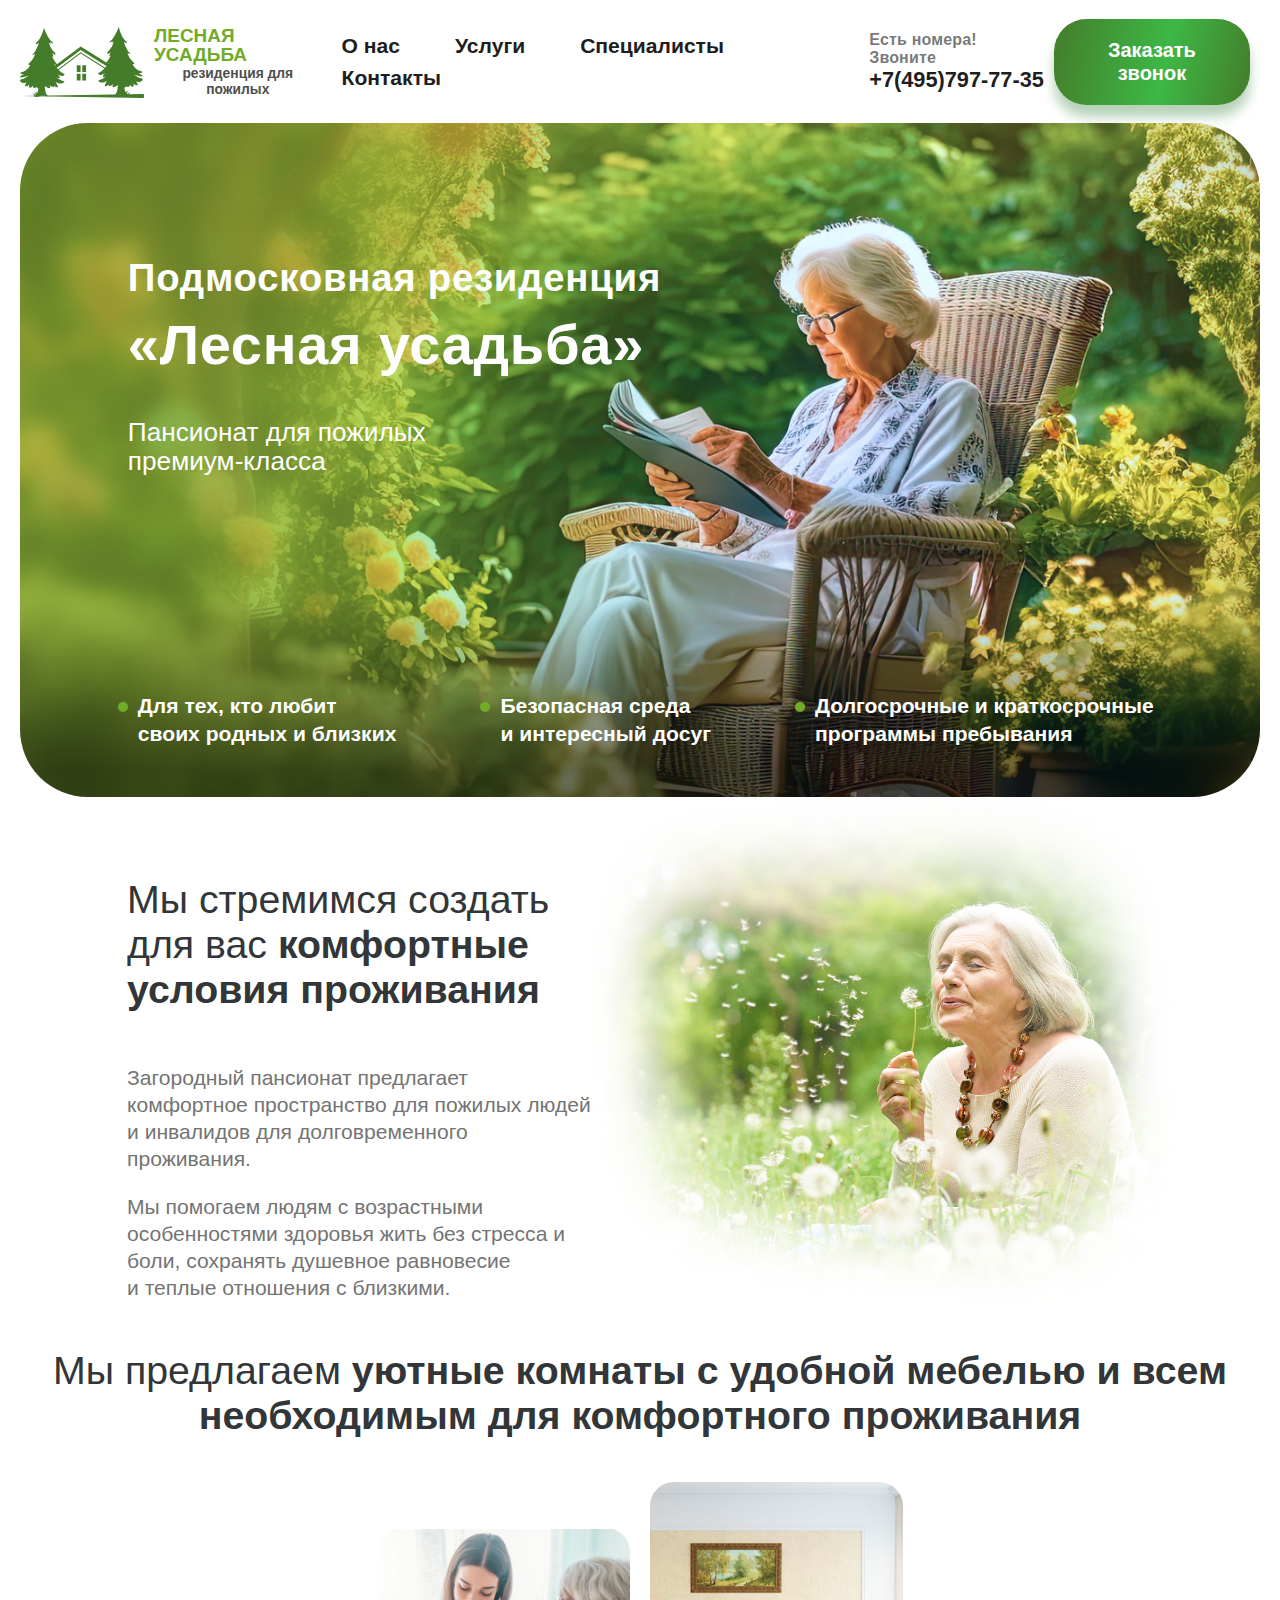
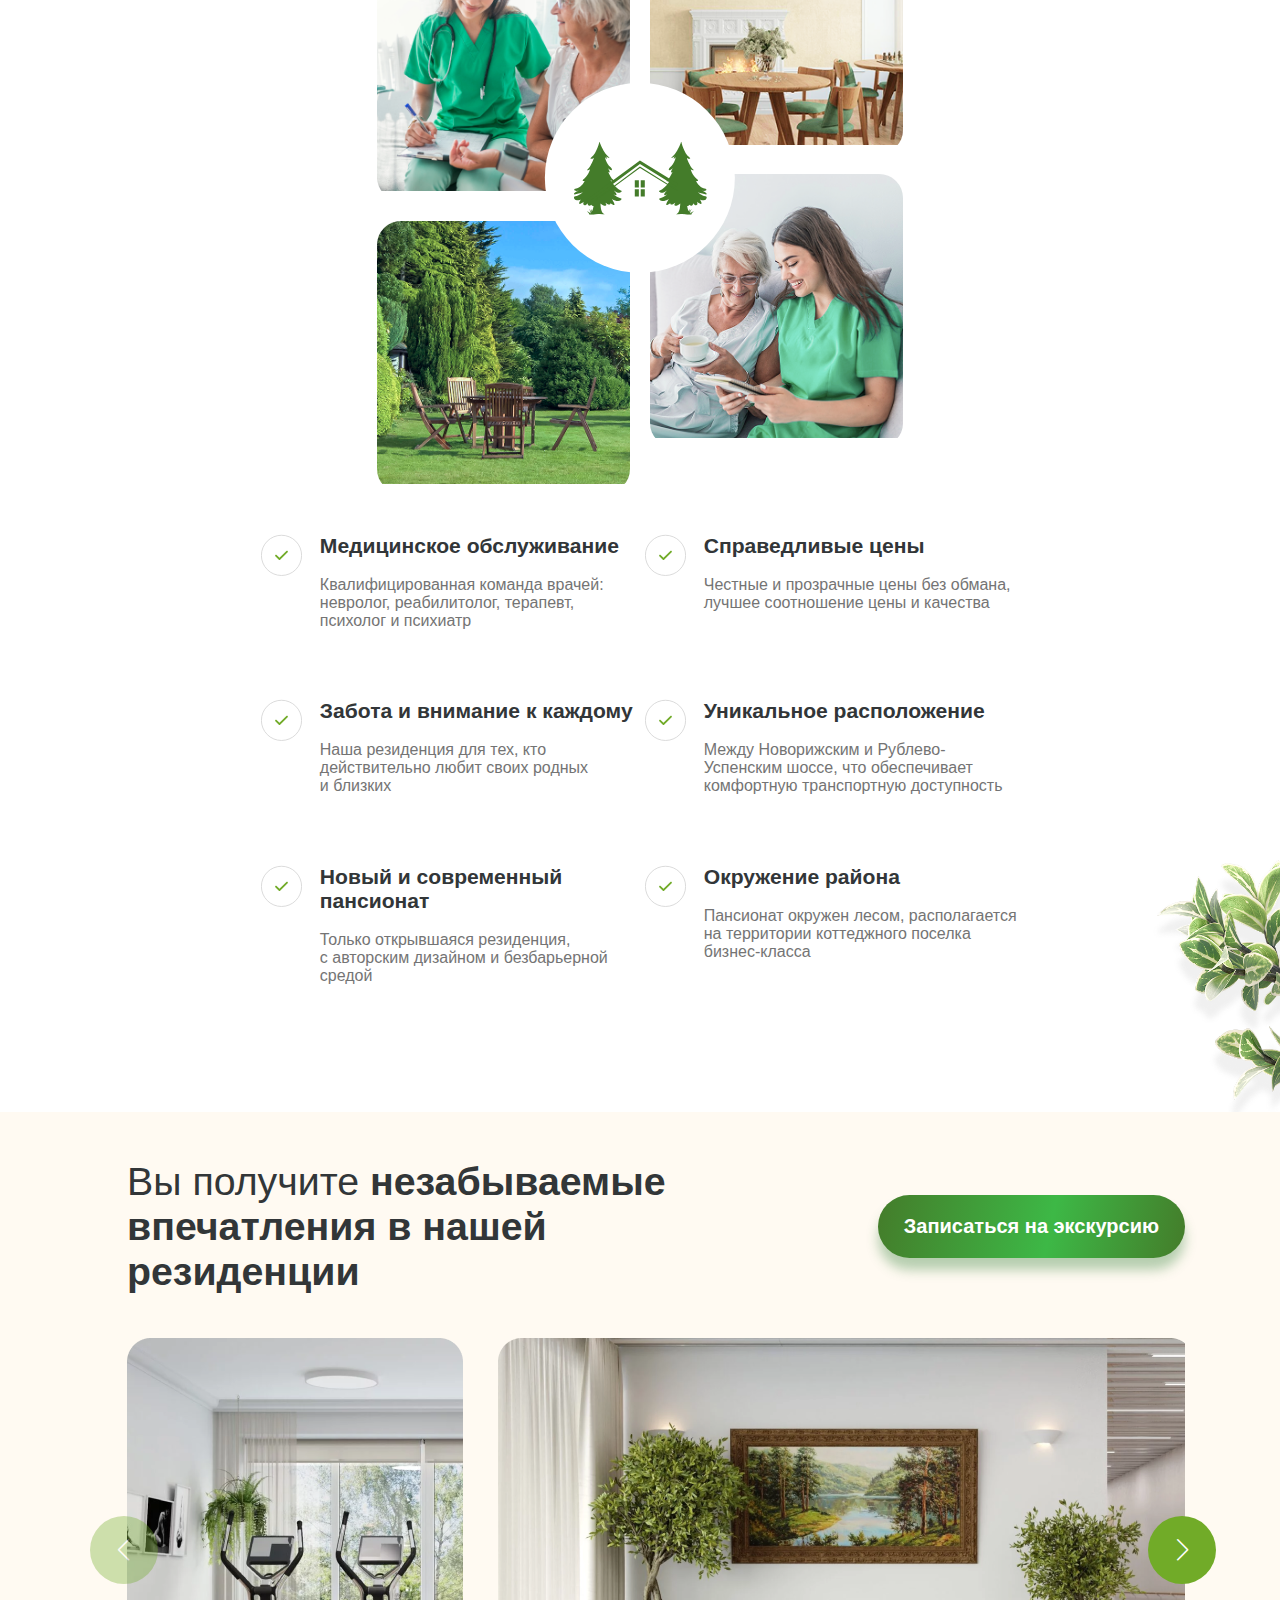
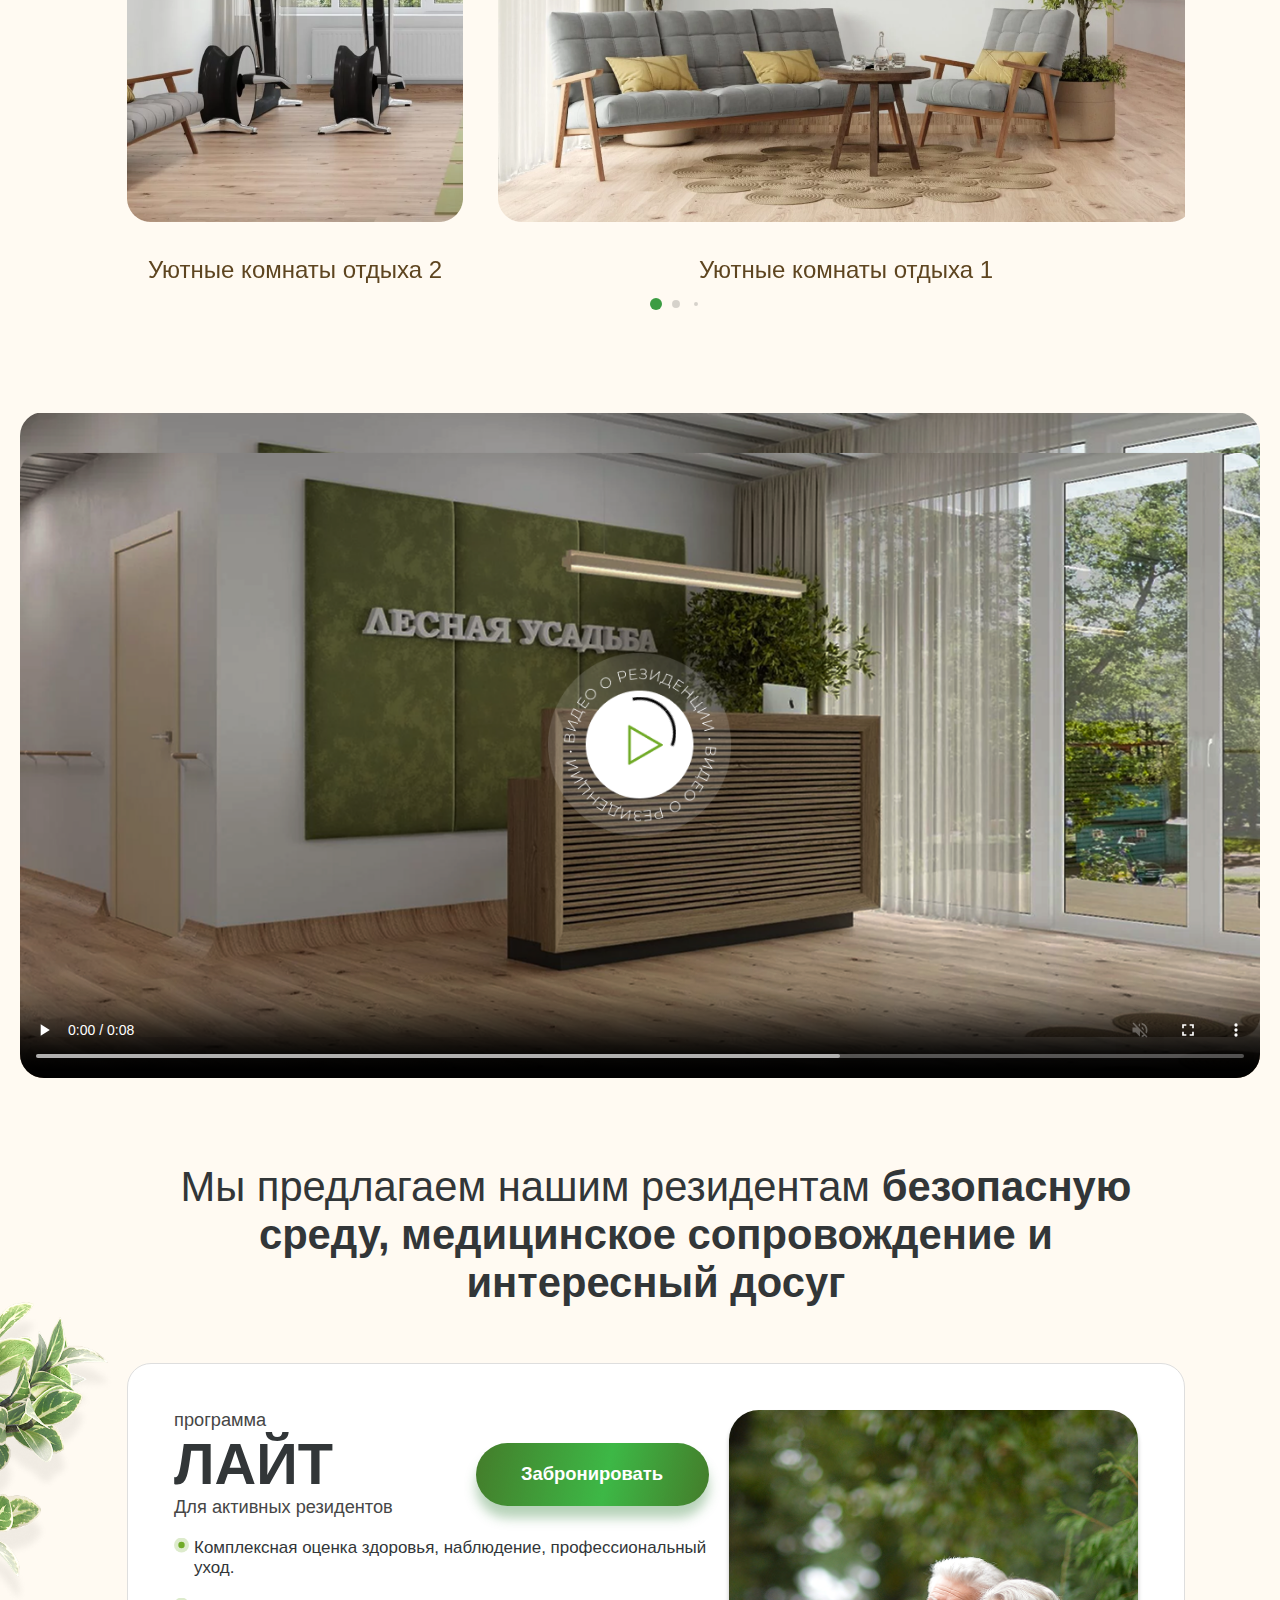
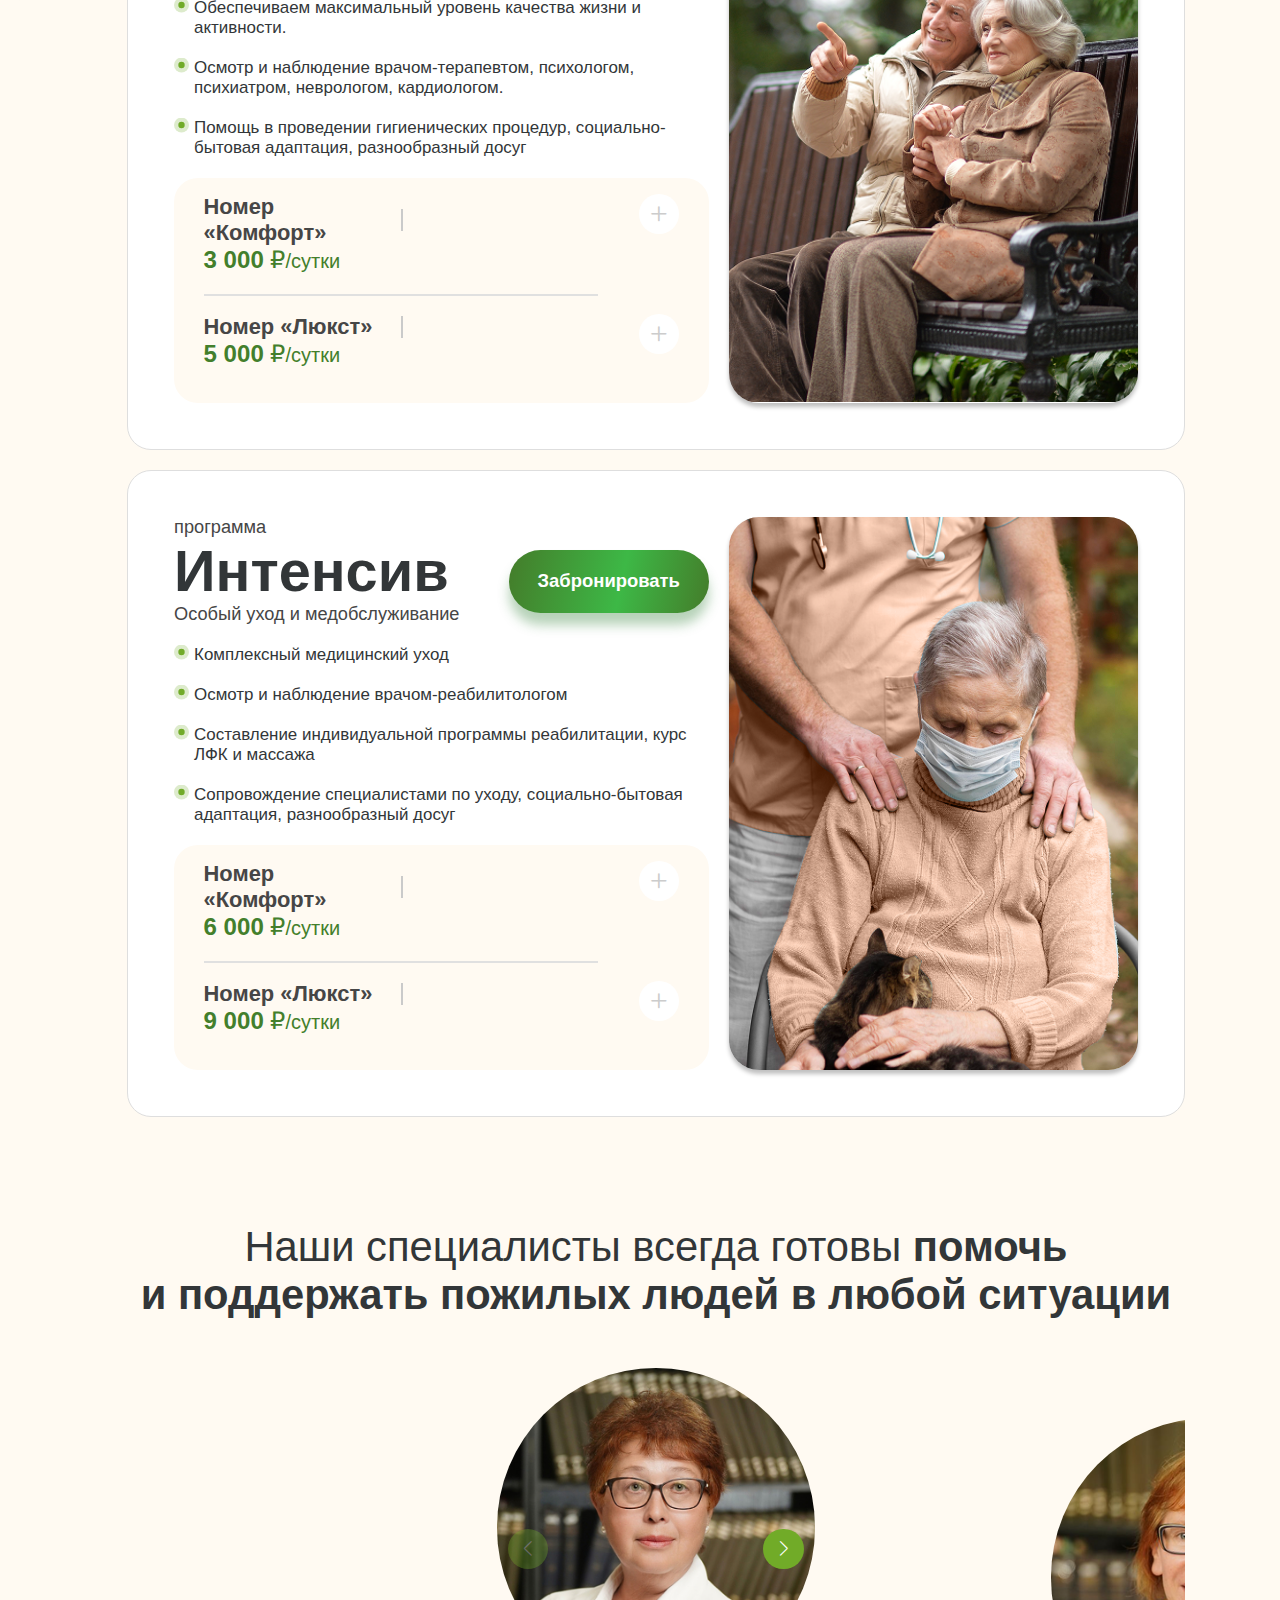
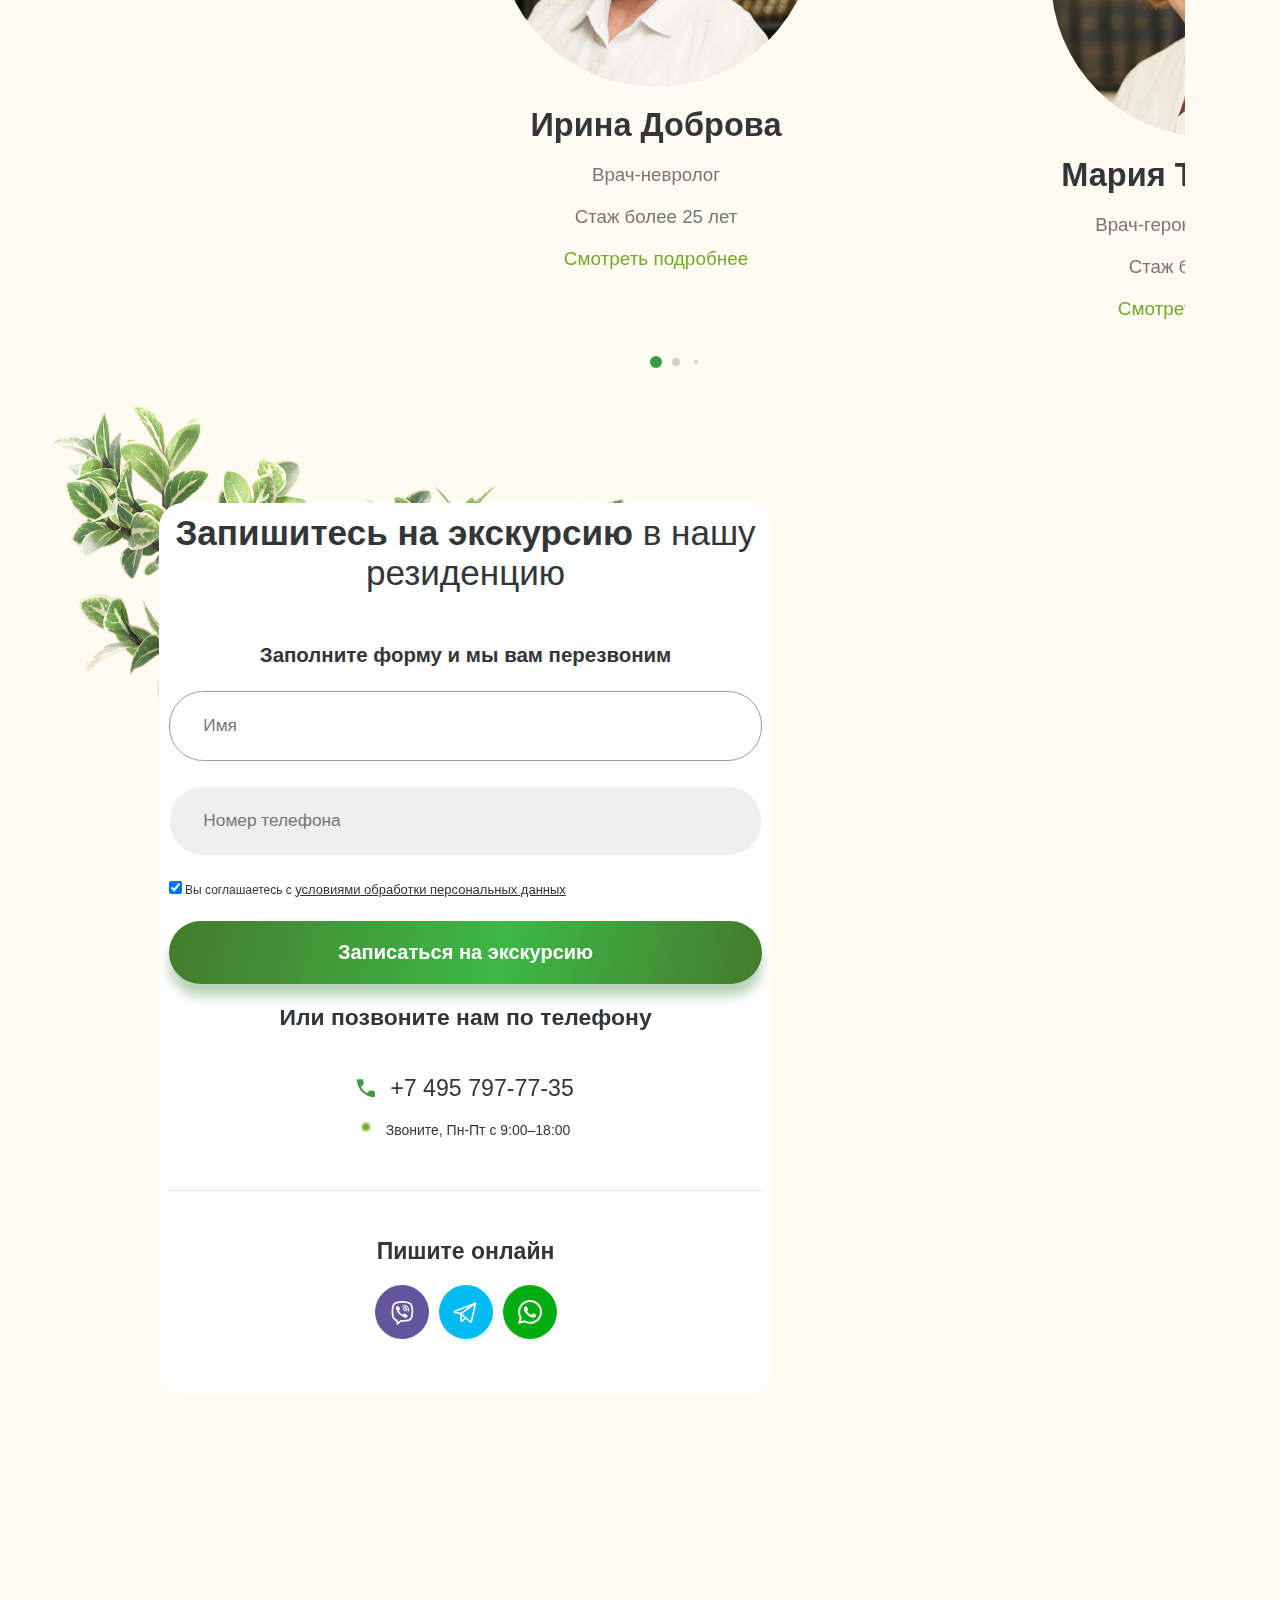
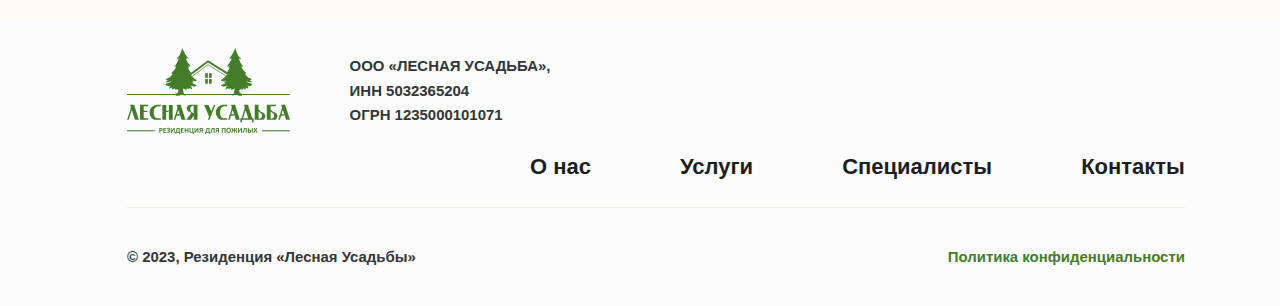
<file: index.html>
<!DOCTYPE html>

<!-- язык страницы -->
<html lang="ru">
<head>

    <!-- Кодировка страницы -->
    <meta charset="UTF-8">

    <!-- Совместимость с Internet Explorer  -->
    <meta http-equiv="X-UA-Compatible" content="IE=edge">

    <!-- Настройки адаптивности страницы  -->
    <meta name="viewport" content="width=device-width, initial-scale=1.0">

    <!-- title -->
    <title>ForestEstate</title>

    <!-- Краткое описание страницы  -->
    <meta name="description" content="Пишем не более 140 символов.">

    <!-- Ключевые слова страницы  -->
    <meta name="keywords" content="Пишем не более 20ти слов. Ключевые фразы разделяем запятой.">

    <!-- Автор страницы -->
    <meta name="Author" content="Sergei Pron">

    <!-- Авторские права -->
    <meta name="Copyright" content="Sergei Pron">

    <!-- Адрес автора -->
    <meta name="Address" content="Луна, кратер №97">

    <!-- Изображение -->
    <meta name="image" content="../icons/logo.png">

    <!-- Управление доступом поисковых роботов к странице -->
    <meta name="robots" content="noindex, nofollow">
    <meta name="robots" content="noimageindex, nofollow">

    <!-- Редирект (перезагрузка) страницы. Задержка в секундах; url=Адрес сайта/страницы -->
    <meta http-equiv="refresh" content="S; url=URL">

    <!-- Отключает принудительную ссылку у номера телефона на iOS -->
    <meta name="format-detection" content="telephone=no">

    <!-- for Facebook -->
    <!-- локализация сайта, для русскоязычного сайта ru_RU -->
    <meta property="og:locale" content="ru_RU">

    <!-- тип контента, по умолчанию используется article -->
    <meta property="og:type" content="article / website">

    <!-- заголовок страницы, который будет выводится в записи социальной сети -->
    <meta property="og:title" content="Название">

    <!-- описание страницы -->
    <meta property="og:description" content="Описание страницы про META теги">

    <!-- ссылка на изображение, которое будет публиковаться в записи -->
    <meta property="og:image" content="../icons/logo.png">

    <!-- ссылка на текущую страницу -->
    <meta property="og:url" content="https://example.com">

    <!-- название сайта -->
    <meta property="og:site_name" content="Фрилансер по жизни">

    <!-- for Twitter -->
    <!-- Тип карты, по умолчанию используется summary -->
    <meta name="twitter:card" content="summary">

    <!-- Имя/логин автора -->
    <meta name="twitter:site" content="Жека">

    <!-- Название страницы -->
    <meta name="twitter:title" content="META теги">

    <!-- Описание страницы -->
    <meta name="twitter:description" content="про META теги">

    <!-- Cсылка на изображение -->
    <meta name="twitter:image" content="../icons/logo.png">

    <!-- Каноническая ссылка сайта-->
    <link rel="canonical" href="https://example.com">

    <!-- Внешние ресурсы нашего сайта для их быстрой загрузки-->
    <link rel="preconnect" href="//fonts.gstatic.com">
    <link rel="preconnect" href="//cdnjs.cloudflare.com">
    <link rel="preconnect" href="//google-analytics.com">

    <!-- создать здесь https://www.favicon-generator.org/, скачать архив и разместить его на сайте в папке isons-->
    <!-- for Apple -->
    <link rel="apple-touch-icon" sizes="57x57" href="./img/favicons/apple-icon-57x57.png">
    <link rel="apple-touch-icon" sizes="60x60" href="./img/favicons/apple-icon-60x60.png">
    <link rel="apple-touch-icon" sizes="72x72" href="./img/favicons/apple-icon-72x72.png">
    <link rel="apple-touch-icon" sizes="76x76" href="./img/favicons/apple-icon-76x76.png">
    <link rel="apple-touch-icon" sizes="114x114" href="./img/favicons/apple-icon-114x114.png">
    <link rel="apple-touch-icon" sizes="120x120" href="./img/favicons/apple-icon-120x120.png">
    <link rel="apple-touch-icon" sizes="144x144" href="./img/favicons/apple-icon-144x144.png">
    <link rel="apple-touch-icon" sizes="152x152" href="./img/favicons//apple-icon-152x152.png">
    <link rel="apple-touch-icon" sizes="180x180" href="./img/favicons/apple-icon-180x180.png">
    <!-- favicon-->
    <link rel="icon" type="image/png" sizes="192x192" href="./img/favicons/android-icon-192x192.png">
    <link rel="icon" type="image/png" sizes="32x32" href="./img/favicons/favicon-32x32.png">
    <link rel="icon" type="image/png" sizes="96x96" href="./img/favicons/favicon-96x96.png">
    <link rel="icon" type="image/png" sizes="16x16" href="./img/favicons/favicon-16x16.png">

    <!-- Настройки для android устройств -->
    <link rel="manifest" href="./img/favicons/manifest.json">

    <!-- Иконка для браузеров Microsoft -->
    <meta name="msapplication-TileImage" content="./../../img/favicons/ms-icon-144x144.png">

    <!-- Цвет сайта -->
    <meta name="msapplication-TileColor" content="#ffffff">

    <!-- Цвет темы сайта -->
    <meta name="theme-color" content="#ffffff">

    <!-- Название сайта рядом с иконкой на рабочем столе -->
    <meta name="apple-mobile-web-app-title" content="Название">

    <!-- Открывать сайт на весь экран -->
    <meta name="apple-mobile-web-app-capable" content="yes">

    <!-- Не подсвечивать синим цветом адрес и телефон  -->
    <meta name="format-detection" content="telephone=no">
    <meta name="format-detection" content="address=no">

    <!-- favicon-->
    <!-- <link rel="shortcut icon" href="favicon.ico"> -->
    <link rel="icon" type="image/x-icon" href="./img/favicons/favicon.svg">

    <!-- Стили -->
    <!-- swiper-slider -->
    <link rel="stylesheet" href="./files/swiper-bundle.min.css" />
    <!-- owl-slider -->
    <link rel="stylesheet" href="./files/owl.carousel.min.css">
    <link rel="stylesheet" href="./files/owl.theme.default.min.css">
    <link rel="stylesheet" href="./css/main.css" />

    <!--[if lt IE 9]>

  <script src="http://html5shiv.googlecode.com/svn/trunk/html5.js"></script>

  <![endif]-->
    <!--[if lt IE 9]>
	   <link rel="stylesheet" type="text/css" href="./css/ie9.css">
	   <![endif]-->

    <!--[if lt IE 9]>
	   <script>
			document.createElement("header");
			document.createElement("footer");
			document.createElement("section");
			document.createElement("aside");
			document.createElement("nav");
			document.createElement("article");
			document.createElement("hgroup");
			document.createElement("time");
	   </script>
	   <noscript>
			<strong>Внимание!</strong>
			Поскольку ваш браузер не поддерживает HTML5, некоторые элементы воспроизводятся с помощью
			JScript.
			Однако в вашем браузере скрипты отключены, пожалуйста, включите их, чтобы браузер смог
			отобразить данную
			страницу.
	   </noscript>
	   <![endif]-->

</head>

<body>
  <div class="wrapper">
    <header class="header">
    <div class="header__container">
        <!-- menu -->
        <!-- class for mobile  header__top--mobile -->
        <div class="header__body">

            <div class="header__info">

                <div class="header__logo">
                    <a href="/../"><img src="./img/header/logo.svg" alt="ForestEstate" /></a>
                </div>

                <div class="header__infoblock">
                    <p class="header__title">Лесная Усадьба</p>
                    <p class="header__description">резиденция для пожилых</p>
                </div>

            </div>

            <div class="header__menu menu">
                <nav class="menu">
                    <ul class="menu__list">
                        <li class="menu__item">
                            <a class="menu__link" href="#">О&#160;нас</a>
                        </li>
                        <li class="menu__item">
                            <a class="menu__link" href="#">Услуги</a>
                        </li>
                        <li class="menu__item">
                            <a class="menu__link" href="#">Специалисты</a>
                        </li>
                        <li class="menu__item">
                            <a class="menu__link" href="#">Контакты</a>
                        </li>

                    </ul>
                </nav>

                <div class="header__phone phone-header">
                    <p class="phone-header__title">Телефон</p>
                    <a href="tel:+74957977735" class="phone-header__link _icon-phone">+7&#160;495&#160;797-77-35</a>
                    <p class="phone-header__text"><img src="./img/header/point.svg" alt="point">Звоните, Пн-Пт с
                        9:00&#8211;18:00</p>
                </div>

                <div class="header__soc soc-header">
                    <p class="soc-header__title">Пишите онлайн</p>
                    <ul class="soc-header__list">
                        <li class="soc-header__item"><a class="soc-header__link" href="#"><img clss="soc-header__img"
									src="./img/header/viber.svg" alt="viber"></a></li>
                        <li class="soc-header__item"><a class="soc-header__link" href="#"><img clss="soc-header__img"
									src="./img/header/telegram.svg" alt="telegram"></a>
                        </li>
                        <li class="soc-header__item"><a class="soc-header__link" href="#"><img clss="soc-header__img"
									src="./img/header/whatsapp.svg" alt="whatsapp"></a>
                        </li>
                    </ul>
                </div>

            </div>

            <div class="header__contact contact-header">
                <p class="contact-header__text">Есть номера! Звоните</p>
                <a class="contact-header__link" href="tel:+74957977735">
                    <pre>+7(495)797-77-35</pre></a>
            </div>

            <button class="header__button button" type="button">
                Заказать звонок
            </button>

            <div class="header_buttons">

                <button class="header__buttonphone _icon-phone" type="button"></button>

                <div class="header__burger burder">
                    <div class="header__btn">
                        <div class="header__icon"></div>
                    </div>
                </div>
            </div>

        </div>

        <!-- всплывающий popup -->
        <div class="header__popup popup-header">
            <div class="popup-header__body">
                <div class="popup-header__contant">

                    <!-- form popup -->
                    <div class="popup-header__form form-header">

                        <p class="form-header__title">Заказать звонок</p>
                        <p class="form-header__text">Заполните форму и&#160;мы&#160;вам перезвоним</p>

                        <form id="header-form" class="form-header__form" method="POST" action="#"
							enctype="multipart/form-data">

                            <div class="form-header__list">

                                <div class="form-header__item">
                                    <!-- <label for="name">Имя:</label><br> -->
                                    <input type="text" name="name" id="name" data-error="Ошибка"
										class="form-header__name" placeholder="Имя" autofocus value=""
										autocomplete="off" required>

                                </div>

                                <div class="form-header__item">
                                    <!-- <label for="tel">Телефон:</label><br> -->
                                    <input type="tel" name="tel" id="tel" data-error="Ошибка" class="form-header__tel"
										placeholder="Номер телефона" value="" autocomplete="off" required>
                                </div>

                                <div class="form-header__item">
                                    <label class="form-header__person">
                                        <input type="checkbox" checked />
                                        Вы&#160;соглашаетесь с&#160;<a href="#" class="form-header__link">условиями обработки
                                            персональных данных</a>
                                    </label>
                                </div>

                            </div>

                            <button type="submit" class="form-header__button button"
								aria-label="кнопка отправить">Заказать
                                звонок</button>
                        </form>
                    </div>
                </div>
                <button type="button" class="popup-header__button">X</button>

            </div>
        </div>
    </div>
</header>

    <main class="page">
      <section class="offer">
  <div class="offer__container">
    <div class="offer__body">
      <div class="offer__top">
        <h1 class="offer__title">
          Подмосковная резиденция<br /><span>&#171;Лесная усадьба&#187;</span>
        </h1>
        <p class="offer__text">Пансионат для пожилых<br />премиум-класса</p>
      </div>
      <div class="offer__bottom">
        <ul class="offer__list">
          <li class="offer__item _icon-round">
            Для тех, кто любит<br />своих родных и&#160;близких
          </li>
          <li class="offer__item _icon-round">Безопасная среда<br />и&#160;интересный досуг</li>
          <li class="offer__item _icon-round">
            Долгосрочные и&#160;краткосрочные<br />программы пребывания
          </li>
        </ul>
      </div>
    </div>
  </div>
</section>
      <section class="about">
    <div class="about__container">
        <div class="about__body">

            <h2 class="about__title">Мы&#160;стремимся создать <br>для вас <span>комфортные условия проживания</span>
            </h2>
            <div class="about__contant">
                <p class="about__text">Загородный пансионат предлагает комфортное пространство для пожилых людей и
                    инвалидов для долговременного проживания.</p>
                <p class="about__text">Мы&#160;помогаем людям с&#160;возрастными особенностями здоровья жить без стресса и
                    боли,
                    сохранять душевное равновесие и&#160;теплые отношения с&#160;близкими.</p>
            </div>

            <div class="about__right"><img src="./img/about/about1x.png" srcset="./img/about/about2x.png 2x"
                    alt="о нас">
            </div>

        </div>
</section>
      <section class="services">
    <div class="services__container">
        <h2 class="services__title">
            <span>Мы&#160;предлагаем</span> уютные комнаты с&#160;удобной мебелью и&#160;всем необходимым для комфортного проживания
        </h2>

        <div class="services__body">
            <div class="services__left">
                <div class="services__item"><img src="./img/services/services1.png" alt="service1" /></div>
                <div class="services__item"><img src="./img/services/services2.png" alt="service2" /></div>
                <div class="services__item"><img src="./img/services/services3.png" alt="service3" /></div>
                <div class="services__item"><img src="./img/services/services4.png" alt="service4" /></div>
                <div class="services__item services__item--round"><img src="./img/services/serviceslogo.svg"
                        alt="servicelogo" /></div>
            </div>

            <div class="services__right">
                <div class="services__name">
                    <h3 class="services__subtitle">Медицинское обслуживание</h3>
                    <p class="services__text">Квалифицированная команда врачей: невролог, реабилитолог, терапевт,
                        психолог и&#160;психиатр</p>
                </div>

                <div class="services__name">
                    <h3 class="services__subtitle">Справедливые цены</h3>
                    <p class="services__text">Честные и&#160;прозрачные цены без обмана, лучшее соотношение цены и&#160;качества
                    </p>
                </div>

                <div class="services__name">
                    <h3 class="services__subtitle">Забота и&#160;внимание к&#160;каждому</h3>
                    <p class="services__text">Наша резиденция для тех, кто действительно любит своих родных и&#160;близких
                    </p>
                </div>

                <div class="services__name">
                    <h3 class="services__subtitle">Уникальное расположение</h3>
                    <p class="services__text">Между Новорижским и&#160;Рублево-Успенским шоссе, что обеспечивает комфортную
                        транспортную доступность
                    </p>
                </div>

                <div class="services__name">
                    <h3 class="services__subtitle">Новый и&#160;современный пансионат</h3>
                    <p class="services__text">Только открывшаяся резиденция, с&#160;авторским дизайном и&#160;безбарьерной средой
                    </p>
                </div>

                <div class="services__name">
                    <h3 class="services__subtitle">Окружение района</h3>
                    <p class="services__text">Пансионат окружен лесом, располагается на&#160;территории коттеджного поселка
                        бизнес-класса
                    </p>
                </div>
            </div>
        </div>
    </div>

    <section></section>
</section>
      <section class="appartment">
    <div class="appartment__container">
        <div class="appartment__wrap">
            <div class="appartment__top">
                <h2 class="appartment__title"><span>Вы&#160;получите</span> незабываемые впечатления в&#160;нашей резиденции
                </h2>
                <button class="appartment__button button">Записаться на&#160;экскурсию</button>

                <!-- всплывающий popup -->
                <div class="appartment__popup popup-appartment">
                    <div class="popup-appartment__body">
                        <div class="popup-appartment__contant">

                            <!-- form popup -->
                            <div class="popup-appartment__form form-appartment">

                                <p class="form-appartment__title">Записаться на&#160;экскурсию</p>
                                <p class="form-appartment__text">Заполните форму и&#160;мы&#160;вам перезвоним</p>

                                <form id="appartment-form" class="form-appartment__form" method="POST" action="#"
                                    enctype="multipart/form-data">

                                    <div class="form-appartment__list">

                                        <div class="form-appartment__item">
                                            <!-- <label for="name">Имя:</label><br> -->
                                            <input type="text" name="name" id="name" data-error="Ошибка"
                                                class="form-appartment__name" placeholder="Имя" autofocus value=""
                                                autocomplete="off" required>

                                        </div>

                                        <div class="form-appartment__item">
                                            <!-- <label for="tel">Телефон:</label><br> -->
                                            <input type="tel" name="tel" id="tel" data-error="Ошибка"
                                                class="form-appartment__tel" placeholder="Номер телефона" value=""
                                                autocomplete="off" required>
                                        </div>

                                        <div class="form-appartment__item">
                                            <label class="form-appartment__person">
                                                <input type="checkbox" checked />
                                                Вы&#160;соглашаетесь с&#160;<a href="#" class="form-appartment__link">условиями
                                                    обработки
                                                    персональных данных</a>
                                            </label>
                                        </div>

                                    </div>

                                    <button type="submit" class="form-appartment__button button"
                                        aria-label="кнопка отправить">Записаться на&#160;экскурсию</button>
                                </form>
                            </div>
                        </div>
                        <button type="button" class="popup-appartment__button">X</button>

                    </div>
                </div>
            </div>

            <!-- Slider main container -->
            <div class="appartment__slider swiper-container">
                <!-- Additional required wrapper -->
                <div class="appartment__slides swiper-wrapper">

                    <!-- Slides -->
                    <div class="appartment__body swiper-slide">
                        <div class="appartment__image">
                            <img src="./img/appartment/appartment2.png" alt="appartment2" />
                        </div>
                        <a class="appartment__link" href="#">Уютные комнаты отдыха 2</a>
                    </div>
                    <div class="appartment__body swiper-slide">
                        <div class="appartment__image">
                            <img src="./img/appartment/appartment1.png" alt="appartment1" />
                        </div>
                        <a class="appartment__link" href="#">Уютные комнаты отдыха 1</a>
                    </div>
                    <div class="appartment__body swiper-slide">
                        <div class="appartment__image">
                            <img src="./img/appartment/appartment3.png" alt="appartment3" />
                        </div>
                        <a class="appartment__link" href="#">Уютные комнаты отдыха 3</a>
                    </div>
                    <div class="appartment__body swiper-slide">
                        <div class="appartment__image">
                            <img src="./img/appartment/appartment1.png" alt="appartment1" />
                        </div>
                        <a class="appartment__link" href="#">Уютные комнаты отдыха 1</a>
                    </div>
                    <div class="appartment__body swiper-slide">
                        <div class="appartment__image">
                            <img src="./img/appartment/appartment2.png" alt="appartment2" />
                        </div>
                        <a class="appartment__link" href="#">Уютные комнаты отдыха 2</a>
                    </div>
                    <div class="appartment__body swiper-slide">
                        <div class="appartment__image">
                            <img src="./img/appartment/appartment1.png" alt="appartment1" />
                        </div>
                        <a class="appartment__link" href="#">Уютные комнаты отдыха 1</a>
                    </div>
                    <div class="appartment__body swiper-slide">
                        <div class="appartment__image">
                            <img src="./img/appartment/appartment3.png" alt="appartment3" />
                        </div>
                        <a class="appartment__link" href="#">Уютные комнаты отдыха 3</a>
                    </div>
                    <div class="appartment__body swiper-slide">
                        <div class="appartment__image">
                            <img src="./img/appartment/appartment1.png" alt="appartment1" />
                        </div>
                        <a class="appartment__link" href="#">Уютные комнаты отдыха 1</a>
                    </div>
                    <div class="appartment__body swiper-slide">
                        <div class="appartment__image">
                            <img src="./img/appartment/appartment2.png" alt="appartment2" />
                        </div>
                        <a class="appartment__link" href="#">Уютные комнаты отдыха 2</a>
                    </div>
                    <div class="appartment__body swiper-slide">
                        <div class="appartment__image">
                            <img src="./img/appartment/appartment1.png" alt="appartment1" />
                        </div>
                        <a class="appartment__link" href="#">Уютные комнаты отдыха 1</a>
                    </div>
                    <div class="appartment__body swiper-slide">
                        <div class="appartment__image">
                            <img src="./img/appartment/appartment3.png" alt="appartment3" />
                        </div>
                        <a class="appartment__link" href="#">Уютные комнаты отдыха 3</a>
                    </div>
                    <div class="appartment__body swiper-slide">
                        <div class="appartment__image">
                            <img src="./img/appartment/appartment1.png" alt="appartment1" />
                        </div>
                        <a class="appartment__link" href="#">Уютные комнаты отдыха 1</a>
                    </div>
                    <div class="appartment__body swiper-slide">
                        <div class="appartment__image">
                            <img src="./img/appartment/appartment2.png" alt="appartment2" />
                        </div>
                        <a class="appartment__link" href="#">Уютные комнаты отдыха 2</a>
                    </div>
                    <div class="appartment__body swiper-slide">
                        <div class="appartment__image">
                            <img src="./img/appartment/appartment1.png" alt="appartment1" />
                        </div>
                        <a class="appartment__link" href="#">Уютные комнаты отдыха 1</a>
                    </div>
                    <div class="appartment__body swiper-slide">
                        <div class="appartment__image">
                            <img src="./img/appartment/appartment3.png" alt="appartment3" />
                        </div>
                        <a class="appartment__link" href="#">Уютные комнаты отдыха 3</a>
                    </div>
                    <div class="appartment__body swiper-slide">
                        <div class="appartment__image">
                            <img src="./img/appartment/appartment2.png" alt="appartment2" />
                        </div>
                        <a class="appartment__link" href="#">Уютные комнаты отдыха 2</a>
                    </div>
                    <div class="appartment__body swiper-slide">
                        <div class="appartment__image">
                            <img src="./img/appartment/appartment1.png" alt="appartment1" />
                        </div>
                        <a class="appartment__link" href="#">Уютные комнаты отдыха 1</a>
                    </div>
                    <div class="appartment__body swiper-slide">
                        <div class="appartment__image">
                            <img src="./img/appartment/appartment3.png" alt="appartment3" />
                        </div>
                        <a class="appartment__link" href="#">Уютные комнаты отдыха 3</a>
                    </div>
                    <div class="appartment__body swiper-slide">
                        <div class="appartment__image">
                            <img src="./img/appartment/appartment1.png" alt="appartment1" />
                        </div>
                        <a class="appartment__link" href="#">Уютные комнаты отдыха 1</a>
                    </div>
                </div>

                <!-- If we need pagination -->
                <div class="swiper-pagination"></div>

                <!-- If we need navigation buttons -->
                <!-- <div class="swiper-button-prev"></div> -->
                <!-- <div class="swiper-button-next"></div> -->

                <!-- If we need scrollbar -->
                <!-- <div class="swiper-scrollbar"></div> -->
            </div>
        </div>
        <!-- Выносим стрелки за родительский блок swiper-->
        <div class="swiper-button-prev appartment-button-prev"></div>
        <div class="swiper-button-next appartment-button-next"></div>
    </div>
</section>
      <div class="video">

    <div class="video__container">
        <!-- Добавление локального видео -->
        <div class="video__storage">
            <div class="video__wrap">
                <video muted controls loop preload="metadata" poster="./../../img/video/video1x.png">
                    <source src="./img/video/fox.webm" type="video/webm">
                    <source src="./fox.mp4" type="video/mp4">
                </video>
            </div>
        </div>

        <!-- 
            <video autoplay muted controls loop preload="metadata"> 
            autoplay - автопроигрывание    
            muted - выкл звук
            controls - панель управления
            loop - автопроизведение после окончания видео
            preload="none" - видеофайл не загружается вместе со страницей
            preload="auto" - видеофайл загружается вместе со страницей за ранее
            preload="metadata" - загружаются только метаданные
            poster - ссылка на картинку poster="./video.png">
        -->
    </div>
</div>
      <section class="offers">

    <div class="offers__container">

        <div class="offers__wrapper">
            <h2 class="offers__title">Мы&#160;предлагаем нашим резидентам <span>безопасную среду, медицинское сопровождение и
                    интересный
                    досуг</span></h2>

            <div class="offers__wrap">

                <div class="offers__block">

                    <div class="offers__left">

                        <div class="offers__program program-offers">
                            <p class="program-offers__text">программа</p>
                            <h3 class="program-offers__title">ЛАЙТ</h3>
                            <p class="program-offers__text">Для активных резидентов</p>
                        </div>

                        <button type="button" aria-label="кнопка забронировать"
                            class="program-offers__button button">Забронировать</button>

                        <div class="program-offers__content">

                            <ul class="program-offers__list">
                                <li class="program-offers__item">Комплексная оценка здоровья, наблюдение,
                                    профессиональный
                                    уход.
                                </li>
                                <li class="program-offers__item">Обеспечиваем максимальный уровень качества жизни и
                                    активности.
                                </li>
                                <li class="program-offers__item">Осмотр и&#160;наблюдение врачом-терапевтом, психологом,
                                    психиатром,
                                    неврологом, кардиологом.
                                </li>
                                <li class="program-offers__item">Помощь в&#160;проведении гигиенических процедур,
                                    социально-бытовая
                                    адаптация, разнообразный досуг
                                </li>
                            </ul>
                        </div>

                        <div class="program-offers__tarif">
                            <div class="program-offers__element">

                                <div class="program-offers__body">

                                    <div class="program-offers__tax">
                                        <div class="program-offers__room">Номер &#171;Комфорт&#187;</div>
                                        <div class="program-offers__price">3 000
                                            <span>₽</span><small>/сутки</small></div>
                                    </div>
                                    <button type="button" class="program-offers__open _icon-plus"></button>

                                </div>
                                <div class="program-offers__description">
                                    <ul class="program-offers__block">
                                        <li class="program-offers__blockcontent _icon-mark">Двух/трёхместное размещение
                                        </li>
                                        <li class="program-offers__blockcontent _icon-mark">5-ти разовое питание</li>
                                    </ul>
                                </div>

                            </div>

                            <div class="program-offers__element">

                                <div class="program-offers__body">

                                    <div class="program-offers__tax">
                                        <div class="program-offers__room">Номер &#171;Люкст&#187;</div>
                                        <div class="program-offers__price">5 000 <span>₽</span><small>/сутки</small>
                                        </div>
                                    </div>
                                    <button type="button" class="program-offers__open _icon-plus"></button>

                                </div>
                                <div class="program-offers__description">
                                    <ul class="program-offers__block">
                                        <li class="program-offers__blockcontent _icon-mark">Двух/трёхместное размещение
                                        </li>
                                        <li class="program-offers__blockcontent _icon-mark">5-ти разовое питание</li>
                                    </ul>
                                </div>

                            </div>

                        </div>

                    </div>

                    <div class="offers__right"><img src="./img/offers/offers1x.png"
                            srcset="./img/offers/offers112x.png 2x" alt="offers"></div>
                </div>
                <div class="offers__block">

                    <div class="offers__left">

                        <div class="offers__program program-offers">
                            <p class="program-offers__text">программа</p>
                            <h3 class="program-offers__title">Интенсив</h3>
                            <p class="program-offers__text">Особый уход и&#160;медобслуживание</p>
                        </div>

                        <button type="button" aria-label="кнопка забронировать"
                            class="program-offers__button button">Забронировать</button>

                        <div class="program-offers__content">

                            <ul class="program-offers__list">
                                <li class="program-offers__item">Комплексный медицинский уход
                                </li>
                                <li class="program-offers__item">Осмотр и&#160;наблюдение врачом-реабилитологом
                                </li>
                                <li class="program-offers__item">Составление индивидуальной программы реабилитации, курс
                                    ЛФК и&#160;массажа
                                </li>
                                <li class="program-offers__item">Сопровождение специалистами по&#160;уходу, социально-бытовая
                                    адаптация, разнообразный досуг
                                </li>
                            </ul>
                        </div>

                        <div class="program-offers__tarif">
                            <div class="program-offers__element">

                                <div class="program-offers__body">

                                    <div class="program-offers__tax">
                                        <div class="program-offers__room">Номер &#171;Комфорт&#187;</div>
                                        <div class="program-offers__price">6 000
                                            <span>₽</span><small>/сутки</small></div>
                                    </div>
                                    <button type="button" class="program-offers__open _icon-plus"></button>

                                </div>
                                <div class="program-offers__description">
                                    <ul class="program-offers__block">
                                        <li class="program-offers__blockcontent _icon-mark">Двух/трёхместное размещение
                                        </li>
                                        <li class="program-offers__blockcontent _icon-mark">5-ти разовое питание</li>
                                    </ul>
                                </div>

                            </div>

                            <div class="program-offers__element">

                                <div class="program-offers__body">

                                    <div class="program-offers__tax">
                                        <div class="program-offers__room">Номер &#171;Люкст&#187;</div>
                                        <div class="program-offers__price">9 000 <span>₽</span><small>/сутки</small>
                                        </div>
                                    </div>
                                    <abutton type="button" class="program-offers__open _icon-plus">
                                    </abutton>

                                </div>
                                <div class="program-offers__description">
                                    <ul class="program-offers__block">
                                        <li class="program-offers__blockcontent _icon-mark">Двух/трёхместное размещение
                                        </li>
                                        <li class="program-offers__blockcontent _icon-mark">5-ти разовое питание</li>
                                    </ul>
                                </div>

                            </div>

                        </div>

                    </div>

                    <div class="offers__right"><img src="./img/offers/offers2x.png"
                            srcset="./img/offers/offers222x.png 2x" alt="offers"></div>
                </div>

                <!-- всплывающий popup -->
                <div class="offers__popup popup-offers">
                    <div class="popup-offers__body">
                        <div class="popup-offers__contant">

                            <!-- form popup -->
                            <div class="popup-offers__form form-offers">

                                <p class="form-offers__title">Забронировать номер</p>
                                <p class="form-offers__text">Вам перезвонит менеджер в&#160;течении 15 минут и&#160;уточнит о
                                    наличии свободных мест</p>

                                <form id="offers-form" class="form-offers__form" method="POST" action="#"
                                    enctype="multipart/form-data">

                                    <div class="form-offers__list">

                                        <div class="form-offers__item">
                                            <!-- <label for="name">Имя:</label><br> -->
                                            <input type="text" name="name" id="name" data-error="Ошибка"
                                                class="form-offers__name" placeholder="Имя" autofocus value=""
                                                autocomplete="off" required>

                                        </div>

                                        <div class="form-offers__item">
                                            <!-- <label for="tel">Телефон:</label><br> -->
                                            <input type="tel" name="tel" id="tel" data-error="Ошибка"
                                                class="form-offers__tel" placeholder="Номер телефона" value=""
                                                autocomplete="off" required>
                                        </div>
                                        <div class="form-offers__item">
                                            <select name="program" id="program-select" class="form-offers__program">
                                                <option value="">Программа</option>
                                                <option value="lite-komfort">Лайт &#171;Комфорт&#187;</option>
                                                <option value="lite-luxe">Лайт &#171;Люкс&#187;</option>
                                                <option value="intensive-komfort">Интенсив &#171;Комфорт&#187;</option>
                                                <option value="intensive-luxe">Интенсив &#171;Люкс&#187;</option>
                                            </select>
                                        </div>
                                        <div class="form-offers__item">
                                            <label class="form-offers__person">
                                                <input type="checkbox" checked />
                                                Вы&#160;соглашаетесь с&#160;<a href="#" class="form-popup__link">условиями
                                                    обработки
                                                    персональных данных</a>
                                            </label>
                                        </div>

                                    </div>

                                    <button type="submit" class="form-offers__button button"
                                        aria-label="кнопка отправить">Заказать
                                        звонок</button>
                                </form>
                            </div>
                        </div>
                        <button type="button" class="popup-offers__button">X</button>

                    </div>
                </div>
            </div>

        </div>
    </div>
</section>
      <section class="specialists">
    <div class="specialists__container">

        <div class="specialists__wraper">
            <h2 class="specialists__title">Наши специалисты всегда готовы <span>помочь и&#160;поддержать пожилых людей в
                    любой
                    ситуации</span>
            </h2>
            <!-- Slider main container -->
            <div class="specialists__slider swiper-container">
                <!-- Additional required wrapper -->
                <div class="specialists__slides swiper-wrapper">

                    <!-- Slides -->

                    <div class="specialists__body swiper-slide">
                        <div class="specialists__image">
                            <img src="./img/specialists/1.png" alt="specialists1" />

                        </div>
                        <div class="specialists__info">
                            <p class="specialists__name">Ирина Доброва</p>
                            <p class="specialists__post">Врач-невролог</p>
                            <p class="specialists__experience">Стаж более 25 лет</p>
                        </div>
                        <a class="specialists__link" href="#">Смотреть подробнее</a>
                    </div>
                    <div class="specialists__body swiper-slide">
                        <div class="specialists__image">
                            <img src="./img/specialists/2.png" alt="specialists2" />
                        </div>
                        <div class="specialists__info">
                            <p class="specialists__name">Мария Тимофеева</p>
                            <p class="specialists__post">Врач-геронтолог, терапевт</p>
                            <p class="specialists__experience">Стаж более 20 лет</p>

                        </div>
                        <a class="specialists__link" href="#">Смотреть подробнее</a>
                    </div>
                    <div class="specialists__body swiper-slide">
                        <div class="specialists__image">
                            <img src="./img/specialists/3.png" alt="specialists3" />
                        </div>
                        <div class="specialists__info">
                            <p class="specialists__name">Сергей Кузнецов</p>
                            <p class="specialists__post">Врач-реабилитолог, главный врач</p>
                            <p class="specialists__experience">Стаж более 30 лет</p>
                        </div>
                        <a class="specialists__link" href="#">Смотреть подробнее</a>
                    </div>
                    <div class="specialists__body swiper-slide">
                        <div class="specialists__image">
                            <img src="./img/specialists/1.png" alt="specialists1" />
                        </div>
                        <div class="specialists__info">
                            <p class="specialists__name">Ирина Доброва</p>
                            <p class="specialists__post">Врач-невролог</p>
                            <p class="specialists__experience">Стаж более 25 лет</p>
                        </div>
                        <a class="specialists__link" href="#">Смотреть подробнее</a>
                    </div>
                    <div class="specialists__body swiper-slide">
                        <div class="specialists__image">
                            <img src="./img/specialists/2.png" alt="specialists2" />
                        </div>
                        <div class="specialists__info">
                            <p class="specialists__name">Мария Тимофеева</p>
                            <p class="specialists__post">Врач-геронтолог, терапевт</p>
                            <p class="specialists__experience">Стаж более 20 лет</p>

                        </div>
                        <a class="specialists__link" href="#">Смотреть подробнее</a>
                    </div>
                    <div class="specialists__body swiper-slide">
                        <div class="specialists__image">
                            <img src="./img/specialists/3.png" alt="specialists3" />
                        </div>
                        <div class="specialists__info">
                            <p class="specialists__name">Сергей Кузнецов</p>
                            <p class="specialists__post">Врач-реабилитолог, главный врач</p>
                            <p class="specialists__experience">Стаж более 30 лет</p>
                        </div>
                        <a class="specialists__link" href="#">Смотреть подробнее</a>

                    </div>
                </div>

                <!-- If we need pagination -->
                <div class="swiper-pagination"></div>

                <!-- If we need navigation buttons -->
                <div class="swiper-button-prev specialists-button-prev"></div>
                <div class="swiper-button-next specialists-button-next"></div>

                <!-- If we need scrollbar -->
                <!-- <div class="swiper-scrollbar"></div> -->
            </div>
        </div>
    </div>

</section>
      <section class="map">

    <div class="map__container">

        <div class="map__wrap">

            <!-- https://yandex.ru/maps/?um=constructor%3A3e07a0b11d49cb91571016036051cad7d3bffe770f19ffda4eae1da6c2762ed6&source=constructorLink -->
            <div class="map__top">
                <iframe
                    src="https://yandex.ru/map-widget/v1/?um=constructor%3A3e07a0b11d49cb91571016036051cad7d3bffe770f19ffda4eae1da6c2762ed6&amp;source=constructor"
                    width="100%" height="683" frameborder="0">
                </iframe>
            </div>

            <div class="map__body">
                <h2 class="map__title">Запишитесь на&#160;экскурсию <span>в&#160;нашу резиденцию</span></h2>
                <div class="map__wrapper">

                    <!-- form -->

                    <div class="popup-map__form form-map">

                        <p class="form-map__text">Заполните форму и&#160;мы&#160;вам перезвоним</p>

                        <form id="map-form" class="form-map__form" method="POST" action="#"
                            enctype="multipart/form-data">

                            <div class="form-map__list">

                                <div class="form-map__item">
                                    <!-- <label for="name">Имя:</label><br> -->
                                    <input type="text" name="name" id="name" data-error="Ошибка" class="form-map__name"
                                        placeholder="Имя" autofocus value="" autocomplete="off" required>

                                </div>

                                <div class="form-map__item">
                                    <!-- <label for="tel">Телефон:</label><br> -->
                                    <input type="tel" name="tel" id="tel" data-error="Ошибка" class="form-map__tel"
                                        placeholder="Номер телефона" value="" autocomplete="off" required>
                                </div>

                                <div class="form-map__item">
                                    <label class="form-map__person">
                                        <input type="checkbox" checked />
                                        Вы&#160;соглашаетесь с&#160;<a href="#" class="form-map__link">условиями
                                            обработки
                                            персональных данных</a>
                                    </label>
                                </div>

                            </div>

                            <button type="submit" class="form-map__button button"
                                aria-label="кнопка отправить">Записаться на&#160;экскурсию</button>
                        </form>
                    </div>

                    <div class="map__info">
                        <div class="map__phone phone-map">
                            <p class="phone-map__title">Или позвоните нам по&#160;телефону</p>
                            <a href="tel:+74957977735" class="phone-map__link _icon-phone">+7&#160;495&#160;797-77-35</a>
                            <p class="phone-map__text"><img src="./img/header/point.svg" alt="point">Звоните,
                                Пн-Пт с
                                9:00&#8211;18:00</p>
                        </div>
                        <div class="map__soc soc-map">
                            <p class="soc-map__title">Пишите онлайн</p>
                            <ul class="soc-map__list">
                                <li class="soc-map__item"><a class="soc-map__link" href="#"><img clss="soc-map__img"
                                            src="./img/header/viber.svg" alt="viber"></a></li>
                                <li class="soc-map__item"><a class="soc-map__link" href="#"><img clss="soc-map__img"
                                            src="./img/header/telegram.svg" alt="telegram"></a>
                                </li>
                                <li class="soc-map__item"><a class="soc-map__link" href="#"><img clss="soc-map__img"
                                            src="./img/header/whatsapp.svg" alt="whatsapp"></a>
                                </li>
                            </ul>
                        </div>
                    </div>
                </div>
            </div>

            <div class="map__bottom">
                <iframe
                    src="https://yandex.ru/map-widget/v1/?um=constructor%3A963babe920e232c118f8288b2433dac5237b3d88121e09d1d8c93bf6a9a5bd0b&amp;source=constructor"
                    width="100%" height="240" frameborder="0">
                </iframe>
            </div>
        </div>
    </div>

</section>

    </main>

    <footer class="footer">
    <div class="footer__container">
        <div class="footer__wrap">
            <div class="footer__top">
                <div class="footer__info">
                    <div class="footer__logo"><a href="/../"><img src="./img/footer/logo.svg"
                                alt="ForestEstate"></a>
                    </div>
                    <div class="footer__text">
                        <p>ООО&#160;&#171;ЛЕСНАЯ УСАДЬБА&#187;, <br>ИНН 5032365204<br> ОГРН 1235000101071</p>
                    </div>
                </div>
                <div class="footer__menu menu-footer">
                    <nav class="menu-footer">
                        <ul class="menu-footer__list">
                            <li class="menu-footer__item">
                                <a class="menu-footer__link" href="#">О&#160;нас</a>
                            </li>
                            <li class="menu-footer__item">
                                <a class="menu-footer__link" href="#">Услуги</a>
                            </li>
                            <li class="menu-footer__item">
                                <a class="menu-footer__link" href="#">Специалисты</a>
                            </li>
                            <li class="menu-footer__item">
                                <a class="menu-footer__link" href="#">Контакты</a>
                            </li>
                        </ul>
                    </nav>
                </div>
            </div>
            <div class="footer__bottom">
                <p class="footer__copyright">&#169; 2023, Резиденция &#171;Лесная Усадьбы&#187;</p>
                <a class="footer__link" href="#">Политика конфиденциальности</a>
            </div>
        </div>
    </div>
</footer>
  </div>
  <script src="./files/swiper-bundle.min.js"></script>
  <script src="./files/jquery-3.6.0.min.js"></script>
  <script src="./files/owl.carousel.min.js"></script>
  <script src="./js/index.bundle.js"></script>
</body>

</html>
</file>
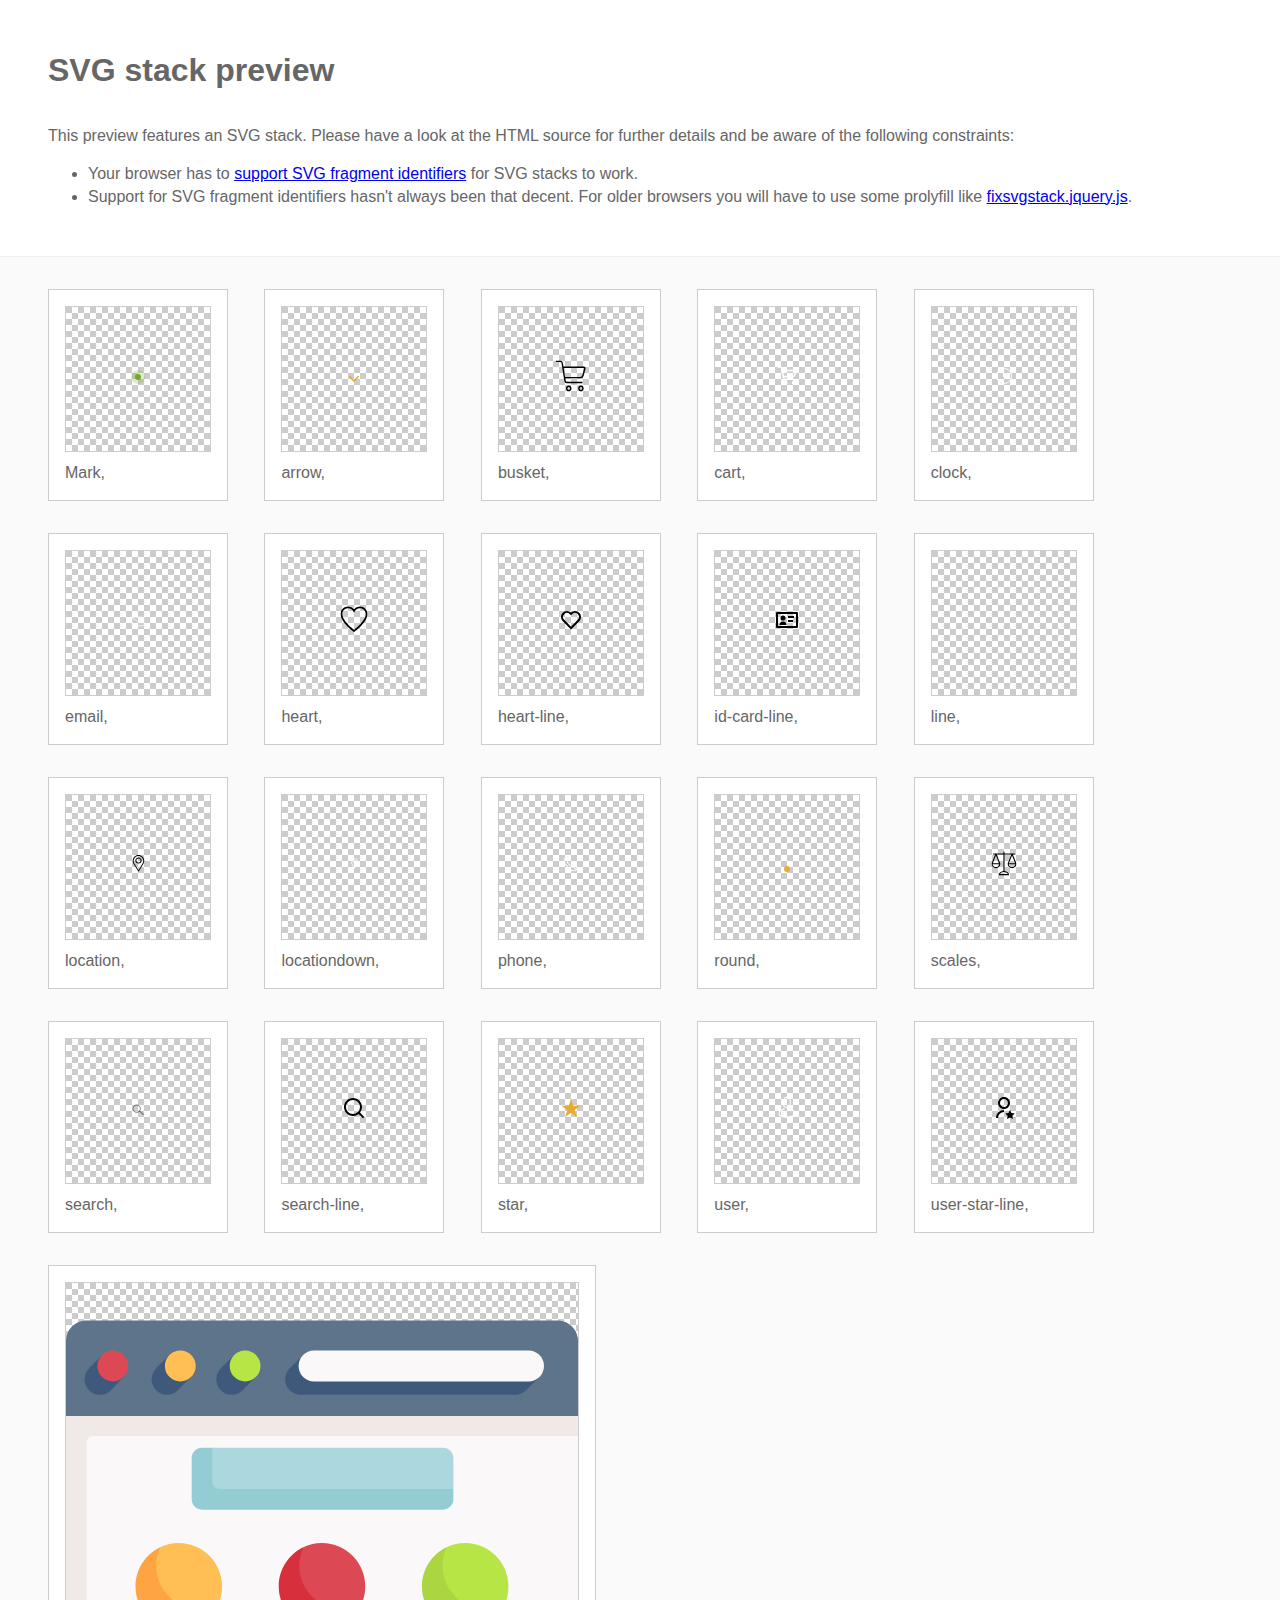
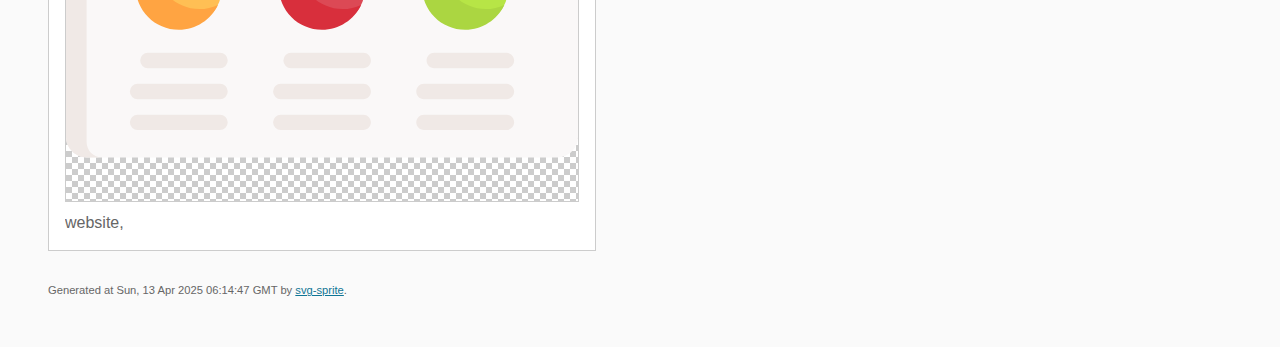
<file: img/svgsprite/stack/sprite.stack.html>
<!doctype html>
<html lang="en">
    <head>
        <meta charset="utf-8">
        <title>SVG stack preview | svg-sprite</title>
        <style>
            body {
                padding: 0;
                margin: 0;
                color: #666;
                background: #fafafa;
                font-family: Arial, Helvetica, sans-serif;
                font-size: 1em;
                line-height: 1.4;
            }

            header {
                display: block;
                padding: 3em 3em 2em;
                background-color: #fff;
            }

            header p {
                margin: 2em 0 0;
            }

            section {
                border-top: 1px solid #eee;
                padding: 2em 3em 0;
            }

            section ul {
                margin: 0;
                padding: 0;
            }

            section li {
                display: inline-block;
                background-color: #fff;
                position: relative;
                margin: 0 2em 2em 0;
                vertical-align: top;
                border: 1px solid #ccc;
                padding: 1em 1em 3em;
                cursor: default;
            }

            .icon-box {
                margin: 0;
                width: 144px;
                height: 144px;
                position: relative;
                background: #ccc url("data:image/svg+xml,%3Csvg xmlns='http://www.w3.org/2000/svg' width='12' height='12'%3E%3Cpath fill='%23fff' d='M6 0h6v6H6zM0 6h6v6H0z'/%3E%3C/svg%3E") top left repeat;
                border: 1px solid #ccc;
                display: table-cell;
                vertical-align: middle;
                text-align: center;
            }

            .icon {
                display: inline-block;
            }

            h1 {
                margin-top: 0;
            }

            h2 {
                margin: 0;
                padding: 0;
                font-size: 1em;
                font-weight: 400;
                white-space: nowrap;
                overflow: hidden;
                text-overflow: ellipsis;
                position: absolute;
                left: 1em;
                right: 1em;
                bottom: 1em;
            }

            footer {
                display: block;
                margin: 0;
                padding: 0 3em 3em;
            }

            footer p {
                margin: 0;
                font-size: .7em;
            }

            footer a {
                color: #0f7595;
                margin-left: 0;
            }
        </style>

<!--
Sprite shape dimensions
====================================================================================================
You will need to set the sprite shape dimensions via CSS when you use them as stack SVGs, otherwise
they would become a huge 100% in size. You may use the following dimension classes for doing so.
They might well be outsourced to an external stylesheet of course.
-->

<style>
 .svg-Mark-dims { width: 14px; height: 14px; }
 .svg-arrow-dims { width: 16px; height: 10px; }
 .svg-busket-dims { width: 32px; height: 34px; }
 .svg-cart-dims { width: 19px; height: 19px; }
 .svg-clock-dims { width: 16px; height: 16px; }
 .svg-email-dims { width: 18px; height: 13px; }
 .svg-heart-dims { width: 28px; height: 27px; }
 .svg-heart-line-dims { width: 24px; height: 24px; }
 .svg-id-card-line-dims { width: 24px; height: 24px; }
 .svg-line-dims { width: 18px; height: 2px; }
 .svg-location-dims { width: 17px; height: 25px; }
 .svg-locationdown-dims { width: 11px; height: 17px; }
 .svg-phone-dims { width: 15px; height: 16px; }
 .svg-round-dims { width: 6px; height: 6px; }
 .svg-scales-dims { width: 26px; height: 25px; }
 .svg-search-dims { width: 13px; height: 12px; }
 .svg-search-line-dims { width: 24px; height: 24px; }
 .svg-star-dims { width: 22px; height: 20px; }
 .svg-user-dims { width: 22px; height: 29px; }
 .svg-user-star-line-dims { width: 24px; height: 24px; }
 .svg-website-dims { width: 512px; height: 512px; }
</style>

<!--
====================================================================================================
-->

    </head>
    <body>
        <header>
            <h1>SVG stack preview</h1>
            <p>This preview features an SVG stack. Please have a look at the HTML source for further details and be aware of the following constraints:</p>
            <ul>
                <li>Your browser has to <a href="https://caniuse.com/svg-fragment" target="_blank" rel="noopener noreferrer">support SVG fragment identifiers</a> for SVG stacks to work.</li>
                <li>Support for SVG fragment identifiers hasn't always been that decent. For older browsers you will have to use some prolyfill like <a href="https://github.com/preciousforever/SVG-Stacker/blob/master/fixsvgstack.jquery.js" target="_blank" rel="noopener noreferrer">fixsvgstack.jquery.js</a>.</li>
            </ul>
        </header>
        <section>

<!--
SVG stack
====================================================================================================
These SVG images make use of fragment identifiers (IDs) to reference certain portions of the
external sprite. By default, all shapes inside the sprite are hidden by CSS. The `:target` pseudo
selector is used to show the very shape that is referenced by the fragment identifier.
-->

            <ul>

             <li title="Mark">
                    <div class="icon-box">
                        <img src="svg/sprite.stack.svg#Mark" class="svg-Mark-dims" alt="Mark">
                    </div>
                    <h2>Mark, </h2>
                </li>
             <li title="arrow">
                    <div class="icon-box">
                        <img src="svg/sprite.stack.svg#arrow" class="svg-arrow-dims" alt="arrow">
                    </div>
                    <h2>arrow, </h2>
                </li>
             <li title="busket">
                    <div class="icon-box">
                        <img src="svg/sprite.stack.svg#busket" class="svg-busket-dims" alt="busket">
                    </div>
                    <h2>busket, </h2>
                </li>
             <li title="cart">
                    <div class="icon-box">
                        <img src="svg/sprite.stack.svg#cart" class="svg-cart-dims" alt="cart">
                    </div>
                    <h2>cart, </h2>
                </li>
             <li title="clock">
                    <div class="icon-box">
                        <img src="svg/sprite.stack.svg#clock" class="svg-clock-dims" alt="clock">
                    </div>
                    <h2>clock, </h2>
                </li>
             <li title="email">
                    <div class="icon-box">
                        <img src="svg/sprite.stack.svg#email" class="svg-email-dims" alt="email">
                    </div>
                    <h2>email, </h2>
                </li>
             <li title="heart">
                    <div class="icon-box">
                        <img src="svg/sprite.stack.svg#heart" class="svg-heart-dims" alt="heart">
                    </div>
                    <h2>heart, </h2>
                </li>
             <li title="heart-line">
                    <div class="icon-box">
                        <img src="svg/sprite.stack.svg#heart-line" class="svg-heart-line-dims" alt="heart-line">
                    </div>
                    <h2>heart-line, </h2>
                </li>
             <li title="id-card-line">
                    <div class="icon-box">
                        <img src="svg/sprite.stack.svg#id-card-line" class="svg-id-card-line-dims" alt="id-card-line">
                    </div>
                    <h2>id-card-line, </h2>
                </li>
             <li title="line">
                    <div class="icon-box">
                        <img src="svg/sprite.stack.svg#line" class="svg-line-dims" alt="line">
                    </div>
                    <h2>line, </h2>
                </li>
             <li title="location">
                    <div class="icon-box">
                        <img src="svg/sprite.stack.svg#location" class="svg-location-dims" alt="location">
                    </div>
                    <h2>location, </h2>
                </li>
             <li title="locationdown">
                    <div class="icon-box">
                        <img src="svg/sprite.stack.svg#locationdown" class="svg-locationdown-dims" alt="locationdown">
                    </div>
                    <h2>locationdown, </h2>
                </li>
             <li title="phone">
                    <div class="icon-box">
                        <img src="svg/sprite.stack.svg#phone" class="svg-phone-dims" alt="phone">
                    </div>
                    <h2>phone, </h2>
                </li>
             <li title="round">
                    <div class="icon-box">
                        <img src="svg/sprite.stack.svg#round" class="svg-round-dims" alt="round">
                    </div>
                    <h2>round, </h2>
                </li>
             <li title="scales">
                    <div class="icon-box">
                        <img src="svg/sprite.stack.svg#scales" class="svg-scales-dims" alt="scales">
                    </div>
                    <h2>scales, </h2>
                </li>
             <li title="search">
                    <div class="icon-box">
                        <img src="svg/sprite.stack.svg#search" class="svg-search-dims" alt="search">
                    </div>
                    <h2>search, </h2>
                </li>
             <li title="search-line">
                    <div class="icon-box">
                        <img src="svg/sprite.stack.svg#search-line" class="svg-search-line-dims" alt="search-line">
                    </div>
                    <h2>search-line, </h2>
                </li>
             <li title="star">
                    <div class="icon-box">
                        <img src="svg/sprite.stack.svg#star" class="svg-star-dims" alt="star">
                    </div>
                    <h2>star, </h2>
                </li>
             <li title="user">
                    <div class="icon-box">
                        <img src="svg/sprite.stack.svg#user" class="svg-user-dims" alt="user">
                    </div>
                    <h2>user, </h2>
                </li>
             <li title="user-star-line">
                    <div class="icon-box">
                        <img src="svg/sprite.stack.svg#user-star-line" class="svg-user-star-line-dims" alt="user-star-line">
                    </div>
                    <h2>user-star-line, </h2>
                </li>
             <li title="website">
                    <div class="icon-box">
                        <img src="svg/sprite.stack.svg#website" class="svg-website-dims" alt="website">
                    </div>
                    <h2>website, </h2>
                </li>
         </ul>

<!--
====================================================================================================
-->

        </section>
        <footer>
            <p>Generated at Sun, 13 Apr 2025 06:14:47 GMT by <a href="https://github.com/svg-sprite/svg-sprite" target="_blank" rel="noopener noreferrer">svg-sprite</a>.</p>
        </footer>
    </body>
</html>
</file>
<file: css/main.css>
@charset "UTF-8";
/* Base */
* {
  padding: 0px;
  margin: 0px;
  border: none;
}

*,
*::before,
*::after {
  box-sizing: border-box;
}

/* Links */
a,
a:link,
a:visited {
  text-decoration: none;
}

a:hover {
  text-decoration: none;
}

/* Common */
aside,
nav,
footer,
header,
section,
main,
figure,
figcaption,
hgroup {
  display: block;
}

h1,
h2,
h3,
h4,
h5,
h6,
p {
  font-size: inherit;
  font-weight: inherit;
}

ul,
ul li {
  list-style: none;
}

img {
  vertical-align: top;
}

img,
svg {
  max-width: 100%;
  height: auto;
}

address {
  font-style: normal;
}

/* Form */
input,
textarea,
button,
select {
  font-family: inherit;
  font-size: inherit;
  color: inherit;
  background-color: transparent;
}

input::-ms-clear {
  display: none;
}

button,
input[type=submit] {
  display: inline-block;
  box-shadow: none;
  background-color: transparent;
  background: none;
  cursor: pointer;
}

input:focus,
input:active,
button:focus,
button:active {
  outline: none;
}

button::-moz-focus-inner {
  padding: 0;
  border: 0;
}

label {
  cursor: pointer;
}

legend {
  display: block;
}

@font-face {
  font-family: "icons";
  src: url("./../files/iconsfont/icons.eot?xwqlae");
  src: url("./../files/iconsfont/icons.eot?xwqlae#iefix") format("embedded-opentype"), url("./../files/iconsfont/icons.ttf?xwqlae") format("truetype"), url("./../files/iconsfont/icons.woff?xwqlae") format("woff"), url("./../files/iconsfont/icons.svg?xwqlae#icons") format("svg");
  font-weight: normal;
  font-style: normal;
  font-display: block;
}
[class^=_icon-]::before,
[class*=" _icon-"]::before {
  /* use !important to prevent issues with browser extensions that change fonts */
  font-family: "icons" !important;
  speak: never;
  font-style: normal;
  font-weight: normal;
  font-variant: normal;
  text-transform: none;
  line-height: 1;
  /* Better Font Rendering =========== */
  -webkit-font-smoothing: antialiased;
  -moz-osx-font-smoothing: grayscale;
}

._icon-circle:before {
  content: "\e900";
  color: #ccc;
  font-size: 16px;
}

._icon-round:before {
  content: "\e901";
  color: #ccc;
  font-size: 16px;
}

._icon-mark:before {
  content: "\e902";
  color: #ccc;
  font-size: 16px;
}

._icon-phone:before {
  content: "\e903";
  color: #3c9c43;
  font-size: 24px;
}

._icon-close:before {
  content: "\e904";
  color: #ccc;
  font-size: 16px;
}

._icon-plus:before {
  content: "\e905";
  color: #ccc;
  font-size: 16px;
}

._icon-check:before {
  content: "\e906";
  color: #ccc;
  font-size: 16px;
}

._icon-triangle:before {
  content: "\e907";
  color: #ccc;
  font-size: 16px;
}

html,
body {
  background-color: #ffffff;
  font-family: "Montserrat", sans-serif;
  font-size: 1rem;
  font-weight: 300;
  color: #e1e1e1;
  scroll-behavior: smooth;
}

.visually-hidden {
  position: absolute;
  width: 1px;
  height: 1px;
  margin: -1px;
  border: 0;
  padding: 0;
  white-space: nowrap;
  clip-path: inset(100%);
  clip: rect(0 0 0 0);
  overflow: hidden;
}

.hide {
  display: none;
}

.show {
  display: block;
}

.none {
  display: none !important;
}

.no-scroll {
  overflow-y: hidden;
}

.wrapper {
  display: flex;
  flex-direction: column;
  min-height: 100vH;
  overflow: hidden;
}
.wrapper > main {
  flex: 1 1 auto;
}
.wrapper > * {
  min-width: 0;
}

[class*=__container] {
  margin: 0 auto;
  padding: 0 20px;
  width: 100%;
  max-width: 1784px;
}

/* Blocks */
.about__body {
  display: grid;
  grid-row: 1/6;
  grid-column: 1/6;
}
@supports (margin-left: clamp( 0.625rem , -1.3962765957rem  +  10.1063829787vw , 10.125rem )) {
  .about__body {
    margin-left: clamp( 0.625rem , -1.3962765957rem  +  10.1063829787vw , 10.125rem );
  }
}
@supports not (margin-left: clamp( 0.625rem , -1.3962765957rem  +  10.1063829787vw , 10.125rem )) {
  .about__body {
    margin-left: calc(
      0.625rem + 9.5 * (100vw - 20rem) / 94
    );
  }
}
@supports (margin-right: clamp( 0.625rem , -0.7313829787rem  +  6.7819148936vw , 7rem )) {
  .about__body {
    margin-right: clamp( 0.625rem , -0.7313829787rem  +  6.7819148936vw , 7rem );
  }
}
@supports not (margin-right: clamp( 0.625rem , -0.7313829787rem  +  6.7819148936vw , 7rem )) {
  .about__body {
    margin-right: calc(
      0.625rem + 6.375 * (100vw - 20rem) / 94
    );
  }
}

.about__title {
  font-family: "Montserrat", sans-serif;
  font-weight: 400;
  color: #323638;
  grid-row: 2/3;
  grid-column: 1/2;
}
@supports (font-size: clamp( 1.5rem , 1.1808510638rem  +  1.5957446809vw , 3rem )) {
  .about__title {
    font-size: clamp( 1.5rem , 1.1808510638rem  +  1.5957446809vw , 3rem );
  }
}
@supports not (font-size: clamp( 1.5rem , 1.1808510638rem  +  1.5957446809vw , 3rem )) {
  .about__title {
    font-size: calc(
      1.5rem + 1.5 * (100vw - 20rem) / 94
    );
  }
}
@supports (padding-top: clamp( 1.25rem , 0.0265957447rem  +  6.1170212766vw , 7rem )) {
  .about__title {
    padding-top: clamp( 1.25rem , 0.0265957447rem  +  6.1170212766vw , 7rem );
  }
}
@supports not (padding-top: clamp( 1.25rem , 0.0265957447rem  +  6.1170212766vw , 7rem )) {
  .about__title {
    padding-top: calc(
      1.25rem + 5.75 * (100vw - 20rem) / 94
    );
  }
}
@supports (margin-bottom: clamp( 0.625rem , -0.625rem  +  6.25vw , 3.25rem )) {
  .about__title:not(:last-child) {
    margin-bottom: clamp( 0.625rem , -0.625rem  +  6.25vw , 3.25rem );
  }
}
@supports not (margin-bottom: clamp( 0.625rem , -0.625rem  +  6.25vw , 3.25rem )) {
  .about__title:not(:last-child) {
    margin-bottom: calc(
      0.625rem + 2.625 * (100vw - 20rem) / 42
    );
  }
}
.about__title span {
  font-weight: 600;
}

.about__contant {
  grid-row: 3/4;
  grid-column: 1/2;
}

.about__text {
  font-family: "Montserrat", sans-serif;
  font-weight: 400;
  line-height: 129%;
  color: #747474;
}
@supports (font-size: clamp( 1rem , 0.8936170213rem  +  0.5319148936vw , 1.5rem )) {
  .about__text {
    font-size: clamp( 1rem , 0.8936170213rem  +  0.5319148936vw , 1.5rem );
  }
}
@supports not (font-size: clamp( 1rem , 0.8936170213rem  +  0.5319148936vw , 1.5rem )) {
  .about__text {
    font-size: calc(
      1rem + 0.5 * (100vw - 20rem) / 94
    );
  }
}
.about__text:not(:last-child) {
  margin-bottom: 1.25rem;
}

.about__right {
  grid-row: 1/6;
  grid-column: 3/6;
}
.about__right img {
  width: 100%;
}

@media (max-width: 1000px) {
  .about__body {
    display: flex;
    flex-direction: column;
  }
  .about__title {
    order: 1;
  }
  .about__contant {
    order: 3;
  }
  .about__right {
    order: 2;
  }
}
.appartment {
  background: rgba(255, 240, 217, 0.34);
}
@supports (padding-top: clamp( 0.9375rem , -0.2780591572rem  +  5.1863857374vw , 2.9375rem )) {
  .appartment {
    padding-top: clamp( 0.9375rem , -0.2780591572rem  +  5.1863857374vw , 2.9375rem );
  }
}
@supports not (padding-top: clamp( 0.9375rem , -0.2780591572rem  +  5.1863857374vw , 2.9375rem )) {
  .appartment {
    padding-top: calc(
      0.9375rem + 2 * (100vw - 23.4375rem) / 38.5625
    );
  }
}
@supports (padding-bottom: clamp( 0.9375rem , -0.2780591572rem  +  5.1863857374vw , 2.9375rem )) {
  .appartment {
    padding-bottom: clamp( 0.9375rem , -0.2780591572rem  +  5.1863857374vw , 2.9375rem );
  }
}
@supports not (padding-bottom: clamp( 0.9375rem , -0.2780591572rem  +  5.1863857374vw , 2.9375rem )) {
  .appartment {
    padding-bottom: calc(
      0.9375rem + 2 * (100vw - 23.4375rem) / 38.5625
    );
  }
}

.appartment__container {
  position: relative;
}

@supports (margin-left: clamp( 0.625rem , -1.3962765957rem  +  10.1063829787vw , 10.125rem )) {
  .appartment__wrap {
    margin-left: clamp( 0.625rem , -1.3962765957rem  +  10.1063829787vw , 10.125rem );
  }
}
@supports not (margin-left: clamp( 0.625rem , -1.3962765957rem  +  10.1063829787vw , 10.125rem )) {
  .appartment__wrap {
    margin-left: calc(
      0.625rem + 9.5 * (100vw - 20rem) / 94
    );
  }
}
@supports (margin-right: clamp( 0.625rem , -0.7313829787rem  +  6.7819148936vw , 7rem )) {
  .appartment__wrap {
    margin-right: clamp( 0.625rem , -0.7313829787rem  +  6.7819148936vw , 7rem );
  }
}
@supports not (margin-right: clamp( 0.625rem , -0.7313829787rem  +  6.7819148936vw , 7rem )) {
  .appartment__wrap {
    margin-right: calc(
      0.625rem + 6.375 * (100vw - 20rem) / 94
    );
  }
}

.appartment__top {
  display: flex;
  justify-content: space-between;
  align-items: center;
}
@supports (margin-bottom: clamp( 1.25rem , 0.7712765957rem  +  2.3936170213vw , 3.5rem )) {
  .appartment__top {
    margin-bottom: clamp( 1.25rem , 0.7712765957rem  +  2.3936170213vw , 3.5rem );
  }
}
@supports not (margin-bottom: clamp( 1.25rem , 0.7712765957rem  +  2.3936170213vw , 3.5rem )) {
  .appartment__top {
    margin-bottom: calc(
      1.25rem + 2.25 * (100vw - 20rem) / 94
    );
  }
}
@media (max-width: 505px) {
  .appartment__top {
    flex-direction: column;
  }
}

.appartment__title {
  font-family: "Montserrat", sans-serif;
  font-weight: 600;
  color: #323638;
}
@supports (font-size: clamp( 1.5rem , 1.1808510638rem  +  1.5957446809vw , 3rem )) {
  .appartment__title {
    font-size: clamp( 1.5rem , 1.1808510638rem  +  1.5957446809vw , 3rem );
  }
}
@supports not (font-size: clamp( 1.5rem , 1.1808510638rem  +  1.5957446809vw , 3rem )) {
  .appartment__title {
    font-size: calc(
      1.5rem + 1.5 * (100vw - 20rem) / 94
    );
  }
}
.appartment__title span {
  font-weight: 400;
}
@supports (margin-right: clamp( 1.25rem , -0.7579787234rem  +  10.039893617vw , 10.6875rem )) {
  .appartment__title:not(:last-child) {
    margin-right: clamp( 1.25rem , -0.7579787234rem  +  10.039893617vw , 10.6875rem );
  }
}
@supports not (margin-right: clamp( 1.25rem , -0.7579787234rem  +  10.039893617vw , 10.6875rem )) {
  .appartment__title:not(:last-child) {
    margin-right: calc(
      1.25rem + 9.4375 * (100vw - 20rem) / 94
    );
  }
}

.appartment__button {
  width: 34.375rem;
}
@media (max-width: 505px) {
  .appartment__button {
    margin-top: 1.25rem;
    width: 100%;
  }
}

.appartment__link {
  display: block;
  font-family: "Montserrat", sans-serif;
  font-weight: 400;
  text-align: center;
  color: #5e4520;
  margin-top: 2.125rem;
  margin-bottom: 2.125rem;
}
@supports (font-size: clamp( 1rem , 0.6961102107rem  +  1.2965964344vw , 1.5rem )) {
  .appartment__link {
    font-size: clamp( 1rem , 0.6961102107rem  +  1.2965964344vw , 1.5rem );
  }
}
@supports not (font-size: clamp( 1rem , 0.6961102107rem  +  1.2965964344vw , 1.5rem )) {
  .appartment__link {
    font-size: calc(
      1rem + 0.5 * (100vw - 23.4375rem) / 38.5625
    );
  }
}

/* Nav Icon */
.header__btn {
  --time: 0.1s;
  --width: 40px;
  --height: 30px;
  --line-height: 1px;
  --line-margin: 2;
  --color: #000;
  height: var(--height);
  width: var(--width);
  display: flex;
  justify-content: center;
  align-items: center;
  cursor: pointer;
  z-index: 1000;
}

.header__icon {
  position: relative;
  width: var(--width);
  height: var(--line-height);
  background-color: var(--color);
}

.header__icon::before,
.header__icon::after {
  content: "";
  display: block;
  position: absolute;
  left: 0;
  width: var(--width);
  height: var(--line-height);
  background-color: var(--color);
  transition: transform var(--time) ease-in, top var(--time) linear var(--time);
}

.header__icon::before {
  top: calc(var(--line-height) * -8);
}

.header__icon::after {
  top: calc(var(--line-height) * 8);
}

.header__icon.header__icon--active {
  background-color: transparent;
  width: 25px;
}

.header__icon.header__icon--active::before,
.header__icon.header__icon--active::after {
  top: 0;
  transition: top var(--time) linear, transform var(--time) ease-in var(--time);
  width: 25px;
}

.header__icon.header__icon--active::before {
  transform: rotate(45deg);
  width: 25px;
}

.header__icon.header__icon--active::after {
  transform: rotate(-45deg);
  width: 25px;
}

.button {
  display: inline-flex;
  justify-content: center;
  align-items: center;
  font-family: "Montserrat", sans-serif;
  font-weight: 600;
  font-size: 1.25rem;
  color: #fff;
  box-shadow: 0 12px 12px 0 rgba(42, 124, 48, 0.34);
  background: linear-gradient(102deg, rgba(61, 184, 70, 0) 0%, #3db846 56%, rgba(61, 184, 70, 0) 100%), #447c2a;
  padding: 1.25rem;
  transition: all 0.3s ease 0s;
}
@supports (border-radius: clamp( 1.25rem , 0.9840425532rem  +  1.329787234vw , 2.5rem )) {
  .button {
    border-radius: clamp( 1.25rem , 0.9840425532rem  +  1.329787234vw , 2.5rem );
  }
}
@supports not (border-radius: clamp( 1.25rem , 0.9840425532rem  +  1.329787234vw , 2.5rem )) {
  .button {
    border-radius: calc(
      1.25rem + 1.25 * (100vw - 20rem) / 94
    );
  }
}
@supports (min-height: clamp( 2.375rem , 1.8563829787rem  +  2.5930851064vw , 4.8125rem )) {
  .button {
    min-height: clamp( 2.375rem , 1.8563829787rem  +  2.5930851064vw , 4.8125rem );
  }
}
@supports not (min-height: clamp( 2.375rem , 1.8563829787rem  +  2.5930851064vw , 4.8125rem )) {
  .button {
    min-height: calc(
      2.375rem + 2.4375 * (100vw - 20rem) / 94
    );
  }
}

.button:hover {
  background-color: #a8d86e;
  cursor: pointer;
}

.carusel {
  padding-top: 2.9375rem;
  padding-bottom: 2.9375rem;
  background: rgba(255, 240, 217, 0.34);
}

@supports (margin-left: clamp( 0.625rem , -1.3962765957rem  +  10.1063829787vw , 10.125rem )) {
  .carusel__wrap {
    margin-left: clamp( 0.625rem , -1.3962765957rem  +  10.1063829787vw , 10.125rem );
  }
}
@supports not (margin-left: clamp( 0.625rem , -1.3962765957rem  +  10.1063829787vw , 10.125rem )) {
  .carusel__wrap {
    margin-left: calc(
      0.625rem + 9.5 * (100vw - 20rem) / 94
    );
  }
}
@supports (margin-right: clamp( 0.625rem , -0.7313829787rem  +  6.7819148936vw , 7rem )) {
  .carusel__wrap {
    margin-right: clamp( 0.625rem , -0.7313829787rem  +  6.7819148936vw , 7rem );
  }
}
@supports not (margin-right: clamp( 0.625rem , -0.7313829787rem  +  6.7819148936vw , 7rem )) {
  .carusel__wrap {
    margin-right: calc(
      0.625rem + 6.375 * (100vw - 20rem) / 94
    );
  }
}

.carusel__top {
  display: flex;
  justify-content: space-between;
  align-items: center;
}
@supports (margin-bottom: clamp( 1.25rem , 0.7712765957rem  +  2.3936170213vw , 3.5rem )) {
  .carusel__top {
    margin-bottom: clamp( 1.25rem , 0.7712765957rem  +  2.3936170213vw , 3.5rem );
  }
}
@supports not (margin-bottom: clamp( 1.25rem , 0.7712765957rem  +  2.3936170213vw , 3.5rem )) {
  .carusel__top {
    margin-bottom: calc(
      1.25rem + 2.25 * (100vw - 20rem) / 94
    );
  }
}

.carusel__title {
  font-family: "Montserrat", sans-serif;
  font-weight: 600;
  color: #323638;
}
@supports (font-size: clamp( 1.5rem , 1.1808510638rem  +  1.5957446809vw , 3rem )) {
  .carusel__title {
    font-size: clamp( 1.5rem , 1.1808510638rem  +  1.5957446809vw , 3rem );
  }
}
@supports not (font-size: clamp( 1.5rem , 1.1808510638rem  +  1.5957446809vw , 3rem )) {
  .carusel__title {
    font-size: calc(
      1.5rem + 1.5 * (100vw - 20rem) / 94
    );
  }
}
.carusel__title span {
  font-weight: 400;
}
@supports (margin-right: clamp( 1.25rem , -0.7579787234rem  +  10.039893617vw , 10.6875rem )) {
  .carusel__title:not(:last-child) {
    margin-right: clamp( 1.25rem , -0.7579787234rem  +  10.039893617vw , 10.6875rem );
  }
}
@supports not (margin-right: clamp( 1.25rem , -0.7579787234rem  +  10.039893617vw , 10.6875rem )) {
  .carusel__title:not(:last-child) {
    margin-right: calc(
      1.25rem + 9.4375 * (100vw - 20rem) / 94
    );
  }
}

.carusel__button {
  width: 34.375rem;
}

.carusel__body {
  max-width: 100%;
}

.carusel__image img {
  max-width: 100%;
}

.carusel__link {
  display: block;
  font-family: "Montserrat", sans-serif;
  font-weight: 400;
  text-align: center;
  color: #5e4520;
  margin-top: 2.125rem;
  margin-bottom: 2.125rem;
}
@supports (font-size: clamp( 1rem , 0.6961102107rem  +  1.2965964344vw , 1.5rem )) {
  .carusel__link {
    font-size: clamp( 1rem , 0.6961102107rem  +  1.2965964344vw , 1.5rem );
  }
}
@supports not (font-size: clamp( 1rem , 0.6961102107rem  +  1.2965964344vw , 1.5rem )) {
  .carusel__link {
    font-size: calc(
      1rem + 0.5 * (100vw - 23.4375rem) / 38.5625
    );
  }
}

.owl-carousel {
  position: relative;
}

.owl-nav {
  position: absolute;
  width: 110%;
  top: 50%;
  left: -68px;
  right: -68px;
  display: flex;
  justify-content: space-between;
  align-items: center;
}

.owl-theme .owl-dots .owl-dot span {
  width: 18px;
  height: 18px;
}

.owl-theme .owl-dots .owl-dot.active span {
  width: 22px;
  height: 22px;
  background-color: green;
}

.owl-prev {
  display: flex;
  border-radius: 50%;
  width: 100px;
  height: 100px;
}

.owl-prev span {
  background-color: green;
}

.owl-prev span {
  font-size: 50px;
  color: #000;
}

.owl-prev span:hover {
  color: green;
}

.owl-next span {
  font-size: 50px;
  color: #000;
}

.footer {
  background-color: #FBFCFB;
}

@supports (margin-left: clamp( 0.625rem , -1.3962765957rem  +  10.1063829787vw , 10.125rem )) {
  .footer__wrap {
    margin-left: clamp( 0.625rem , -1.3962765957rem  +  10.1063829787vw , 10.125rem );
  }
}
@supports not (margin-left: clamp( 0.625rem , -1.3962765957rem  +  10.1063829787vw , 10.125rem )) {
  .footer__wrap {
    margin-left: calc(
      0.625rem + 9.5 * (100vw - 20rem) / 94
    );
  }
}
@supports (margin-right: clamp( 0.625rem , -0.7313829787rem  +  6.7819148936vw , 7rem )) {
  .footer__wrap {
    margin-right: clamp( 0.625rem , -0.7313829787rem  +  6.7819148936vw , 7rem );
  }
}
@supports not (margin-right: clamp( 0.625rem , -0.7313829787rem  +  6.7819148936vw , 7rem )) {
  .footer__wrap {
    margin-right: calc(
      0.625rem + 6.375 * (100vw - 20rem) / 94
    );
  }
}

.footer__top {
  border-bottom: 1px solid #e5f0e1;
  padding-top: 1.6875rem;
  padding-bottom: 1.6875rem;
  display: flex;
  justify-content: space-between;
  align-items: center;
  flex-wrap: wrap;
  column-gap: 1.25rem;
  row-gap: 1.25rem;
}

.footer__info {
  display: flex;
  justify-content: space-between;
  align-items: center;
  row-gap: 1.25rem;
}
@supports (column-gap: clamp( 3.125rem , 2.8762755102rem  +  1.0612244898vw , 3.9375rem )) {
  .footer__info {
    column-gap: clamp( 3.125rem , 2.8762755102rem  +  1.0612244898vw , 3.9375rem );
  }
}
@supports not (column-gap: clamp( 3.125rem , 2.8762755102rem  +  1.0612244898vw , 3.9375rem )) {
  .footer__info {
    column-gap: calc(
      3.125rem + 0.8125 * (100vw - 23.4375rem) / 76.5625
    );
  }
}
@media (max-width: 371px) {
  .footer__info {
    flex-wrap: wrap;
    justify-content: center;
  }
}

.footer__logo {
  flex: 1 1 auto;
}
.footer__logo img {
  display: block;
  margin: 0 auto;
}

.footer__text {
  font-family: "Montserrat", sans-serif;
  font-weight: 600;
  line-height: 162%;
  color: #323638;
}
@supports (font-size: clamp( 0.75rem , 0.6734693878rem  +  0.3265306122vw , 1rem )) {
  .footer__text {
    font-size: clamp( 0.75rem , 0.6734693878rem  +  0.3265306122vw , 1rem );
  }
}
@supports not (font-size: clamp( 0.75rem , 0.6734693878rem  +  0.3265306122vw , 1rem )) {
  .footer__text {
    font-size: calc(
      0.75rem + 0.25 * (100vw - 23.4375rem) / 76.5625
    );
  }
}

.footer__menu {
  flex: 1 1 auto;
}

.menu-footer__list {
  display: flex;
  justify-content: flex-end;
  column-gap: 5.5625rem;
  flex-wrap: wrap;
  row-gap: 0.625rem;
}
@media (max-width: 461px) {
  .menu-footer__list {
    flex-direction: column;
  }
}

.menu-footer__link {
  font-family: "Montserrat", sans-serif;
  font-weight: 600;
  font-size: 1.375rem;
  color: #1e1e1e;
  transition: all 0.3s ease 0s;
}
.menu-footer__link:hover {
  color: #447c2a;
}

.footer__bottom {
  display: flex;
  justify-content: space-between;
  flex-wrap: wrap;
  align-items: center;
  padding-top: 2.1875rem;
  padding-bottom: 2.1875rem;
  column-gap: 0.625rem;
}

.footer__copyright {
  font-family: "Montserrat", sans-serif;
  font-weight: 600;
  line-height: 187%;
  color: #323638;
}
@supports (font-size: clamp( 0.75rem , 0.6734693878rem  +  0.3265306122vw , 1rem )) {
  .footer__copyright {
    font-size: clamp( 0.75rem , 0.6734693878rem  +  0.3265306122vw , 1rem );
  }
}
@supports not (font-size: clamp( 0.75rem , 0.6734693878rem  +  0.3265306122vw , 1rem )) {
  .footer__copyright {
    font-size: calc(
      0.75rem + 0.25 * (100vw - 23.4375rem) / 76.5625
    );
  }
}

.footer__link {
  font-family: "Montserrat", sans-serif;
  font-weight: 600;
  line-height: 187%;
  text-decoration: underline;
  text-decoration-skip-ink: none;
  text-align: center;
  color: #447c2a;
}
@supports (font-size: clamp( 0.75rem , 0.6734693878rem  +  0.3265306122vw , 1rem )) {
  .footer__link {
    font-size: clamp( 0.75rem , 0.6734693878rem  +  0.3265306122vw , 1rem );
  }
}
@supports not (font-size: clamp( 0.75rem , 0.6734693878rem  +  0.3265306122vw , 1rem )) {
  .footer__link {
    font-size: calc(
      0.75rem + 0.25 * (100vw - 23.4375rem) / 76.5625
    );
  }
}
.footer__link:hover {
  color: #447c2a;
  text-decoration: underline;
}

.header {
  padding-top: 1.1875rem;
  padding-bottom: 1.125rem;
  min-height: 7.125rem;
}

.header__body {
  display: flex;
  justify-content: space-between;
  align-items: center;
  gap: 0.625rem;
  row-gap: 1.25rem;
}

.header__body--mobile {
  position: fixed;
  background-color: rgba(252, 252, 252, 0.9);
  top: 0;
  left: 0;
  width: 100%;
  height: 100%;
  z-index: 1000;
  display: flex;
  flex-direction: column;
  justify-content: flex-start;
  align-items: flex-start;
  gap: 3.125rem;
  padding: 0.9375rem 0.9375rem;
  overflow: auto;
}
@media (max-width: 320px) {
  .header__body--mobile .header__info {
    flex-direction: column;
    margin-bottom: 1.25rem;
  }
}
.header__body--mobile .menu {
  display: block;
}
.header__body--mobile .menu__list {
  display: flex;
  flex-direction: column;
  align-items: flex-start;
  gap: 0.9375rem;
}
.header__body--mobile .menu__item {
  padding-top: 2.0625rem;
  padding-bottom: 2.0625rem;
  border-bottom: 1px solid #d6d6d6;
  width: 20.9375rem;
}
.header__body--mobile .menu__link {
  font-family: "Montserrat", sans-serif;
  font-weight: 600;
  font-size: 1.5rem;
  color: #4e4e4e;
}
.header__body--mobile .header__burger {
  position: absolute;
  top: 0.9375rem;
  right: 0.625rem;
  cursor: pointer;
}
.header__body--mobile .header__button {
  display: none;
}
.header__body--mobile .header__buttonphone._icon-phone {
  display: block;
}
.header__body--mobile .header__buttonphone._icon-phone::before {
  position: absolute;
  font-size: 1.3125rem;
  top: 1.25rem;
  right: 3.125rem;
}
.header__body--mobile .contact-header {
  display: none;
}
.header__body--mobile .header__phone {
  display: flex;
}
.header__body--mobile .header__soc {
  display: flex;
}

.header__info {
  display: flex;
  align-items: center;
  gap: 0.625rem;
  margin-right: 0.625rem;
}
@media (max-width: 320px) {
  .header__info {
    flex-wrap: wrap;
  }
}

.header__logo {
  flex: 0 0 auto;
}
@media (max-width: 1000px) {
  .header__logo {
    flex: 0 1 auto;
  }
  @supports (flex-basis: clamp( 3.125rem , 1.25rem  +  8vw , 6.25rem )) {
    .header__logo {
      flex-basis: clamp( 3.125rem , 1.25rem  +  8vw , 6.25rem );
    }
  }
  @supports not (flex-basis: clamp( 3.125rem , 1.25rem  +  8vw , 6.25rem )) {
    .header__logo {
      flex-basis: calc(
      3.125rem + 3.125 * (100vw - 23.4375rem) / 39.0625
    );
    }
  }
}

.header__title {
  font-family: "Montserrat", sans-serif;
  text-transform: uppercase;
  font-weight: 600;
  line-height: 100%;
  /* 24/24 */
  color: #71ab28;
}
@supports (font-size: clamp( 0.625rem , 0.4388297872rem  +  0.9308510638vw , 1.5rem )) {
  .header__title {
    font-size: clamp( 0.625rem , 0.4388297872rem  +  0.9308510638vw , 1.5rem );
  }
}
@supports not (font-size: clamp( 0.625rem , 0.4388297872rem  +  0.9308510638vw , 1.5rem )) {
  .header__title {
    font-size: calc(
      0.625rem + 0.875 * (100vw - 20rem) / 94
    );
  }
}

.header__description {
  font-family: "Montserrat", sans-serif;
  font-weight: 600;
  color: #4e4e4e;
  text-align: center;
}
@supports (font-size: clamp( 0.625rem , 0.545212766rem  +  0.3989361702vw , 1rem )) {
  .header__description {
    font-size: clamp( 0.625rem , 0.545212766rem  +  0.3989361702vw , 1rem );
  }
}
@supports not (font-size: clamp( 0.625rem , 0.545212766rem  +  0.3989361702vw , 1rem )) {
  .header__description {
    font-size: calc(
      0.625rem + 0.375 * (100vw - 20rem) / 94
    );
  }
}

.header__menu {
  flex: 0 1 auto;
}

@media (max-width: 1266px) {
  .menu {
    display: none;
  }
}

.header__phone {
  padding-top: 2.0625rem;
  padding-bottom: 2.0625rem;
  border-bottom: 1px solid #d6d6d6;
  width: 20.9375rem;
}

.phone-header {
  display: flex;
  flex-direction: column;
  gap: 0.75rem;
}

.phone-header__title {
  font-family: "Montserrat", sans-serif;
  font-weight: 600;
  font-size: 1.5rem;
  color: #323638;
}

.phone-header__link {
  display: block;
  font-family: "Montserrat", sans-serif;
  font-weight: 400;
  font-size: 1.5625rem;
  color: #323638;
  transition: all 0.3s ease 0s;
}
.phone-header__link:hover {
  color: #71ab28;
}
.phone-header__link::before {
  margin-right: 0.75rem;
}

.phone-header__text {
  font-family: "Montserrat", sans-serif;
  font-weight: 400;
  font-size: 0.875rem;
  color: #323638;
}
.phone-header__text img {
  margin-right: 1.875rem;
}

.header__phone {
  display: none;
}

.soc-header {
  display: flex;
  flex-direction: column;
  align-items: flex-start;
}

.soc-header__title {
  font-family: "Montserrat", sans-serif;
  font-weight: 600;
  font-size: 1.5rem;
  text-align: center;
  color: #323638;
}
.soc-header__title:not(:last-child) {
  margin-bottom: 1.125rem;
}

.soc-header__list {
  display: flex;
  align-items: center;
  gap: 0.625rem;
}

.header__soc {
  margin-top: 1.875rem;
  display: none;
}

.contact-header {
  display: flex;
  flex-direction: column;
  align-items: center;
}

.contact-header__text {
  font-family: "Montserrat", sans-serif;
  font-weight: 600;
  font-size: 1rem;
  letter-spacing: 0.01em;
  color: rgba(30, 30, 30, 0.62);
}

.contact-header__link pre {
  font-family: "Montserrat", sans-serif;
  font-weight: 600;
  color: #1e1e1e;
  transition: all 0.3s ease 0s;
}
@supports (font-size: clamp( 1rem , 0.8803191489rem  +  0.5984042553vw , 1.5625rem )) {
  .contact-header__link pre {
    font-size: clamp( 1rem , 0.8803191489rem  +  0.5984042553vw , 1.5625rem );
  }
}
@supports not (font-size: clamp( 1rem , 0.8803191489rem  +  0.5984042553vw , 1.5625rem )) {
  .contact-header__link pre {
    font-size: calc(
      1rem + 0.5625 * (100vw - 20rem) / 94
    );
  }
}
.contact-header__link pre:hover {
  color: #71ab28;
}

@media (max-width: 686px) {
  .header__contact {
    display: none;
  }
}

@media (max-width: 890px) {
  .header__button {
    display: none;
  }
}

.header_buttons {
  display: flex;
  gap: 1.25rem;
}

.header__buttonphone._icon-phone {
  display: none;
}
@media (max-width: 890px) {
  .header__buttonphone._icon-phone {
    display: flex;
    align-items: center;
  }
  .header__buttonphone._icon-phone::before {
    font-size: 1.5625rem;
    right: 5rem;
  }
}
@media (max-width: 686px) {
  .header__buttonphone._icon-phone::before {
    position: absolute;
    font-size: 1.3125rem;
    top: 1.5625rem;
    right: 5rem;
  }
}

.header__burger {
  display: none;
}
@media (max-width: 1266px) {
  .header__burger {
    display: block;
  }
}

@media (max-width: 299px) {
  .header__btn {
    margin-top: -20px;
  }
}

.map {
  background: rgba(255, 240, 217, 0.34);
}
@supports (padding-top: clamp( 0.9375rem , -0.2780591572rem  +  5.1863857374vw , 2.9375rem )) {
  .map {
    padding-top: clamp( 0.9375rem , -0.2780591572rem  +  5.1863857374vw , 2.9375rem );
  }
}
@supports not (padding-top: clamp( 0.9375rem , -0.2780591572rem  +  5.1863857374vw , 2.9375rem )) {
  .map {
    padding-top: calc(
      0.9375rem + 2 * (100vw - 23.4375rem) / 38.5625
    );
  }
}
@supports (padding-bottom: clamp( 0.9375rem , -0.2780591572rem  +  5.1863857374vw , 2.9375rem )) {
  .map {
    padding-bottom: clamp( 0.9375rem , -0.2780591572rem  +  5.1863857374vw , 2.9375rem );
  }
}
@supports not (padding-bottom: clamp( 0.9375rem , -0.2780591572rem  +  5.1863857374vw , 2.9375rem )) {
  .map {
    padding-bottom: calc(
      0.9375rem + 2 * (100vw - 23.4375rem) / 38.5625
    );
  }
}

.map__wrap {
  position: relative;
  min-height: 50rem;
  z-index: 2;
}
@supports (margin-left: clamp( 0.625rem , -1.3962765957rem  +  10.1063829787vw , 10.125rem )) {
  .map__wrap {
    margin-left: clamp( 0.625rem , -1.3962765957rem  +  10.1063829787vw , 10.125rem );
  }
}
@supports not (margin-left: clamp( 0.625rem , -1.3962765957rem  +  10.1063829787vw , 10.125rem )) {
  .map__wrap {
    margin-left: calc(
      0.625rem + 9.5 * (100vw - 20rem) / 94
    );
  }
}
@supports (margin-right: clamp( 0.625rem , -0.7313829787rem  +  6.7819148936vw , 7rem )) {
  .map__wrap {
    margin-right: clamp( 0.625rem , -0.7313829787rem  +  6.7819148936vw , 7rem );
  }
}
@supports not (margin-right: clamp( 0.625rem , -0.7313829787rem  +  6.7819148936vw , 7rem )) {
  .map__wrap {
    margin-right: calc(
      0.625rem + 6.375 * (100vw - 20rem) / 94
    );
  }
}
.map__wrap::after {
  position: absolute;
  content: "";
  width: 800px;
  height: 800px;
  transform: rotateY(-13.42deg);
  z-index: -1;
  top: -256px;
  left: -170px;
  background-image: image-set(url("./../img/map/plant1x.png") 1x, url("./../img/map/plant2x.png") 2x);
  background-repeat: no-repeat;
  background-position: left;
  background-size: contain;
}
@media (max-width: 681px) {
  .map__wrap::after {
    width: 350px;
    height: 350px;
    top: -129px;
    left: -88px;
  }
}
@media (max-width: 635px) {
  .map__wrap::after {
    width: 350px;
    height: 350px;
    top: -84px;
  }
}
@media (max-width: 341px) {
  .map__wrap::after {
    width: 200px;
    height: 200px;
    top: -46px;
    left: -43px;
  }
}
@media (max-width: 200px) {
  .map__wrap::after {
    display: none;
  }
}
@media (max-width: 637px) {
  .map__wrap {
    min-height: 71.875rem;
  }
}
@media (max-width: 457px) {
  .map__wrap {
    min-height: 78.125rem;
  }
}
@media (max-width: 267px) {
  .map__wrap {
    min-height: 81.25rem;
  }
}

.map__top iframe {
  border-radius: 1.5rem;
}
@media (max-width: 1509px) {
  .map__top iframe {
    height: 68.75rem;
  }
}
@media (max-width: 637px) {
  .map__top iframe {
    display: none;
  }
}

.map__body {
  position: absolute;
  top: 3%;
  left: 3%;
  width: 58%;
  background-color: #ffffff;
  border-radius: 1.5rem;
  padding: 3.125rem;
  display: flex;
  flex-direction: column;
}
@media (max-width: 1509px) {
  .map__body {
    padding: 0.625rem;
  }
}
@media (max-width: 637px) {
  .map__body {
    padding: 0.625rem;
    width: 95%;
  }
}

.map__wrapper {
  display: grid;
  grid-template-columns: 55% 45%;
}
@media (max-width: 1509px) {
  .map__wrapper {
    grid-template-columns: 1fr;
    row-gap: 1.25rem;
  }
}

.map__title {
  font-family: "Montserrat", sans-serif;
  font-weight: 600;
  text-align: center;
  color: #323638;
}
@supports (font-size: clamp( 1.5rem , 1.2130102041rem  +  1.2244897959vw , 2.4375rem )) {
  .map__title {
    font-size: clamp( 1.5rem , 1.2130102041rem  +  1.2244897959vw , 2.4375rem );
  }
}
@supports not (font-size: clamp( 1.5rem , 1.2130102041rem  +  1.2244897959vw , 2.4375rem )) {
  .map__title {
    font-size: calc(
      1.5rem + 0.9375 * (100vw - 23.4375rem) / 76.5625
    );
  }
}
.map__title:not(:last-child) {
  margin-bottom: 3.125rem;
}
.map__title span {
  font-weight: 400;
}

.map__info {
  padding-left: 2.75rem;
  padding-bottom: 2.75rem;
}
@media (max-width: 1509px) {
  .map__info {
    padding-left: 0;
  }
}

.phone-map {
  padding-bottom: 3.25rem;
  border-bottom: 1px solid #e1e1e1;
}

.phone-map__title {
  font-family: "Montserrat", sans-serif;
  font-weight: 600;
  text-align: center;
  color: #323638;
}
@supports (font-size: clamp( 1.25rem , 1.1734693878rem  +  0.3265306122vw , 1.5rem )) {
  .phone-map__title {
    font-size: clamp( 1.25rem , 1.1734693878rem  +  0.3265306122vw , 1.5rem );
  }
}
@supports not (font-size: clamp( 1.25rem , 1.1734693878rem  +  0.3265306122vw , 1.5rem )) {
  .phone-map__title {
    font-size: calc(
      1.25rem + 0.25 * (100vw - 23.4375rem) / 76.5625
    );
  }
}
.phone-map__title:not(:last-child) {
  margin-bottom: 2.75rem;
}

.phone-map__link {
  display: block;
  font-family: "Montserrat", sans-serif;
  font-weight: 400;
  text-align: center;
  color: #323638;
}
@supports (font-size: clamp( 1.125rem , 0.9910714286rem  +  0.5714285714vw , 1.5625rem )) {
  .phone-map__link {
    font-size: clamp( 1.125rem , 0.9910714286rem  +  0.5714285714vw , 1.5625rem );
  }
}
@supports not (font-size: clamp( 1.125rem , 0.9910714286rem  +  0.5714285714vw , 1.5625rem )) {
  .phone-map__link {
    font-size: calc(
      1.125rem + 0.4375 * (100vw - 23.4375rem) / 76.5625
    );
  }
}
.phone-map__link::before {
  font-size: 1.125rem;
  margin-right: 0.9375rem;
}
.phone-map__link:not(:last-child) {
  margin-bottom: 1.25rem;
}

.phone-map__text {
  font-family: "Montserrat", sans-serif;
  font-weight: 400;
  font-size: 0.875rem;
  text-align: center;
  color: #323638;
}
.phone-map__text img {
  margin-right: 0.9375rem;
}

.soc-map {
  display: flex;
  flex-direction: column;
  align-items: center;
  padding-top: 2.9375rem;
}

.soc-map__title {
  font-family: "Montserrat", sans-serif;
  font-weight: 600;
  font-size: 23px;
  text-align: center;
  color: #323638;
}
.soc-map__title:not(:last-child) {
  margin-bottom: 1.25rem;
}

.soc-map__list {
  display: flex;
  justify-content: center;
  gap: 0.625rem;
}

@media (max-width: 375px) {
  .soc-map__link img {
    width: 2.125rem;
  }
}

.map__bottom {
  display: none;
  position: absolute;
  bottom: 0;
  width: 100%;
}
@media (max-width: 637px) {
  .map__bottom {
    display: block;
    z-index: -1;
  }
}

.menu__list {
  display: flex;
  align-items: baseline;
  flex-wrap: wrap;
  max-width: 37.5rem;
  row-gap: 0.625rem;
  column-gap: 3.4375rem;
}
.menu__link {
  font-family: "Montserrat", sans-serif;
  font-weight: 600;
  line-height: 100%;
  /* 24/24 */
  color: #1e1e1e;
  transition: all 0.3s ease 0s;
}
@supports (font-size: clamp( 1rem , 0.8936170213rem  +  0.5319148936vw , 1.5rem )) {
  .menu__link {
    font-size: clamp( 1rem , 0.8936170213rem  +  0.5319148936vw , 1.5rem );
  }
}
@supports not (font-size: clamp( 1rem , 0.8936170213rem  +  0.5319148936vw , 1.5rem )) {
  .menu__link {
    font-size: calc(
      1rem + 0.5 * (100vw - 20rem) / 94
    );
  }
}
.menu__link:hover {
  color: #71ab28;
}

@supports (min-height: clamp( 33.0625rem , 29.6947815534rem  +  14.3689320388vw , 46.9375rem )) {
  .offer {
    min-height: clamp( 33.0625rem , 29.6947815534rem  +  14.3689320388vw , 46.9375rem );
  }
}
@supports not (min-height: clamp( 33.0625rem , 29.6947815534rem  +  14.3689320388vw , 46.9375rem )) {
  .offer {
    min-height: calc(
      33.0625rem + 13.875 * (100vw - 23.4375rem) / 96.5625
    );
  }
}

.offer__body {
  background-image: image-set(url("./../img/offer/fon1x.jpg") 1x, url("./../img/offer/fon2x.jpg") 2x);
  background-repeat: no-repeat;
  background-position: right top;
  background-size: cover;
}
@supports ( border-radius: clamp( 1.75rem , 0.9255319149rem  +  4.1223404255vw , 5.625rem )) {
  .offer__body {
     border-radius: clamp( 1.75rem , 0.9255319149rem  +  4.1223404255vw , 5.625rem );
  }
}
@supports not ( border-radius: clamp( 1.75rem , 0.9255319149rem  +  4.1223404255vw , 5.625rem )) {
  .offer__body {
     border-radius: calc(
      1.75rem + 3.875 * (100vw - 20rem) / 94
    );
  }
}
@media (max-width: 874px) {
  .offer__body {
    background-position: 86% 100%;
  }
}
@media (max-width: 375px) {
  .offer__body {
    background-image: url("./../img/offer/Image375.png");
  }
}
@supports (padding-top: clamp( 1.5rem , -0.5212765957rem  +  10.1063829787vw , 11rem )) {
  .offer__body {
    padding-top: clamp( 1.5rem , -0.5212765957rem  +  10.1063829787vw , 11rem );
  }
}
@supports not (padding-top: clamp( 1.5rem , -0.5212765957rem  +  10.1063829787vw , 11rem )) {
  .offer__body {
    padding-top: calc(
      1.5rem + 9.5 * (100vw - 20rem) / 94
    );
  }
}
@supports (padding-right: clamp( 1.5rem , -0.2154255319rem  +  8.5771276596vw , 9.5625rem )) {
  .offer__body {
    padding-right: clamp( 1.5rem , -0.2154255319rem  +  8.5771276596vw , 9.5625rem );
  }
}
@supports not (padding-right: clamp( 1.5rem , -0.2154255319rem  +  8.5771276596vw , 9.5625rem )) {
  .offer__body {
    padding-right: calc(
      1.5rem + 8.0625 * (100vw - 20rem) / 94
    );
  }
}
@supports (padding-bottom: clamp( 2rem , 1.6276595745rem  +  1.8617021277vw , 3.75rem )) {
  .offer__body {
    padding-bottom: clamp( 2rem , 1.6276595745rem  +  1.8617021277vw , 3.75rem );
  }
}
@supports not (padding-bottom: clamp( 2rem , 1.6276595745rem  +  1.8617021277vw , 3.75rem )) {
  .offer__body {
    padding-bottom: calc(
      2rem + 1.75 * (100vw - 20rem) / 94
    );
  }
}
@supports (padding-left: clamp( 0.875rem , -1.079787234rem  +  9.7739361702vw , 10.0625rem )) {
  .offer__body {
    padding-left: clamp( 0.875rem , -1.079787234rem  +  9.7739361702vw , 10.0625rem );
  }
}
@supports not (padding-left: clamp( 0.875rem , -1.079787234rem  +  9.7739361702vw , 10.0625rem )) {
  .offer__body {
    padding-left: calc(
      0.875rem + 9.1875 * (100vw - 20rem) / 94
    );
  }
}

.offer__title {
  font-family: "Montserrat", sans-serif;
  font-weight: 900;
  line-height: 175%;
  letter-spacing: 0.02em;
  color: #fff;
}
@supports (font-size: clamp( 1rem , 0.5345744681rem  +  2.3271276596vw , 3.1875rem )) {
  .offer__title {
    font-size: clamp( 1rem , 0.5345744681rem  +  2.3271276596vw , 3.1875rem );
  }
}
@supports not (font-size: clamp( 1rem , 0.5345744681rem  +  2.3271276596vw , 3.1875rem )) {
  .offer__title {
    font-size: calc(
      1rem + 2.1875 * (100vw - 20rem) / 94
    );
  }
}
@supports (line-height: clamp( 6.625%rem , 5.7074468085%rem  +  4.5877659574%vw , 10.9375%rem )) {
  .offer__title {
    line-height: clamp( 6.625%rem , 5.7074468085%rem  +  4.5877659574%vw , 10.9375%rem );
  }
}
@supports not (line-height: clamp( 6.625%rem , 5.7074468085%rem  +  4.5877659574%vw , 10.9375%rem )) {
  .offer__title {
    line-height: calc(
      6.625%rem + 4.3125% * (100vw - 20rem) / 94
    );
  }
}
@supports (margin-bottom: clamp( 0.5625rem , 0.0438829787rem  +  2.5930851064vw , 3rem )) {
  .offer__title:not(:last-child) {
    margin-bottom: clamp( 0.5625rem , 0.0438829787rem  +  2.5930851064vw , 3rem );
  }
}
@supports not (margin-bottom: clamp( 0.5625rem , 0.0438829787rem  +  2.5930851064vw , 3rem )) {
  .offer__title:not(:last-child) {
    margin-bottom: calc(
      0.5625rem + 2.4375 * (100vw - 20rem) / 94
    );
  }
}
@supports (font-size: clamp( 1.5rem , 0.835106383rem  +  3.3244680851vw , 4.625rem )) {
  .offer__title span {
    font-size: clamp( 1.5rem , 0.835106383rem  +  3.3244680851vw , 4.625rem );
  }
}
@supports not (font-size: clamp( 1.5rem , 0.835106383rem  +  3.3244680851vw , 4.625rem )) {
  .offer__title span {
    font-size: calc(
      1.5rem + 3.125 * (100vw - 20rem) / 94
    );
  }
}
@supports (line-height: clamp( 6.625%rem , 5.7074468085%rem  +  4.5877659574%vw , 10.9375%rem )) {
  .offer__title span {
    line-height: clamp( 6.625%rem , 5.7074468085%rem  +  4.5877659574%vw , 10.9375%rem );
  }
}
@supports not (line-height: clamp( 6.625%rem , 5.7074468085%rem  +  4.5877659574%vw , 10.9375%rem )) {
  .offer__title span {
    line-height: calc(
      6.625%rem + 4.3125% * (100vw - 20rem) / 94
    );
  }
}

.offer__text {
  font-family: "Montserrat", sans-serif;
  font-weight: 400;
  line-height: 110%;
  color: #fff;
  margin-bottom: 204px;
}
@supports (font-size: clamp( 1rem , 0.7872340426rem  +  1.0638297872vw , 2rem )) {
  .offer__text {
    font-size: clamp( 1rem , 0.7872340426rem  +  1.0638297872vw , 2rem );
  }
}
@supports not (font-size: clamp( 1rem , 0.7872340426rem  +  1.0638297872vw , 2rem )) {
  .offer__text {
    font-size: calc(
      1rem + 1 * (100vw - 20rem) / 94
    );
  }
}
@supports (margin-bottom: clamp( 12.75rem , 15.4029255319rem  +  -2.3271276596vw , 14.9375rem )) {
  .offer__text {
    margin-bottom: clamp( 12.75rem , 15.4029255319rem  +  -2.3271276596vw , 14.9375rem );
  }
}
@supports not (margin-bottom: clamp( 12.75rem , 15.4029255319rem  +  -2.3271276596vw , 14.9375rem )) {
  .offer__text {
    margin-bottom: calc(
      14.9375rem + -2.1875 * (100vw - 20rem) / 94
    );
  }
}

.offer__list {
  display: flex;
  justify-content: space-between;
  flex-wrap: wrap;
  gap: 1.25rem;
}

.offer__item {
  font-family: "Montserrat", sans-serif;
  font-weight: 600;
  line-height: 129%;
  color: #fff;
  position: relative;
  padding-left: 10px;
}
@supports (font-size: clamp( 1rem , 0.8936170213rem  +  0.5319148936vw , 1.5rem )) {
  .offer__item {
    font-size: clamp( 1rem , 0.8936170213rem  +  0.5319148936vw , 1.5rem );
  }
}
@supports not (font-size: clamp( 1rem , 0.8936170213rem  +  0.5319148936vw , 1.5rem )) {
  .offer__item {
    font-size: calc(
      1rem + 0.5 * (100vw - 20rem) / 94
    );
  }
}
.offer__item::before {
  position: absolute;
  top: 10px;
  left: -10px;
  font-size: 0.625rem;
  color: #71ab28;
}
@supports (font-size: clamp( 0.3125rem , -0.2705223881rem  +  2.4875621891vw , 0.625rem )) {
  .offer__item::before {
    font-size: clamp( 0.3125rem , -0.2705223881rem  +  2.4875621891vw , 0.625rem );
  }
}
@supports not (font-size: clamp( 0.3125rem , -0.2705223881rem  +  2.4875621891vw , 0.625rem )) {
  .offer__item::before {
    font-size: calc(
      0.3125rem + 0.3125 * (100vw - 23.4375rem) / 12.5625
    );
  }
}

.offers {
  position: relative;
  background: rgba(255, 240, 217, 0.34);
}
@supports (padding-top: clamp( 0.9375rem , 0.325255102rem  +  2.612244898vw , 2.9375rem )) {
  .offers {
    padding-top: clamp( 0.9375rem , 0.325255102rem  +  2.612244898vw , 2.9375rem );
  }
}
@supports not (padding-top: clamp( 0.9375rem , 0.325255102rem  +  2.612244898vw , 2.9375rem )) {
  .offers {
    padding-top: calc(
      0.9375rem + 2 * (100vw - 23.4375rem) / 76.5625
    );
  }
}
@supports (padding-bottom: clamp( 0.9375rem , 0.325255102rem  +  2.612244898vw , 2.9375rem )) {
  .offers {
    padding-bottom: clamp( 0.9375rem , 0.325255102rem  +  2.612244898vw , 2.9375rem );
  }
}
@supports not (padding-bottom: clamp( 0.9375rem , 0.325255102rem  +  2.612244898vw , 2.9375rem )) {
  .offers {
    padding-bottom: calc(
      0.9375rem + 2 * (100vw - 23.4375rem) / 76.5625
    );
  }
}
.offers::after {
  position: absolute;
  content: "";
  width: 200px;
  top: 0;
  left: 0;
  background-image: image-set(url("./../img/offers/offers-plant.png") 1x, url("./../img/offers/offers-plant2x.png") 2x);
  background-repeat: no-repeat;
  background-position: left;
  background-size: contain;
}
@supports (height: clamp( 25rem , 17.3469387755rem  +  32.6530612245vw , 50rem )) {
  .offers::after {
    height: clamp( 25rem , 17.3469387755rem  +  32.6530612245vw , 50rem );
  }
}
@supports not (height: clamp( 25rem , 17.3469387755rem  +  32.6530612245vw , 50rem )) {
  .offers::after {
    height: calc(
      25rem + 25 * (100vw - 23.4375rem) / 76.5625
    );
  }
}
@media (max-width: 375px) {
  .offers::after {
    right: 0;
  }
}
@media (max-width: 375px) {
  .offers::after {
    transform: rotateY(180deg);
    width: 100%;
  }
}

@supports (margin-left: clamp( 0.625rem , -1.3962765957rem  +  10.1063829787vw , 10.125rem )) {
  .offers__wrapper {
    margin-left: clamp( 0.625rem , -1.3962765957rem  +  10.1063829787vw , 10.125rem );
  }
}
@supports not (margin-left: clamp( 0.625rem , -1.3962765957rem  +  10.1063829787vw , 10.125rem )) {
  .offers__wrapper {
    margin-left: calc(
      0.625rem + 9.5 * (100vw - 20rem) / 94
    );
  }
}
@supports (margin-right: clamp( 0.625rem , -0.7313829787rem  +  6.7819148936vw , 7rem )) {
  .offers__wrapper {
    margin-right: clamp( 0.625rem , -0.7313829787rem  +  6.7819148936vw , 7rem );
  }
}
@supports not (margin-right: clamp( 0.625rem , -0.7313829787rem  +  6.7819148936vw , 7rem )) {
  .offers__wrapper {
    margin-right: calc(
      0.625rem + 6.375 * (100vw - 20rem) / 94
    );
  }
}

.offers__title {
  font-family: "Montserrat", sans-serif;
  font-weight: 400;
  text-align: center;
  color: #323638;
}
@supports (font-size: clamp( 1.5rem , 1.0408163265rem  +  1.9591836735vw , 3rem )) {
  .offers__title {
    font-size: clamp( 1.5rem , 1.0408163265rem  +  1.9591836735vw , 3rem );
  }
}
@supports not (font-size: clamp( 1.5rem , 1.0408163265rem  +  1.9591836735vw , 3rem )) {
  .offers__title {
    font-size: calc(
      1.5rem + 1.5 * (100vw - 23.4375rem) / 76.5625
    );
  }
}
.offers__title:not(:last-child) {
  margin-bottom: 3.5rem;
}
.offers__title span {
  font-weight: 600;
}

.offers__wrap {
  display: flex;
  flex-direction: column;
}

.offers__block {
  display: flex;
  justify-content: space-between;
  flex-wrap: wrap;
  background-color: #fff;
  column-gap: 1.25rem;
  border-radius: 1.5rem;
  border: 1px solid #dedede;
}
@supports (padding: clamp( 0.9375rem , 0.1339285714rem  +  3.4285714286vw , 3.5625rem )) {
  .offers__block {
    padding: clamp( 0.9375rem , 0.1339285714rem  +  3.4285714286vw , 3.5625rem );
  }
}
@supports not (padding: clamp( 0.9375rem , 0.1339285714rem  +  3.4285714286vw , 3.5625rem )) {
  .offers__block {
    padding: calc(
      0.9375rem + 2.625 * (100vw - 23.4375rem) / 76.5625
    );
  }
}
.offers__block:not(:last-child) {
  margin-bottom: 1.25rem;
}

.offers__left {
  display: flex;
  align-items: center;
  flex-wrap: wrap;
  flex: 1 1 50%;
}

.program-offers {
  flex: 1 1 auto;
  padding-right: 0.625rem;
}
.program-offers:not(:last-child) {
  margin-bottom: 1.25rem;
}

.program-offers__text {
  font-family: "Montserrat", sans-serif;
  font-weight: 300;
  color: #464646;
}
@supports (font-size: clamp( 1rem , 0.9426020408rem  +  0.2448979592vw , 1.1875rem )) {
  .program-offers__text {
    font-size: clamp( 1rem , 0.9426020408rem  +  0.2448979592vw , 1.1875rem );
  }
}
@supports not (font-size: clamp( 1rem , 0.9426020408rem  +  0.2448979592vw , 1.1875rem )) {
  .program-offers__text {
    font-size: calc(
      1rem + 0.1875 * (100vw - 23.4375rem) / 76.5625
    );
  }
}

.program-offers__title {
  font-family: "Montserrat", sans-serif;
  font-weight: 700;
  color: #323638;
}
@supports (font-size: clamp( 2.5rem , 2.0408163265rem  +  1.9591836735vw , 4rem )) {
  .program-offers__title {
    font-size: clamp( 2.5rem , 2.0408163265rem  +  1.9591836735vw , 4rem );
  }
}
@supports not (font-size: clamp( 2.5rem , 2.0408163265rem  +  1.9591836735vw , 4rem )) {
  .program-offers__title {
    font-size: calc(
      2.5rem + 1.5 * (100vw - 23.4375rem) / 76.5625
    );
  }
}
@media (max-width: 375px) {
  .program-offers__title {
    line-height: 184%;
  }
}

.program-offers__button {
  flex: 1 1 30%;
  height: 50px;
}
@supports (font-size: clamp( 0.875rem , 0.7602040816rem  +  0.4897959184vw , 1.25rem )) {
  .program-offers__button {
    font-size: clamp( 0.875rem , 0.7602040816rem  +  0.4897959184vw , 1.25rem );
  }
}
@supports not (font-size: clamp( 0.875rem , 0.7602040816rem  +  0.4897959184vw , 1.25rem )) {
  .program-offers__button {
    font-size: calc(
      0.875rem + 0.375 * (100vw - 23.4375rem) / 76.5625
    );
  }
}
@media (max-width: 1172px) {
  .program-offers__button {
    flex: 1 1 20%;
    order: 1;
  }
}

.program-offers__content {
  width: 100%;
}
.program-offers__content:not(:last-child) {
  margin-bottom: 1.25rem;
}

.program-offers__item {
  position: relative;
  font-family: "Montserrat", sans-serif;
  font-weight: 400;
  color: #323638;
  padding-left: 1.25rem;
}
@supports (font-size: clamp( 0.875rem , 0.7984693878rem  +  0.3265306122vw , 1.125rem )) {
  .program-offers__item {
    font-size: clamp( 0.875rem , 0.7984693878rem  +  0.3265306122vw , 1.125rem );
  }
}
@supports not (font-size: clamp( 0.875rem , 0.7984693878rem  +  0.3265306122vw , 1.125rem )) {
  .program-offers__item {
    font-size: calc(
      0.875rem + 0.25 * (100vw - 23.4375rem) / 76.5625
    );
  }
}
.program-offers__item:not(:last-child) {
  margin-bottom: 1.25rem;
}
.program-offers__item::before {
  position: absolute;
  content: "";
  width: 0.9375rem;
  height: 0.9375rem;
  top: 0;
  left: 0;
  background: url("./../img/offers/mark.svg") center/cover no-repeat;
}

.program-offers__tarif {
  width: 100%;
  background: #fffaf2;
  border-radius: 1.5rem;
}
@supports (padding-left: clamp( 0.875rem , 0.4732142857rem  +  1.7142857143vw , 2.1875rem )) {
  .program-offers__tarif {
    padding-left: clamp( 0.875rem , 0.4732142857rem  +  1.7142857143vw , 2.1875rem );
  }
}
@supports not (padding-left: clamp( 0.875rem , 0.4732142857rem  +  1.7142857143vw , 2.1875rem )) {
  .program-offers__tarif {
    padding-left: calc(
      0.875rem + 1.3125 * (100vw - 23.4375rem) / 76.5625
    );
  }
}
@supports (padding-right: clamp( 0.875rem , 0.4732142857rem  +  1.7142857143vw , 2.1875rem )) {
  .program-offers__tarif {
    padding-right: clamp( 0.875rem , 0.4732142857rem  +  1.7142857143vw , 2.1875rem );
  }
}
@supports not (padding-right: clamp( 0.875rem , 0.4732142857rem  +  1.7142857143vw , 2.1875rem )) {
  .program-offers__tarif {
    padding-right: calc(
      0.875rem + 1.3125 * (100vw - 23.4375rem) / 76.5625
    );
  }
}
@supports (padding-top: clamp( 0.875rem , 0.8367346939rem  +  0.1632653061vw , 1rem )) {
  .program-offers__tarif {
    padding-top: clamp( 0.875rem , 0.8367346939rem  +  0.1632653061vw , 1rem );
  }
}
@supports not (padding-top: clamp( 0.875rem , 0.8367346939rem  +  0.1632653061vw , 1rem )) {
  .program-offers__tarif {
    padding-top: calc(
      0.875rem + 0.125 * (100vw - 23.4375rem) / 76.5625
    );
  }
}
@supports (padding-bottom: clamp( 0.875rem , 0.8367346939rem  +  0.1632653061vw , 1rem )) {
  .program-offers__tarif {
    padding-bottom: clamp( 0.875rem , 0.8367346939rem  +  0.1632653061vw , 1rem );
  }
}
@supports not (padding-bottom: clamp( 0.875rem , 0.8367346939rem  +  0.1632653061vw , 1rem )) {
  .program-offers__tarif {
    padding-bottom: calc(
      0.875rem + 0.125 * (100vw - 23.4375rem) / 76.5625
    );
  }
}
@media (max-width: 1172px) {
  .program-offers__tarif {
    margin-bottom: 1.25rem;
  }
}

.program-offers__element {
  position: relative;
}
.program-offers__element:not(:last-child) {
  margin-bottom: 1.25rem;
}
.program-offers__element:not(:last-child)::after {
  position: absolute;
  content: "";
  border: 1px solid #e0e0e0;
  width: 83%;
  height: 0px;
}

.program-offers__body {
  display: flex;
  justify-content: space-between;
}

.program-offers__tax {
  display: flex;
  justify-content: space-between;
  align-items: center;
  flex-wrap: wrap;
  width: 70%;
  margin-bottom: 1.25rem;
}

.program-offers__room {
  position: relative;
  flex: 0 1 60%;
  font-family: "Montserrat", sans-serif;
  font-weight: 600;
  padding-right: 0.625rem;
  color: #464646;
}
@supports (font-size: clamp( 1rem , 0.8469387755rem  +  0.6530612245vw , 1.5rem )) {
  .program-offers__room {
    font-size: clamp( 1rem , 0.8469387755rem  +  0.6530612245vw , 1.5rem );
  }
}
@supports not (font-size: clamp( 1rem , 0.8469387755rem  +  0.6530612245vw , 1.5rem )) {
  .program-offers__room {
    font-size: calc(
      1rem + 0.5 * (100vw - 23.4375rem) / 76.5625
    );
  }
}
.program-offers__room::before {
  position: absolute;
  content: "";
  top: 50%;
  right: 0;
  border: 1px solid #cacaca;
  width: 1px;
  height: 22px;
  transform: translateY(-50%);
}

.program-offers__price {
  font-family: "Montserrat", sans-serif;
  font-weight: 600;
  color: #437f2c;
}
@supports (font-size: clamp( 0.8125rem , 0.5255102041rem  +  1.2244897959vw , 1.75rem )) {
  .program-offers__price {
    font-size: clamp( 0.8125rem , 0.5255102041rem  +  1.2244897959vw , 1.75rem );
  }
}
@supports not (font-size: clamp( 0.8125rem , 0.5255102041rem  +  1.2244897959vw , 1.75rem )) {
  .program-offers__price {
    font-size: calc(
      0.8125rem + 0.9375 * (100vw - 23.4375rem) / 76.5625
    );
  }
}
.program-offers__price span {
  font-weight: 400;
}
.program-offers__price small {
  font-weight: 400;
  font-size: 20px;
}

.program-offers__open {
  background-color: #fff;
  border-radius: 50%;
  display: flex;
  justify-content: center;
  align-items: center;
}
@supports (width: clamp( 1.4375rem , 0.9974489796rem  +  1.8775510204vw , 2.875rem )) {
  .program-offers__open {
    width: clamp( 1.4375rem , 0.9974489796rem  +  1.8775510204vw , 2.875rem );
  }
}
@supports not (width: clamp( 1.4375rem , 0.9974489796rem  +  1.8775510204vw , 2.875rem )) {
  .program-offers__open {
    width: calc(
      1.4375rem + 1.4375 * (100vw - 23.4375rem) / 76.5625
    );
  }
}
@supports (height: clamp( 1.4375rem , 0.9974489796rem  +  1.8775510204vw , 2.875rem )) {
  .program-offers__open {
    height: clamp( 1.4375rem , 0.9974489796rem  +  1.8775510204vw , 2.875rem );
  }
}
@supports not (height: clamp( 1.4375rem , 0.9974489796rem  +  1.8775510204vw , 2.875rem )) {
  .program-offers__open {
    height: calc(
      1.4375rem + 1.4375 * (100vw - 23.4375rem) / 76.5625
    );
  }
}

.program-offers__block {
  display: flex;
  flex-direction: column;
  justify-content: flex-start;
  align-items: start;
  padding-bottom: 1.25rem;
}

.program-offers__blockcontent {
  display: flex;
  justify-content: start;
  font-family: "Montserrat", sans-serif;
  font-weight: 400;
  color: #464646;
}
@supports (font-size: clamp( 0.875rem , 0.8176020408rem  +  0.2448979592vw , 1.0625rem )) {
  .program-offers__blockcontent {
    font-size: clamp( 0.875rem , 0.8176020408rem  +  0.2448979592vw , 1.0625rem );
  }
}
@supports not (font-size: clamp( 0.875rem , 0.8176020408rem  +  0.2448979592vw , 1.0625rem )) {
  .program-offers__blockcontent {
    font-size: calc(
      0.875rem + 0.1875 * (100vw - 23.4375rem) / 76.5625
    );
  }
}
.program-offers__blockcontent::before {
  font-family: "Montserrat", sans-serif;
  font-style: italic;
  font-weight: 500;
  font-size: 14px;
  color: #71ab28;
  margin-right: 1.25rem;
}

.offers__right {
  display: flex;
  justify-content: center;
  flex: 1 1 37%;
  overflow: hidden;
  border-radius: 1.875rem;
  box-shadow: 0 4px 4px 0 rgba(0, 0, 0, 0.25);
}
.offers__right img {
  width: 100%;
  object-fit: cover;
}
@media (max-width: 998px) {
  .offers__right {
    flex: 1 1 100%;
    margin-top: 1.25rem;
  }
}

.header__popup {
  z-index: 9999;
  box-shadow: 0px 12px 12px rgba(42, 124, 48, 0.34);
}

.popup-header {
  position: fixed;
  top: 0;
  left: 0;
  width: 100%;
  height: 100%;
  background-color: rgba(0, 0, 0, 0.5);
  display: none;
}

.popup-header__body {
  position: absolute;
  top: 50%;
  left: 50%;
  width: 31.25rem;
  height: auto;
  transform: translate(-50%, -50%);
  background-color: #fff;
  color: #e1e1e1;
  padding: 3.125rem;
  border-radius: 1.5rem;
}
@media (max-width: 798px) {
  .popup-header__body {
    width: 70%;
    padding: 1.25rem;
  }
}

.popup-header__contant {
  font-family: "Montserrat", sans-serif;
  font-size: 1rem;
}

.form-header__title {
  font-family: "Mont", sans-serif;
  font-weight: 600;
  text-align: center;
  color: #323638;
}
@supports (font-size: clamp( 1.25rem , 0.9973404255rem  +  1.2632978723vw , 2.4375rem )) {
  .form-header__title {
    font-size: clamp( 1.25rem , 0.9973404255rem  +  1.2632978723vw , 2.4375rem );
  }
}
@supports not (font-size: clamp( 1.25rem , 0.9973404255rem  +  1.2632978723vw , 2.4375rem )) {
  .form-header__title {
    font-size: calc(
      1.25rem + 1.1875 * (100vw - 20rem) / 94
    );
  }
}
.form-header__title:not(:last-child) {
  margin-bottom: 1.5rem;
}

.form-header__text {
  font-family: "Mont", sans-serif;
  font-weight: 600;
  text-align: center;
  color: #323638;
  word-wrap: break-word;
}
@supports (font-size: clamp( 1rem , 0.9069148936rem  +  0.4654255319vw , 1.4375rem )) {
  .form-header__text {
    font-size: clamp( 1rem , 0.9069148936rem  +  0.4654255319vw , 1.4375rem );
  }
}
@supports not (font-size: clamp( 1rem , 0.9069148936rem  +  0.4654255319vw , 1.4375rem )) {
  .form-header__text {
    font-size: calc(
      1rem + 0.4375 * (100vw - 20rem) / 94
    );
  }
}
.form-header__text:not(:last-child) {
  margin-bottom: 1.5rem;
}

.form-header__person {
  display: block;
  font-family: "Mont", sans-serif;
  font-weight: 300;
  font-size: 0.75rem;
  color: #323638;
  margin-bottom: 1.5rem;
}
.form-header__person a {
  font-size: 0.8125rem;
  text-decoration: underline;
}

.form-header__link {
  font-size: 0.8125rem;
  color: #333;
  text-decoration: underline;
}

.form-header__item {
  display: block;
  width: 100%;
}
.form-header__item:not(:last-child) {
  margin-bottom: 1.5625rem;
}

.form-header__name {
  border-radius: 2.125rem;
  background: #efefef;
  height: 4.375rem;
  font-family: "Montserrat", sans-serif;
  font-weight: 400;
  font-size: 1.125rem;
  color: rgba(50, 54, 56, 0.7);
  width: 100%;
  border: 1px white solid;
}
@supports (padding: clamp( 0.3125rem , 0.0199468085rem  +  1.4627659574vw , 1.6875rem )) {
  .form-header__name {
    padding: clamp( 0.3125rem , 0.0199468085rem  +  1.4627659574vw , 1.6875rem );
  }
}
@supports not (padding: clamp( 0.3125rem , 0.0199468085rem  +  1.4627659574vw , 1.6875rem )) {
  .form-header__name {
    padding: calc(
      0.3125rem + 1.375 * (100vw - 20rem) / 94
    );
  }
}
.form-header__name:focus {
  background: #fff;
  border: 1px rgb(163, 154, 154) solid;
}
.form-header__name::placeholder {
  white-space: wrap;
}
@supports (font-size: clamp( 1rem , 0.9734042553rem  +  0.1329787234vw , 1.125rem )) {
  .form-header__name::placeholder {
    font-size: clamp( 1rem , 0.9734042553rem  +  0.1329787234vw , 1.125rem );
  }
}
@supports not (font-size: clamp( 1rem , 0.9734042553rem  +  0.1329787234vw , 1.125rem )) {
  .form-header__name::placeholder {
    font-size: calc(
      1rem + 0.125 * (100vw - 20rem) / 94
    );
  }
}
@supports (padding-left: clamp( 0.3125rem , 0.1130319149rem  +  0.9973404255vw , 1.25rem )) {
  .form-header__name::placeholder {
    padding-left: clamp( 0.3125rem , 0.1130319149rem  +  0.9973404255vw , 1.25rem );
  }
}
@supports not (padding-left: clamp( 0.3125rem , 0.1130319149rem  +  0.9973404255vw , 1.25rem )) {
  .form-header__name::placeholder {
    padding-left: calc(
      0.3125rem + 0.9375 * (100vw - 20rem) / 94
    );
  }
}
.form-header__name:not(:last-child) {
  margin-bottom: 1.5625rem;
}

.form-header__tel {
  border-radius: 2.125rem;
  background: #efefef;
  height: 4.375rem;
  font-family: "Montserrat", sans-serif;
  font-weight: 400;
  font-size: 1.125rem;
  color: rgba(50, 54, 56, 0.7);
  width: 100%;
  border: 1px white solid;
}
@supports (padding: clamp( 0.3125rem , 0.0199468085rem  +  1.4627659574vw , 1.6875rem )) {
  .form-header__tel {
    padding: clamp( 0.3125rem , 0.0199468085rem  +  1.4627659574vw , 1.6875rem );
  }
}
@supports not (padding: clamp( 0.3125rem , 0.0199468085rem  +  1.4627659574vw , 1.6875rem )) {
  .form-header__tel {
    padding: calc(
      0.3125rem + 1.375 * (100vw - 20rem) / 94
    );
  }
}
.form-header__tel:focus {
  background: #fff;
  border: 1px rgb(163, 154, 154) solid;
}
.form-header__tel::placeholder {
  white-space: wrap;
}
@supports (font-size: clamp( 1rem , 0.9734042553rem  +  0.1329787234vw , 1.125rem )) {
  .form-header__tel::placeholder {
    font-size: clamp( 1rem , 0.9734042553rem  +  0.1329787234vw , 1.125rem );
  }
}
@supports not (font-size: clamp( 1rem , 0.9734042553rem  +  0.1329787234vw , 1.125rem )) {
  .form-header__tel::placeholder {
    font-size: calc(
      1rem + 0.125 * (100vw - 20rem) / 94
    );
  }
}
@supports (padding-left: clamp( 0.3125rem , 0.1130319149rem  +  0.9973404255vw , 1.25rem )) {
  .form-header__tel::placeholder {
    padding-left: clamp( 0.3125rem , 0.1130319149rem  +  0.9973404255vw , 1.25rem );
  }
}
@supports not (padding-left: clamp( 0.3125rem , 0.1130319149rem  +  0.9973404255vw , 1.25rem )) {
  .form-header__tel::placeholder {
    padding-left: calc(
      0.3125rem + 0.9375 * (100vw - 20rem) / 94
    );
  }
}

.form-header__button {
  width: 100%;
  box-shadow: 0 12px 12px 0 rgba(42, 124, 48, 0.34);
}

.popup-header__button {
  position: absolute;
  top: 5%;
  right: 5%;
  color: #000;
}

.appartment__popup {
  z-index: 9999;
  box-shadow: 0px 12px 12px rgba(42, 124, 48, 0.34);
}

.popup-appartment {
  position: fixed;
  top: 0;
  left: 0;
  width: 100%;
  height: 100%;
  background-color: rgba(0, 0, 0, 0.5);
  display: none;
}

.popup-appartment__body {
  position: absolute;
  top: 50%;
  left: 50%;
  width: 31.25rem;
  height: auto;
  transform: translate(-50%, -50%);
  background-color: #fff;
  color: #e1e1e1;
  padding: 3.125rem;
  border-radius: 1.5rem;
}
@media (max-width: 798px) {
  .popup-appartment__body {
    width: 70%;
    padding: 1.25rem;
  }
}

.popup-appartment__contant {
  font-family: "Montserrat", sans-serif;
  font-size: 1rem;
}

.form-appartment__title {
  font-family: "Mont", sans-serif;
  font-weight: 600;
  text-align: center;
  color: #323638;
}
@supports (font-size: clamp( 1.25rem , 0.9973404255rem  +  1.2632978723vw , 2.4375rem )) {
  .form-appartment__title {
    font-size: clamp( 1.25rem , 0.9973404255rem  +  1.2632978723vw , 2.4375rem );
  }
}
@supports not (font-size: clamp( 1.25rem , 0.9973404255rem  +  1.2632978723vw , 2.4375rem )) {
  .form-appartment__title {
    font-size: calc(
      1.25rem + 1.1875 * (100vw - 20rem) / 94
    );
  }
}
.form-appartment__title:not(:last-child) {
  margin-bottom: 1.5rem;
}

.form-appartment__text {
  font-family: "Mont", sans-serif;
  font-weight: 600;
  text-align: center;
  color: #323638;
  word-wrap: break-word;
}
@supports (font-size: clamp( 1rem , 0.9069148936rem  +  0.4654255319vw , 1.4375rem )) {
  .form-appartment__text {
    font-size: clamp( 1rem , 0.9069148936rem  +  0.4654255319vw , 1.4375rem );
  }
}
@supports not (font-size: clamp( 1rem , 0.9069148936rem  +  0.4654255319vw , 1.4375rem )) {
  .form-appartment__text {
    font-size: calc(
      1rem + 0.4375 * (100vw - 20rem) / 94
    );
  }
}
.form-appartment__text:not(:last-child) {
  margin-bottom: 1.5rem;
}

.form-appartment__person {
  display: block;
  font-family: "Mont", sans-serif;
  font-weight: 300;
  font-size: 0.75rem;
  color: #323638;
  margin-bottom: 1.5rem;
}
.form-appartment__person a {
  font-size: 0.8125rem;
  text-decoration: underline;
}

.form-appartment__link {
  font-size: 0.8125rem;
  color: #333;
  text-decoration: underline;
}

.form-appartment__item {
  display: block;
  width: 100%;
}
.form-appartment__item:not(:last-child) {
  margin-bottom: 1.5625rem;
}

.form-appartment__name {
  border-radius: 2.125rem;
  background: #efefef;
  height: 4.375rem;
  font-family: "Montserrat", sans-serif;
  font-weight: 400;
  font-size: 1.125rem;
  color: rgba(50, 54, 56, 0.7);
  width: 100%;
  border: 1px white solid;
}
@supports (padding: clamp( 0.3125rem , 0.0199468085rem  +  1.4627659574vw , 1.6875rem )) {
  .form-appartment__name {
    padding: clamp( 0.3125rem , 0.0199468085rem  +  1.4627659574vw , 1.6875rem );
  }
}
@supports not (padding: clamp( 0.3125rem , 0.0199468085rem  +  1.4627659574vw , 1.6875rem )) {
  .form-appartment__name {
    padding: calc(
      0.3125rem + 1.375 * (100vw - 20rem) / 94
    );
  }
}
.form-appartment__name:focus {
  background: #fff;
  border: 1px rgb(163, 154, 154) solid;
}
.form-appartment__name::placeholder {
  white-space: wrap;
}
@supports (font-size: clamp( 1rem , 0.9734042553rem  +  0.1329787234vw , 1.125rem )) {
  .form-appartment__name::placeholder {
    font-size: clamp( 1rem , 0.9734042553rem  +  0.1329787234vw , 1.125rem );
  }
}
@supports not (font-size: clamp( 1rem , 0.9734042553rem  +  0.1329787234vw , 1.125rem )) {
  .form-appartment__name::placeholder {
    font-size: calc(
      1rem + 0.125 * (100vw - 20rem) / 94
    );
  }
}
@supports (padding-left: clamp( 0.3125rem , 0.1130319149rem  +  0.9973404255vw , 1.25rem )) {
  .form-appartment__name::placeholder {
    padding-left: clamp( 0.3125rem , 0.1130319149rem  +  0.9973404255vw , 1.25rem );
  }
}
@supports not (padding-left: clamp( 0.3125rem , 0.1130319149rem  +  0.9973404255vw , 1.25rem )) {
  .form-appartment__name::placeholder {
    padding-left: calc(
      0.3125rem + 0.9375 * (100vw - 20rem) / 94
    );
  }
}
.form-appartment__name:not(:last-child) {
  margin-bottom: 1.5625rem;
}

.form-appartment__tel {
  border-radius: 2.125rem;
  background: #efefef;
  height: 4.375rem;
  font-family: "Montserrat", sans-serif;
  font-weight: 400;
  font-size: 1.125rem;
  color: rgba(50, 54, 56, 0.7);
  width: 100%;
  border: 1px white solid;
}
@supports (padding: clamp( 0.3125rem , 0.0199468085rem  +  1.4627659574vw , 1.6875rem )) {
  .form-appartment__tel {
    padding: clamp( 0.3125rem , 0.0199468085rem  +  1.4627659574vw , 1.6875rem );
  }
}
@supports not (padding: clamp( 0.3125rem , 0.0199468085rem  +  1.4627659574vw , 1.6875rem )) {
  .form-appartment__tel {
    padding: calc(
      0.3125rem + 1.375 * (100vw - 20rem) / 94
    );
  }
}
.form-appartment__tel:focus {
  background: #fff;
  border: 1px rgb(163, 154, 154) solid;
}
.form-appartment__tel::placeholder {
  white-space: wrap;
}
@supports (font-size: clamp( 1rem , 0.9734042553rem  +  0.1329787234vw , 1.125rem )) {
  .form-appartment__tel::placeholder {
    font-size: clamp( 1rem , 0.9734042553rem  +  0.1329787234vw , 1.125rem );
  }
}
@supports not (font-size: clamp( 1rem , 0.9734042553rem  +  0.1329787234vw , 1.125rem )) {
  .form-appartment__tel::placeholder {
    font-size: calc(
      1rem + 0.125 * (100vw - 20rem) / 94
    );
  }
}
@supports (padding-left: clamp( 0.3125rem , 0.1130319149rem  +  0.9973404255vw , 1.25rem )) {
  .form-appartment__tel::placeholder {
    padding-left: clamp( 0.3125rem , 0.1130319149rem  +  0.9973404255vw , 1.25rem );
  }
}
@supports not (padding-left: clamp( 0.3125rem , 0.1130319149rem  +  0.9973404255vw , 1.25rem )) {
  .form-appartment__tel::placeholder {
    padding-left: calc(
      0.3125rem + 0.9375 * (100vw - 20rem) / 94
    );
  }
}

.form-appartment__button {
  width: 100%;
  box-shadow: 0 12px 12px 0 rgba(42, 124, 48, 0.34);
}

.popup-appartment__button {
  position: absolute;
  top: 5%;
  right: 5%;
  color: #000;
}

.offers__popup {
  z-index: 9999;
  box-shadow: 0px 12px 12px rgba(42, 124, 48, 0.34);
}

.popup-offers {
  position: fixed;
  top: 0;
  left: 0;
  width: 100%;
  height: 100%;
  background-color: rgba(0, 0, 0, 0.5);
  display: none;
}

.popup-offers__body {
  position: absolute;
  top: 50%;
  left: 50%;
  width: 31.25rem;
  height: auto;
  transform: translate(-50%, -50%);
  background-color: #fff;
  color: #e1e1e1;
  padding: 3.125rem;
  border-radius: 1.5rem;
}
@media (max-width: 798px) {
  .popup-offers__body {
    width: 70%;
    padding: 1.25rem;
  }
}

.popup-offers__contant {
  font-family: "Montserrat", sans-serif;
  font-size: 1rem;
}

.form-offers__title {
  font-family: "Mont", sans-serif;
  font-weight: 600;
  text-align: center;
  color: #323638;
}
@supports (font-size: clamp( 1.25rem , 0.9973404255rem  +  1.2632978723vw , 2.4375rem )) {
  .form-offers__title {
    font-size: clamp( 1.25rem , 0.9973404255rem  +  1.2632978723vw , 2.4375rem );
  }
}
@supports not (font-size: clamp( 1.25rem , 0.9973404255rem  +  1.2632978723vw , 2.4375rem )) {
  .form-offers__title {
    font-size: calc(
      1.25rem + 1.1875 * (100vw - 20rem) / 94
    );
  }
}
.form-offers__title:not(:last-child) {
  margin-bottom: 1.5rem;
}

.form-offers__text {
  font-family: "Mont", sans-serif;
  font-weight: 600;
  text-align: center;
  color: #323638;
  word-wrap: break-word;
}
@supports (font-size: clamp( 1rem , 0.9069148936rem  +  0.4654255319vw , 1.4375rem )) {
  .form-offers__text {
    font-size: clamp( 1rem , 0.9069148936rem  +  0.4654255319vw , 1.4375rem );
  }
}
@supports not (font-size: clamp( 1rem , 0.9069148936rem  +  0.4654255319vw , 1.4375rem )) {
  .form-offers__text {
    font-size: calc(
      1rem + 0.4375 * (100vw - 20rem) / 94
    );
  }
}
.form-offers__text:not(:last-child) {
  margin-bottom: 1.5rem;
}

.form-offers__person {
  display: block;
  font-family: "Mont", sans-serif;
  font-weight: 300;
  font-size: 0.75rem;
  color: #323638;
  margin-bottom: 1.5rem;
}
.form-offers__person a {
  font-size: 0.8125rem;
  text-decoration: underline;
}

.form-offers__link {
  font-size: 0.8125rem;
  color: #333;
  text-decoration: underline;
}

.form-offers__item {
  display: block;
  width: 100%;
}
.form-offers__item:not(:last-child) {
  margin-bottom: 1.5625rem;
}

.form-offers__name {
  border-radius: 2.125rem;
  background: #efefef;
  height: 4.375rem;
  font-family: "Montserrat", sans-serif;
  font-weight: 400;
  font-size: 1.125rem;
  color: rgba(50, 54, 56, 0.7);
  width: 100%;
  border: 1px white solid;
}
@supports (padding: clamp( 0.3125rem , 0.0199468085rem  +  1.4627659574vw , 1.6875rem )) {
  .form-offers__name {
    padding: clamp( 0.3125rem , 0.0199468085rem  +  1.4627659574vw , 1.6875rem );
  }
}
@supports not (padding: clamp( 0.3125rem , 0.0199468085rem  +  1.4627659574vw , 1.6875rem )) {
  .form-offers__name {
    padding: calc(
      0.3125rem + 1.375 * (100vw - 20rem) / 94
    );
  }
}
.form-offers__name:focus {
  background: #fff;
  border: 1px rgb(163, 154, 154) solid;
}
.form-offers__name::placeholder {
  white-space: wrap;
}
@supports (font-size: clamp( 1rem , 0.9734042553rem  +  0.1329787234vw , 1.125rem )) {
  .form-offers__name::placeholder {
    font-size: clamp( 1rem , 0.9734042553rem  +  0.1329787234vw , 1.125rem );
  }
}
@supports not (font-size: clamp( 1rem , 0.9734042553rem  +  0.1329787234vw , 1.125rem )) {
  .form-offers__name::placeholder {
    font-size: calc(
      1rem + 0.125 * (100vw - 20rem) / 94
    );
  }
}
@supports (padding-left: clamp( 0.3125rem , 0.1130319149rem  +  0.9973404255vw , 1.25rem )) {
  .form-offers__name::placeholder {
    padding-left: clamp( 0.3125rem , 0.1130319149rem  +  0.9973404255vw , 1.25rem );
  }
}
@supports not (padding-left: clamp( 0.3125rem , 0.1130319149rem  +  0.9973404255vw , 1.25rem )) {
  .form-offers__name::placeholder {
    padding-left: calc(
      0.3125rem + 0.9375 * (100vw - 20rem) / 94
    );
  }
}
.form-offers__name:not(:last-child) {
  margin-bottom: 1.5625rem;
}

.form-offers__tel {
  border-radius: 2.125rem;
  background: #efefef;
  height: 4.375rem;
  font-family: "Montserrat", sans-serif;
  font-weight: 400;
  font-size: 1.125rem;
  color: rgba(50, 54, 56, 0.7);
  width: 100%;
  border: 1px white solid;
}
@supports (padding: clamp( 0.3125rem , 0.0199468085rem  +  1.4627659574vw , 1.6875rem )) {
  .form-offers__tel {
    padding: clamp( 0.3125rem , 0.0199468085rem  +  1.4627659574vw , 1.6875rem );
  }
}
@supports not (padding: clamp( 0.3125rem , 0.0199468085rem  +  1.4627659574vw , 1.6875rem )) {
  .form-offers__tel {
    padding: calc(
      0.3125rem + 1.375 * (100vw - 20rem) / 94
    );
  }
}
.form-offers__tel:focus {
  background: #fff;
  border: 1px rgb(163, 154, 154) solid;
}
.form-offers__tel::placeholder {
  white-space: wrap;
}
@supports (font-size: clamp( 1rem , 0.9734042553rem  +  0.1329787234vw , 1.125rem )) {
  .form-offers__tel::placeholder {
    font-size: clamp( 1rem , 0.9734042553rem  +  0.1329787234vw , 1.125rem );
  }
}
@supports not (font-size: clamp( 1rem , 0.9734042553rem  +  0.1329787234vw , 1.125rem )) {
  .form-offers__tel::placeholder {
    font-size: calc(
      1rem + 0.125 * (100vw - 20rem) / 94
    );
  }
}
@supports (padding-left: clamp( 0.3125rem , 0.1130319149rem  +  0.9973404255vw , 1.25rem )) {
  .form-offers__tel::placeholder {
    padding-left: clamp( 0.3125rem , 0.1130319149rem  +  0.9973404255vw , 1.25rem );
  }
}
@supports not (padding-left: clamp( 0.3125rem , 0.1130319149rem  +  0.9973404255vw , 1.25rem )) {
  .form-offers__tel::placeholder {
    padding-left: calc(
      0.3125rem + 0.9375 * (100vw - 20rem) / 94
    );
  }
}

.form-offers__button {
  width: 100%;
  box-shadow: 0 12px 12px 0 rgba(42, 124, 48, 0.34);
}

.popup-offers__button {
  position: absolute;
  top: 5%;
  right: 5%;
  color: #000;
}

.form-offers__program {
  border-radius: 2.125rem;
  background: #efefef;
  height: 4.375rem;
  font-family: "Montserrat", sans-serif;
  font-weight: 400;
  font-size: 1.125rem;
  color: rgba(50, 54, 56, 0.7);
  width: 100%;
  border: 1px white solid;
  cursor: pointer;
}
@supports (padding: clamp( 0.3125rem , 0.1130319149rem  +  0.9973404255vw , 1.25rem )) {
  .form-offers__program {
    padding: clamp( 0.3125rem , 0.1130319149rem  +  0.9973404255vw , 1.25rem );
  }
}
@supports not (padding: clamp( 0.3125rem , 0.1130319149rem  +  0.9973404255vw , 1.25rem )) {
  .form-offers__program {
    padding: calc(
      0.3125rem + 0.9375 * (100vw - 20rem) / 94
    );
  }
}
.form-offers__program:focus {
  background: #fff;
  border: 1px rgb(163, 154, 154) solid;
}
.form-offers__program::placeholder {
  white-space: wrap;
}
@supports (font-size: clamp( 1rem , 0.9734042553rem  +  0.1329787234vw , 1.125rem )) {
  .form-offers__program::placeholder {
    font-size: clamp( 1rem , 0.9734042553rem  +  0.1329787234vw , 1.125rem );
  }
}
@supports not (font-size: clamp( 1rem , 0.9734042553rem  +  0.1329787234vw , 1.125rem )) {
  .form-offers__program::placeholder {
    font-size: calc(
      1rem + 0.125 * (100vw - 20rem) / 94
    );
  }
}
@supports (padding-left: clamp( 0.3125rem , 0.1130319149rem  +  0.9973404255vw , 1.25rem )) {
  .form-offers__program::placeholder {
    padding-left: clamp( 0.3125rem , 0.1130319149rem  +  0.9973404255vw , 1.25rem );
  }
}
@supports not (padding-left: clamp( 0.3125rem , 0.1130319149rem  +  0.9973404255vw , 1.25rem )) {
  .form-offers__program::placeholder {
    padding-left: calc(
      0.3125rem + 0.9375 * (100vw - 20rem) / 94
    );
  }
}

.form-offers__program option {
  font-size: 1.125rem;
  background: #efefef;
}

.form-map {
  border-right: 1px solid #e1e1e1;
  padding-right: 4rem;
}
@media (max-width: 1509px) {
  .form-map {
    padding-right: 0;
    border-right: none;
  }
}

.form-map__title {
  font-family: "Mont", sans-serif;
  font-weight: 600;
  text-align: center;
  color: #323638;
}
@supports (font-size: clamp( 1.25rem , 0.9973404255rem  +  1.2632978723vw , 2.4375rem )) {
  .form-map__title {
    font-size: clamp( 1.25rem , 0.9973404255rem  +  1.2632978723vw , 2.4375rem );
  }
}
@supports not (font-size: clamp( 1.25rem , 0.9973404255rem  +  1.2632978723vw , 2.4375rem )) {
  .form-map__title {
    font-size: calc(
      1.25rem + 1.1875 * (100vw - 20rem) / 94
    );
  }
}
.form-map__title:not(:last-child) {
  margin-bottom: 1.5rem;
}

.form-map__text {
  font-family: "Mont", sans-serif;
  font-weight: 600;
  text-align: center;
  color: #323638;
  word-wrap: break-word;
}
@supports (font-size: clamp( 1rem , 0.9069148936rem  +  0.4654255319vw , 1.4375rem )) {
  .form-map__text {
    font-size: clamp( 1rem , 0.9069148936rem  +  0.4654255319vw , 1.4375rem );
  }
}
@supports not (font-size: clamp( 1rem , 0.9069148936rem  +  0.4654255319vw , 1.4375rem )) {
  .form-map__text {
    font-size: calc(
      1rem + 0.4375 * (100vw - 20rem) / 94
    );
  }
}
.form-map__text:not(:last-child) {
  margin-bottom: 1.5rem;
}

.form-map__person {
  display: block;
  font-family: "Mont", sans-serif;
  font-weight: 300;
  font-size: 0.75rem;
  color: #323638;
  margin-bottom: 1.5rem;
}
.form-map__person a {
  font-size: 0.8125rem;
  text-decoration: underline;
}

.form-map__link {
  font-size: 0.8125rem;
  color: #333;
  text-decoration: underline;
}

.form-map__item {
  display: block;
  width: 100%;
}
.form-map__item:not(:last-child) {
  margin-bottom: 1.5625rem;
}

.form-map__name {
  border-radius: 2.125rem;
  background: #efefef;
  height: 4.375rem;
  font-family: "Montserrat", sans-serif;
  font-weight: 400;
  font-size: 1.125rem;
  color: rgba(50, 54, 56, 0.7);
  width: 100%;
  border: 1px white solid;
}
@supports (padding: clamp( 0.3125rem , 0.0199468085rem  +  1.4627659574vw , 1.6875rem )) {
  .form-map__name {
    padding: clamp( 0.3125rem , 0.0199468085rem  +  1.4627659574vw , 1.6875rem );
  }
}
@supports not (padding: clamp( 0.3125rem , 0.0199468085rem  +  1.4627659574vw , 1.6875rem )) {
  .form-map__name {
    padding: calc(
      0.3125rem + 1.375 * (100vw - 20rem) / 94
    );
  }
}
.form-map__name:focus {
  background: #fff;
  border: 1px rgb(163, 154, 154) solid;
}
.form-map__name::placeholder {
  white-space: wrap;
}
@supports (font-size: clamp( 1rem , 0.9734042553rem  +  0.1329787234vw , 1.125rem )) {
  .form-map__name::placeholder {
    font-size: clamp( 1rem , 0.9734042553rem  +  0.1329787234vw , 1.125rem );
  }
}
@supports not (font-size: clamp( 1rem , 0.9734042553rem  +  0.1329787234vw , 1.125rem )) {
  .form-map__name::placeholder {
    font-size: calc(
      1rem + 0.125 * (100vw - 20rem) / 94
    );
  }
}
@supports (padding-left: clamp( 0.3125rem , 0.1130319149rem  +  0.9973404255vw , 1.25rem )) {
  .form-map__name::placeholder {
    padding-left: clamp( 0.3125rem , 0.1130319149rem  +  0.9973404255vw , 1.25rem );
  }
}
@supports not (padding-left: clamp( 0.3125rem , 0.1130319149rem  +  0.9973404255vw , 1.25rem )) {
  .form-map__name::placeholder {
    padding-left: calc(
      0.3125rem + 0.9375 * (100vw - 20rem) / 94
    );
  }
}
.form-map__name:not(:last-child) {
  margin-bottom: 1.5625rem;
}

.form-map__tel {
  border-radius: 2.125rem;
  background: #efefef;
  height: 4.375rem;
  font-family: "Montserrat", sans-serif;
  font-weight: 400;
  font-size: 1.125rem;
  color: rgba(50, 54, 56, 0.7);
  width: 100%;
  border: 1px white solid;
}
@supports (padding: clamp( 0.3125rem , 0.0199468085rem  +  1.4627659574vw , 1.6875rem )) {
  .form-map__tel {
    padding: clamp( 0.3125rem , 0.0199468085rem  +  1.4627659574vw , 1.6875rem );
  }
}
@supports not (padding: clamp( 0.3125rem , 0.0199468085rem  +  1.4627659574vw , 1.6875rem )) {
  .form-map__tel {
    padding: calc(
      0.3125rem + 1.375 * (100vw - 20rem) / 94
    );
  }
}
.form-map__tel:focus {
  background: #fff;
  border: 1px rgb(163, 154, 154) solid;
}
.form-map__tel::placeholder {
  white-space: wrap;
}
@supports (font-size: clamp( 1rem , 0.9734042553rem  +  0.1329787234vw , 1.125rem )) {
  .form-map__tel::placeholder {
    font-size: clamp( 1rem , 0.9734042553rem  +  0.1329787234vw , 1.125rem );
  }
}
@supports not (font-size: clamp( 1rem , 0.9734042553rem  +  0.1329787234vw , 1.125rem )) {
  .form-map__tel::placeholder {
    font-size: calc(
      1rem + 0.125 * (100vw - 20rem) / 94
    );
  }
}
@supports (padding-left: clamp( 0.3125rem , 0.1130319149rem  +  0.9973404255vw , 1.25rem )) {
  .form-map__tel::placeholder {
    padding-left: clamp( 0.3125rem , 0.1130319149rem  +  0.9973404255vw , 1.25rem );
  }
}
@supports not (padding-left: clamp( 0.3125rem , 0.1130319149rem  +  0.9973404255vw , 1.25rem )) {
  .form-map__tel::placeholder {
    padding-left: calc(
      0.3125rem + 0.9375 * (100vw - 20rem) / 94
    );
  }
}

.form-map__button {
  width: 100%;
}

.services {
  position: relative;
  padding-top: 2.75rem;
  padding-bottom: 4.1875rem;
}
.services::after {
  position: absolute;
  content: "";
  width: 10%;
  height: 400px;
  bottom: 0;
  right: 0;
  background-image: image-set(url("./../img/services/plant.png") 1x, url("./../img/services/plant2x.png") 2x);
  background-repeat: no-repeat;
  background-position: bottom;
  background-size: contain;
}
@media (max-width: 375px) {
  .services::after {
    top: 0;
  }
}
@media (max-width: 375px) {
  .services::after {
    background-position: center;
  }
}

.services__title {
  font-family: "Montserrat", sans-serif;
  font-weight: 600;
  text-align: center;
  color: #323638;
}
@supports (font-size: clamp( 1.5rem , 1.1808510638rem  +  1.5957446809vw , 3rem )) {
  .services__title {
    font-size: clamp( 1.5rem , 1.1808510638rem  +  1.5957446809vw , 3rem );
  }
}
@supports not (font-size: clamp( 1.5rem , 1.1808510638rem  +  1.5957446809vw , 3rem )) {
  .services__title {
    font-size: calc(
      1.5rem + 1.5 * (100vw - 20rem) / 94
    );
  }
}
.services__title span {
  font-weight: 300;
}
@supports (margin-bottom: clamp( 1.3125rem , 0.8470744681rem  +  2.3271276596vw , 3.5rem )) {
  .services__title:not(:last-child) {
    margin-bottom: clamp( 1.3125rem , 0.8470744681rem  +  2.3271276596vw , 3.5rem );
  }
}
@supports not (margin-bottom: clamp( 1.3125rem , 0.8470744681rem  +  2.3271276596vw , 3.5rem )) {
  .services__title:not(:last-child) {
    margin-bottom: calc(
      1.3125rem + 2.1875 * (100vw - 20rem) / 94
    );
  }
}
@media (max-width: 375px) {
  .services__title {
    text-align: left;
    width: 90%;
  }
}

.services__body {
  display: flex;
  justify-content: space-between;
  align-items: flex-start;
  gap: 1.25rem;
}
@supports (padding-left: clamp( 0.00000625rem , -2.140949867rem  +  10.7047805851vw , 10.0625rem )) {
  .services__body {
    padding-left: clamp( 0.00000625rem , -2.140949867rem  +  10.7047805851vw , 10.0625rem );
  }
}
@supports not (padding-left: clamp( 0.00000625rem , -2.140949867rem  +  10.7047805851vw , 10.0625rem )) {
  .services__body {
    padding-left: calc(
      0.00000625rem + 10.06249375 * (100vw - 20rem) / 94
    );
  }
}
@supports (padding-right: clamp( 0.00000625rem , -2.140949867rem  +  10.7047805851vw , 10.0625rem )) {
  .services__body {
    padding-right: clamp( 0.00000625rem , -2.140949867rem  +  10.7047805851vw , 10.0625rem );
  }
}
@supports not (padding-right: clamp( 0.00000625rem , -2.140949867rem  +  10.7047805851vw , 10.0625rem )) {
  .services__body {
    padding-right: calc(
      0.00000625rem + 10.06249375 * (100vw - 20rem) / 94
    );
  }
}
@media (max-width: 1400px) {
  .services__body {
    flex-direction: column;
    align-items: flex-start;
  }
}

.services__left {
  margin: 0 auto;
  flex: 0 0 36rem;
  position: relative;
  display: flex;
  justify-content: center;
  flex-wrap: wrap;
  gap: 1.25rem;
}
@media (max-width: 1400px) {
  .services__left {
    width: 36rem;
  }
}
@media (max-width: 645px) {
  .services__left {
    width: auto;
    flex: 1 1 auto;
  }
}

.services__item {
  border-radius: 1.5rem;
  overflow: hidden;
  width: 44%;
  height: 46%;
}
.services__item img {
  width: 100%;
}
.services__item:first-child {
  margin-top: 8%;
}
.services__item:nth-child(4) {
  margin-top: -8%;
}

.services__item--round {
  position: absolute;
  border-radius: 50%;
  background-color: #ffffff;
  top: 50%;
  left: 50%;
  transform: translate(-50%, -50%);
  display: flex;
  justify-content: center;
  align-items: center;
}
@supports (width: clamp( 5.625rem , 2.775rem  +  11.4vw , 12.75rem )) {
  .services__item--round {
    width: clamp( 5.625rem , 2.775rem  +  11.4vw , 12.75rem );
  }
}
@supports not (width: clamp( 5.625rem , 2.775rem  +  11.4vw , 12.75rem )) {
  .services__item--round {
    width: calc(
      5.625rem + 7.125 * (100vw - 25rem) / 62.5
    );
  }
}
@supports (height: clamp( 5.625rem , 2.775rem  +  11.4vw , 12.75rem )) {
  .services__item--round {
    height: clamp( 5.625rem , 2.775rem  +  11.4vw , 12.75rem );
  }
}
@supports not (height: clamp( 5.625rem , 2.775rem  +  11.4vw , 12.75rem )) {
  .services__item--round {
    height: calc(
      5.625rem + 7.125 * (100vw - 25rem) / 62.5
    );
  }
}
.services__item--round img {
  width: 70%;
}

.services__right {
  margin: 0 auto;
  display: flex;
  justify-content: space-between;
  width: 48.6875rem;
  flex-wrap: wrap;
  gap: 0.625rem;
}
@supports (margin-top: clamp( 1.25rem , 0.8510638298rem  +  1.9946808511vw , 3.125rem )) {
  .services__right {
    margin-top: clamp( 1.25rem , 0.8510638298rem  +  1.9946808511vw , 3.125rem );
  }
}
@supports not (margin-top: clamp( 1.25rem , 0.8510638298rem  +  1.9946808511vw , 3.125rem )) {
  .services__right {
    margin-top: calc(
      1.25rem + 1.875 * (100vw - 20rem) / 94
    );
  }
}
@media (max-width: 1400px) {
  .services__right {
    justify-content: center;
  }
}
@media (max-width: 900px) {
  .services__right {
    flex-direction: column;
    width: 90%;
  }
}

.services__name {
  flex-basis: 48%;
  position: relative;
}
@supports (padding-left: clamp( 1.875rem , 1.2765957447rem  +  2.9920212766vw , 4.6875rem )) {
  .services__name {
    padding-left: clamp( 1.875rem , 1.2765957447rem  +  2.9920212766vw , 4.6875rem );
  }
}
@supports not (padding-left: clamp( 1.875rem , 1.2765957447rem  +  2.9920212766vw , 4.6875rem )) {
  .services__name {
    padding-left: calc(
      1.875rem + 2.8125 * (100vw - 20rem) / 94
    );
  }
}
@supports (margin-bottom: clamp( 1.75rem , 1.085106383rem  +  3.3244680851vw , 4.875rem )) {
  .services__name {
    margin-bottom: clamp( 1.75rem , 1.085106383rem  +  3.3244680851vw , 4.875rem );
  }
}
@supports not (margin-bottom: clamp( 1.75rem , 1.085106383rem  +  3.3244680851vw , 4.875rem )) {
  .services__name {
    margin-bottom: calc(
      1.75rem + 3.125 * (100vw - 20rem) / 94
    );
  }
}
.services__name::after {
  position: absolute;
  content: "";
  top: 0;
  left: 0;
  background: url("./../img/services/servisescheck.svg") center center/contain no-repeat;
}
@supports (width: clamp( 1.25rem , 0.8111702128rem  +  2.1941489362vw , 3.3125rem )) {
  .services__name::after {
    width: clamp( 1.25rem , 0.8111702128rem  +  2.1941489362vw , 3.3125rem );
  }
}
@supports not (width: clamp( 1.25rem , 0.8111702128rem  +  2.1941489362vw , 3.3125rem )) {
  .services__name::after {
    width: calc(
      1.25rem + 2.0625 * (100vw - 20rem) / 94
    );
  }
}
@supports (height: clamp( 1.3125rem , 0.8736702128rem  +  2.1941489362vw , 3.375rem )) {
  .services__name::after {
    height: clamp( 1.3125rem , 0.8736702128rem  +  2.1941489362vw , 3.375rem );
  }
}
@supports not (height: clamp( 1.3125rem , 0.8736702128rem  +  2.1941489362vw , 3.375rem )) {
  .services__name::after {
    height: calc(
      1.3125rem + 2.0625 * (100vw - 20rem) / 94
    );
  }
}

.services__subtitle {
  font-family: "Montserrat", sans-serif;
  font-weight: 600;
  color: #323638;
}
@supports (font-size: clamp( 1rem , 0.8936170213rem  +  0.5319148936vw , 1.5rem )) {
  .services__subtitle {
    font-size: clamp( 1rem , 0.8936170213rem  +  0.5319148936vw , 1.5rem );
  }
}
@supports not (font-size: clamp( 1rem , 0.8936170213rem  +  0.5319148936vw , 1.5rem )) {
  .services__subtitle {
    font-size: calc(
      1rem + 0.5 * (100vw - 20rem) / 94
    );
  }
}
@supports (margin-bottom: clamp( 0.625rem , 0.4654255319rem  +  0.7978723404vw , 1.375rem )) {
  .services__subtitle:not(:last-child) {
    margin-bottom: clamp( 0.625rem , 0.4654255319rem  +  0.7978723404vw , 1.375rem );
  }
}
@supports not (margin-bottom: clamp( 0.625rem , 0.4654255319rem  +  0.7978723404vw , 1.375rem )) {
  .services__subtitle:not(:last-child) {
    margin-bottom: calc(
      0.625rem + 0.75 * (100vw - 20rem) / 94
    );
  }
}

.services__text {
  font-family: "Montserrat", sans-serif;
  font-weight: 400;
  color: #747474;
}
@supports (font-size: clamp( 0.8125rem , 0.7rem  +  0.48vw , 1rem )) {
  .services__text {
    font-size: clamp( 0.8125rem , 0.7rem  +  0.48vw , 1rem );
  }
}
@supports not (font-size: clamp( 0.8125rem , 0.7rem  +  0.48vw , 1rem )) {
  .services__text {
    font-size: calc(
      0.8125rem + 0.1875 * (100vw - 23.4375rem) / 39.0625
    );
  }
}

.specialists {
  background: rgba(255, 240, 217, 0.34);
}
@supports (padding-top: clamp( 0.9375rem , -0.2780591572rem  +  5.1863857374vw , 2.9375rem )) {
  .specialists {
    padding-top: clamp( 0.9375rem , -0.2780591572rem  +  5.1863857374vw , 2.9375rem );
  }
}
@supports not (padding-top: clamp( 0.9375rem , -0.2780591572rem  +  5.1863857374vw , 2.9375rem )) {
  .specialists {
    padding-top: calc(
      0.9375rem + 2 * (100vw - 23.4375rem) / 38.5625
    );
  }
}
@supports (padding-bottom: clamp( 0.9375rem , -0.2780591572rem  +  5.1863857374vw , 2.9375rem )) {
  .specialists {
    padding-bottom: clamp( 0.9375rem , -0.2780591572rem  +  5.1863857374vw , 2.9375rem );
  }
}
@supports not (padding-bottom: clamp( 0.9375rem , -0.2780591572rem  +  5.1863857374vw , 2.9375rem )) {
  .specialists {
    padding-bottom: calc(
      0.9375rem + 2 * (100vw - 23.4375rem) / 38.5625
    );
  }
}

@supports (margin-left: clamp( 0.625rem , -1.3962765957rem  +  10.1063829787vw , 10.125rem )) {
  .specialists__wraper {
    margin-left: clamp( 0.625rem , -1.3962765957rem  +  10.1063829787vw , 10.125rem );
  }
}
@supports not (margin-left: clamp( 0.625rem , -1.3962765957rem  +  10.1063829787vw , 10.125rem )) {
  .specialists__wraper {
    margin-left: calc(
      0.625rem + 9.5 * (100vw - 20rem) / 94
    );
  }
}
@supports (margin-right: clamp( 0.625rem , -0.7313829787rem  +  6.7819148936vw , 7rem )) {
  .specialists__wraper {
    margin-right: clamp( 0.625rem , -0.7313829787rem  +  6.7819148936vw , 7rem );
  }
}
@supports not (margin-right: clamp( 0.625rem , -0.7313829787rem  +  6.7819148936vw , 7rem )) {
  .specialists__wraper {
    margin-right: calc(
      0.625rem + 6.375 * (100vw - 20rem) / 94
    );
  }
}

.specialists__title {
  font-family: "Montserrat", sans-serif;
  font-weight: 400;
  text-align: center;
  color: #323638;
}
@supports (font-size: clamp( 1.5rem , 1.0408163265rem  +  1.9591836735vw , 3rem )) {
  .specialists__title {
    font-size: clamp( 1.5rem , 1.0408163265rem  +  1.9591836735vw , 3rem );
  }
}
@supports not (font-size: clamp( 1.5rem , 1.0408163265rem  +  1.9591836735vw , 3rem )) {
  .specialists__title {
    font-size: calc(
      1.5rem + 1.5 * (100vw - 23.4375rem) / 76.5625
    );
  }
}
.specialists__title span {
  font-weight: 600;
}
@supports (margin-bottom: clamp( 2rem , 1.5408163265rem  +  1.9591836735vw , 3.5rem )) {
  .specialists__title:not(:last-child) {
    margin-bottom: clamp( 2rem , 1.5408163265rem  +  1.9591836735vw , 3.5rem );
  }
}
@supports not (margin-bottom: clamp( 2rem , 1.5408163265rem  +  1.9591836735vw , 3.5rem )) {
  .specialists__title:not(:last-child) {
    margin-bottom: calc(
      2rem + 1.5 * (100vw - 23.4375rem) / 76.5625
    );
  }
}

.specialists__slider {
  position: relative;
  width: 100%;
  overflow: hidden;
}
@supports (min-height: clamp( 18.75rem , 13.0102040816rem  +  24.4897959184vw , 37.5rem )) {
  .specialists__slider {
    min-height: clamp( 18.75rem , 13.0102040816rem  +  24.4897959184vw , 37.5rem );
  }
}
@supports not (min-height: clamp( 18.75rem , 13.0102040816rem  +  24.4897959184vw , 37.5rem )) {
  .specialists__slider {
    min-height: calc(
      18.75rem + 18.75 * (100vw - 23.4375rem) / 76.5625
    );
  }
}

.specialists__slides {
  display: flex;
  justify-content: space-between;
  padding-top: 3.125rem;
  padding-bottom: 3.5rem;
}
@supports (min-height: clamp( 18.75rem , 14.9234693878rem  +  16.3265306122vw , 31.25rem )) {
  .specialists__slides {
    min-height: clamp( 18.75rem , 14.9234693878rem  +  16.3265306122vw , 31.25rem );
  }
}
@supports not (min-height: clamp( 18.75rem , 14.9234693878rem  +  16.3265306122vw , 31.25rem )) {
  .specialists__slides {
    min-height: calc(
      18.75rem + 12.5 * (100vw - 23.4375rem) / 76.5625
    );
  }
}

.specialists__body {
  display: flex;
  flex-direction: column;
  align-items: center;
  height: 100%;
}

.specialists__image {
  flex: 0 0 auto;
  border-radius: 50%;
  overflow: hidden;
}
@supports (width: clamp( 12.5rem , 9.4387755102rem  +  13.0612244898vw , 22.5rem )) {
  .specialists__image {
    width: clamp( 12.5rem , 9.4387755102rem  +  13.0612244898vw , 22.5rem );
  }
}
@supports not (width: clamp( 12.5rem , 9.4387755102rem  +  13.0612244898vw , 22.5rem )) {
  .specialists__image {
    width: calc(
      12.5rem + 10 * (100vw - 23.4375rem) / 76.5625
    );
  }
}
@supports (  height: clamp( 12.5rem , 9.4387755102rem  +  13.0612244898vw , 22.5rem )) {
  .specialists__image {
      height: clamp( 12.5rem , 9.4387755102rem  +  13.0612244898vw , 22.5rem );
  }
}
@supports not (  height: clamp( 12.5rem , 9.4387755102rem  +  13.0612244898vw , 22.5rem )) {
  .specialists__image {
      height: calc(
      12.5rem + 10 * (100vw - 23.4375rem) / 76.5625
    );
  }
}
.specialists__image:not(:last-child) {
  margin-bottom: 1.25rem;
}
.specialists__image img {
  width: 100%;
}

.specialists__info {
  text-align: center;
  flex: 1 1 auto;
}
.specialists__info:not(:last-child) {
  margin-bottom: 1.25rem;
}

.specialists__name {
  font-family: "Montserrat", sans-serif;
  font-weight: 700;
  color: #323638;
}
@supports (font-size: clamp( 1.25rem , 0.924744898rem  +  1.387755102vw , 2.3125rem )) {
  .specialists__name {
    font-size: clamp( 1.25rem , 0.924744898rem  +  1.387755102vw , 2.3125rem );
  }
}
@supports not (font-size: clamp( 1.25rem , 0.924744898rem  +  1.387755102vw , 2.3125rem )) {
  .specialists__name {
    font-size: calc(
      1.25rem + 1.0625 * (100vw - 23.4375rem) / 76.5625
    );
  }
}
.specialists__name:not(:last-child) {
  margin-bottom: 1.25rem;
}

.specialists__post {
  font-family: "Montserrat", sans-serif;
  font-weight: 300;
  color: #777;
}
@supports (font-size: clamp( 0.9375rem , 0.8418367347rem  +  0.4081632653vw , 1.25rem )) {
  .specialists__post {
    font-size: clamp( 0.9375rem , 0.8418367347rem  +  0.4081632653vw , 1.25rem );
  }
}
@supports not (font-size: clamp( 0.9375rem , 0.8418367347rem  +  0.4081632653vw , 1.25rem )) {
  .specialists__post {
    font-size: calc(
      0.9375rem + 0.3125 * (100vw - 23.4375rem) / 76.5625
    );
  }
}
.specialists__post:not(:last-child) {
  margin-bottom: 1.25rem;
}

.specialists__experience {
  font-family: "Montserrat", sans-serif;
  font-weight: 300;
  color: #777;
}
@supports (font-size: clamp( 0.9375rem , 0.8418367347rem  +  0.4081632653vw , 1.25rem )) {
  .specialists__experience {
    font-size: clamp( 0.9375rem , 0.8418367347rem  +  0.4081632653vw , 1.25rem );
  }
}
@supports not (font-size: clamp( 0.9375rem , 0.8418367347rem  +  0.4081632653vw , 1.25rem )) {
  .specialists__experience {
    font-size: calc(
      0.9375rem + 0.3125 * (100vw - 23.4375rem) / 76.5625
    );
  }
}

.specialists__link {
  position: relative;
  display: block;
  font-family: "Montserrat", sans-serif;
  font-weight: 500;
  color: #71ab28;
  transition: all 0.3s ease 0s;
}
@supports (font-size: clamp( 1rem , 0.9234693878rem  +  0.3265306122vw , 1.25rem )) {
  .specialists__link {
    font-size: clamp( 1rem , 0.9234693878rem  +  0.3265306122vw , 1.25rem );
  }
}
@supports not (font-size: clamp( 1rem , 0.9234693878rem  +  0.3265306122vw , 1.25rem )) {
  .specialists__link {
    font-size: calc(
      1rem + 0.25 * (100vw - 23.4375rem) / 76.5625
    );
  }
}
.specialists__link::before {
  position: absolute;
  content: "";
  bottom: 0;
  left: 0;
  border: 1px dashed #71ab28;
  opacity: 0;
  width: 0rem;
  height: 1px;
}
.specialists__link:hover:before {
  opacity: 1;
  width: 100%;
}

.appartment__slider {
  position: relative;
  margin: 0 auto;
  width: 100%;
  overflow: hidden;
}
@supports (min-height: clamp( 18.75rem , 13.2738095238rem  +  27.380952381vw , 30.25rem )) {
  .appartment__slider {
    min-height: clamp( 18.75rem , 13.2738095238rem  +  27.380952381vw , 30.25rem );
  }
}
@supports not (min-height: clamp( 18.75rem , 13.2738095238rem  +  27.380952381vw , 30.25rem )) {
  .appartment__slider {
    min-height: calc(
      18.75rem + 11.5 * (100vw - 20rem) / 42
    );
  }
}

/* для корректной работы flex-элементу, внутри которого находится swiper нужно добавить min-width:0 */
/* height: auto; width: auto; если изображения разной ширины */
.appartment__slider .swiper-slide {
  height: auto;
  width: auto;
}
@media (max-width: 375px) {
  .appartment__slider .swiper-slide {
    width: 100%;
  }
}

.appartment__slider .swiper-slide img {
  display: block;
  max-width: 100%;
}

.appartment__slider .swiper-pagination-bullet {
  width: 0.75rem;
  height: 0.75rem;
  background-color: #333;
}

.appartment__slider .swiper-pagination-bullet-active {
  background-color: #3c9c43;
}

.appartment .appartment-button-next,
.appartment .appartment-button-prev {
  position: absolute;
  background-color: #71ab28;
  border-radius: 50%;
  top: 50%;
}
@supports (width: clamp( 2.125rem , 1.1130952381rem  +  5.0595238095vw , 4.25rem )) {
  .appartment .appartment-button-next,
  .appartment .appartment-button-prev {
    width: clamp( 2.125rem , 1.1130952381rem  +  5.0595238095vw , 4.25rem );
  }
}
@supports not (width: clamp( 2.125rem , 1.1130952381rem  +  5.0595238095vw , 4.25rem )) {
  .appartment .appartment-button-next,
  .appartment .appartment-button-prev {
    width: calc(
      2.125rem + 2.125 * (100vw - 20rem) / 42
    );
  }
}
@supports (height: clamp( 2.125rem , 1.1130952381rem  +  5.0595238095vw , 4.25rem )) {
  .appartment .appartment-button-next,
  .appartment .appartment-button-prev {
    height: clamp( 2.125rem , 1.1130952381rem  +  5.0595238095vw , 4.25rem );
  }
}
@supports not (height: clamp( 2.125rem , 1.1130952381rem  +  5.0595238095vw , 4.25rem )) {
  .appartment .appartment-button-next,
  .appartment .appartment-button-prev {
    height: calc(
      2.125rem + 2.125 * (100vw - 20rem) / 42
    );
  }
}
.appartment .appartment-button-next:hover,
.appartment .appartment-button-prev:hover {
  background-color: #3c9c43;
}

.appartment .appartment-button-prev {
  left: 7%;
}

.appartment .appartment-button-next {
  right: 5%;
}

.appartment .appartment-button-next::after,
.appartment .appartment-button-prev::after {
  font-size: 1.375rem;
  color: #fff;
}

.specialists__slider .swiper-pagination {
  margin: 0 auto;
}

.specialists__slider .swiper-pagination-bullet {
  width: 0.75rem;
  height: 0.75rem;
  background-color: #333;
}

.specialists__slider .swiper-pagination-bullet-active {
  background-color: #3c9c43;
}

.specialists-button-prev,
.specialists-button-next {
  position: absolute;
  background-color: #71ab28;
  border-radius: 50%;
  top: 30%;
}
@supports (width: clamp( 1.9375rem , 1.6887755102rem  +  1.0612244898vw , 2.75rem )) {
  .specialists-button-prev,
  .specialists-button-next {
    width: clamp( 1.9375rem , 1.6887755102rem  +  1.0612244898vw , 2.75rem );
  }
}
@supports not (width: clamp( 1.9375rem , 1.6887755102rem  +  1.0612244898vw , 2.75rem )) {
  .specialists-button-prev,
  .specialists-button-next {
    width: calc(
      1.9375rem + 0.8125 * (100vw - 23.4375rem) / 76.5625
    );
  }
}
@supports (height: clamp( 1.9375rem , 1.6887755102rem  +  1.0612244898vw , 2.75rem )) {
  .specialists-button-prev,
  .specialists-button-next {
    height: clamp( 1.9375rem , 1.6887755102rem  +  1.0612244898vw , 2.75rem );
  }
}
@supports not (height: clamp( 1.9375rem , 1.6887755102rem  +  1.0612244898vw , 2.75rem )) {
  .specialists-button-prev,
  .specialists-button-next {
    height: calc(
      1.9375rem + 0.8125 * (100vw - 23.4375rem) / 76.5625
    );
  }
}
@supports (font-size: clamp( 0.8125rem , 0.7551020408rem  +  0.2448979592vw , 1rem )) {
  .specialists-button-prev,
  .specialists-button-next {
    font-size: clamp( 0.8125rem , 0.7551020408rem  +  0.2448979592vw , 1rem );
  }
}
@supports not (font-size: clamp( 0.8125rem , 0.7551020408rem  +  0.2448979592vw , 1rem )) {
  .specialists-button-prev,
  .specialists-button-next {
    font-size: calc(
      0.8125rem + 0.1875 * (100vw - 23.4375rem) / 76.5625
    );
  }
}
.specialists-button-prev:hover,
.specialists-button-next:hover {
  background-color: #ccc;
}

.specialists-button-prev {
  left: 36%;
}
@media (max-width: 744px) {
  .specialists-button-prev {
    left: 5%;
  }
}

.specialists-button-next {
  right: 36%;
}
@media (max-width: 744px) {
  .specialists-button-next {
    right: 5%;
  }
}

.specialists-button-prev::after,
.specialists-button-next::after {
  color: #fff;
}
@supports (font-size: clamp( 0.8125rem , 0.7551020408rem  +  0.2448979592vw , 1rem )) {
  .specialists-button-prev::after,
  .specialists-button-next::after {
    font-size: clamp( 0.8125rem , 0.7551020408rem  +  0.2448979592vw , 1rem );
  }
}
@supports not (font-size: clamp( 0.8125rem , 0.7551020408rem  +  0.2448979592vw , 1rem )) {
  .specialists-button-prev::after,
  .specialists-button-next::after {
    font-size: calc(
      0.8125rem + 0.1875 * (100vw - 23.4375rem) / 76.5625
    );
  }
}

.specialists__slider .swiper-slide {
  transition: all 0.3s ease-in 0s;
}

.specialists__slider .swiper-slide-active {
  margin-top: -50px;
}

.video {
  background: rgba(255, 240, 217, 0.34);
}
@supports (padding-top: clamp( 0.9375rem , -0.2780591572rem  +  5.1863857374vw , 2.9375rem )) {
  .video {
    padding-top: clamp( 0.9375rem , -0.2780591572rem  +  5.1863857374vw , 2.9375rem );
  }
}
@supports not (padding-top: clamp( 0.9375rem , -0.2780591572rem  +  5.1863857374vw , 2.9375rem )) {
  .video {
    padding-top: calc(
      0.9375rem + 2 * (100vw - 23.4375rem) / 38.5625
    );
  }
}
@supports (padding-bottom: clamp( 0.9375rem , -0.2780591572rem  +  5.1863857374vw , 2.9375rem )) {
  .video {
    padding-bottom: clamp( 0.9375rem , -0.2780591572rem  +  5.1863857374vw , 2.9375rem );
  }
}
@supports not (padding-bottom: clamp( 0.9375rem , -0.2780591572rem  +  5.1863857374vw , 2.9375rem )) {
  .video {
    padding-bottom: calc(
      0.9375rem + 2 * (100vw - 23.4375rem) / 38.5625
    );
  }
}

.video__storage {
  position: relative;
  max-width: 1416px;
  max-height: 666px;
  margin: 0 auto;
  display: flex;
  justify-content: center;
  align-items: center;
  border-radius: 24px;
  overflow: hidden;
}

.video__wrap {
  width: 100%;
  height: 100%;
  /* 16:9 */
  padding-top: 56.25%;
}

.video__wrap video {
  background-image: image-set(url("./../img/video/play1x.png") 1x, url("./../img/video/play2x.png") 2x);
  background-repeat: no-repeat;
  background-position: center;
  background-size: cover;
  position: absolute;
  top: 0;
  bottom: 0;
  left: 0;
  right: 0;
  width: 100%;
  height: 100%;
}

video[poster] {
  background-image: image-set(url("./../img//video/video1x.png") 1x, url("./../img/video/video2x.png") 2x);
  background-repeat: no-repeat;
  background-position: center;
  background-size: cover;
}
/*# sourceMappingURL=[data-uri] */
</file>
